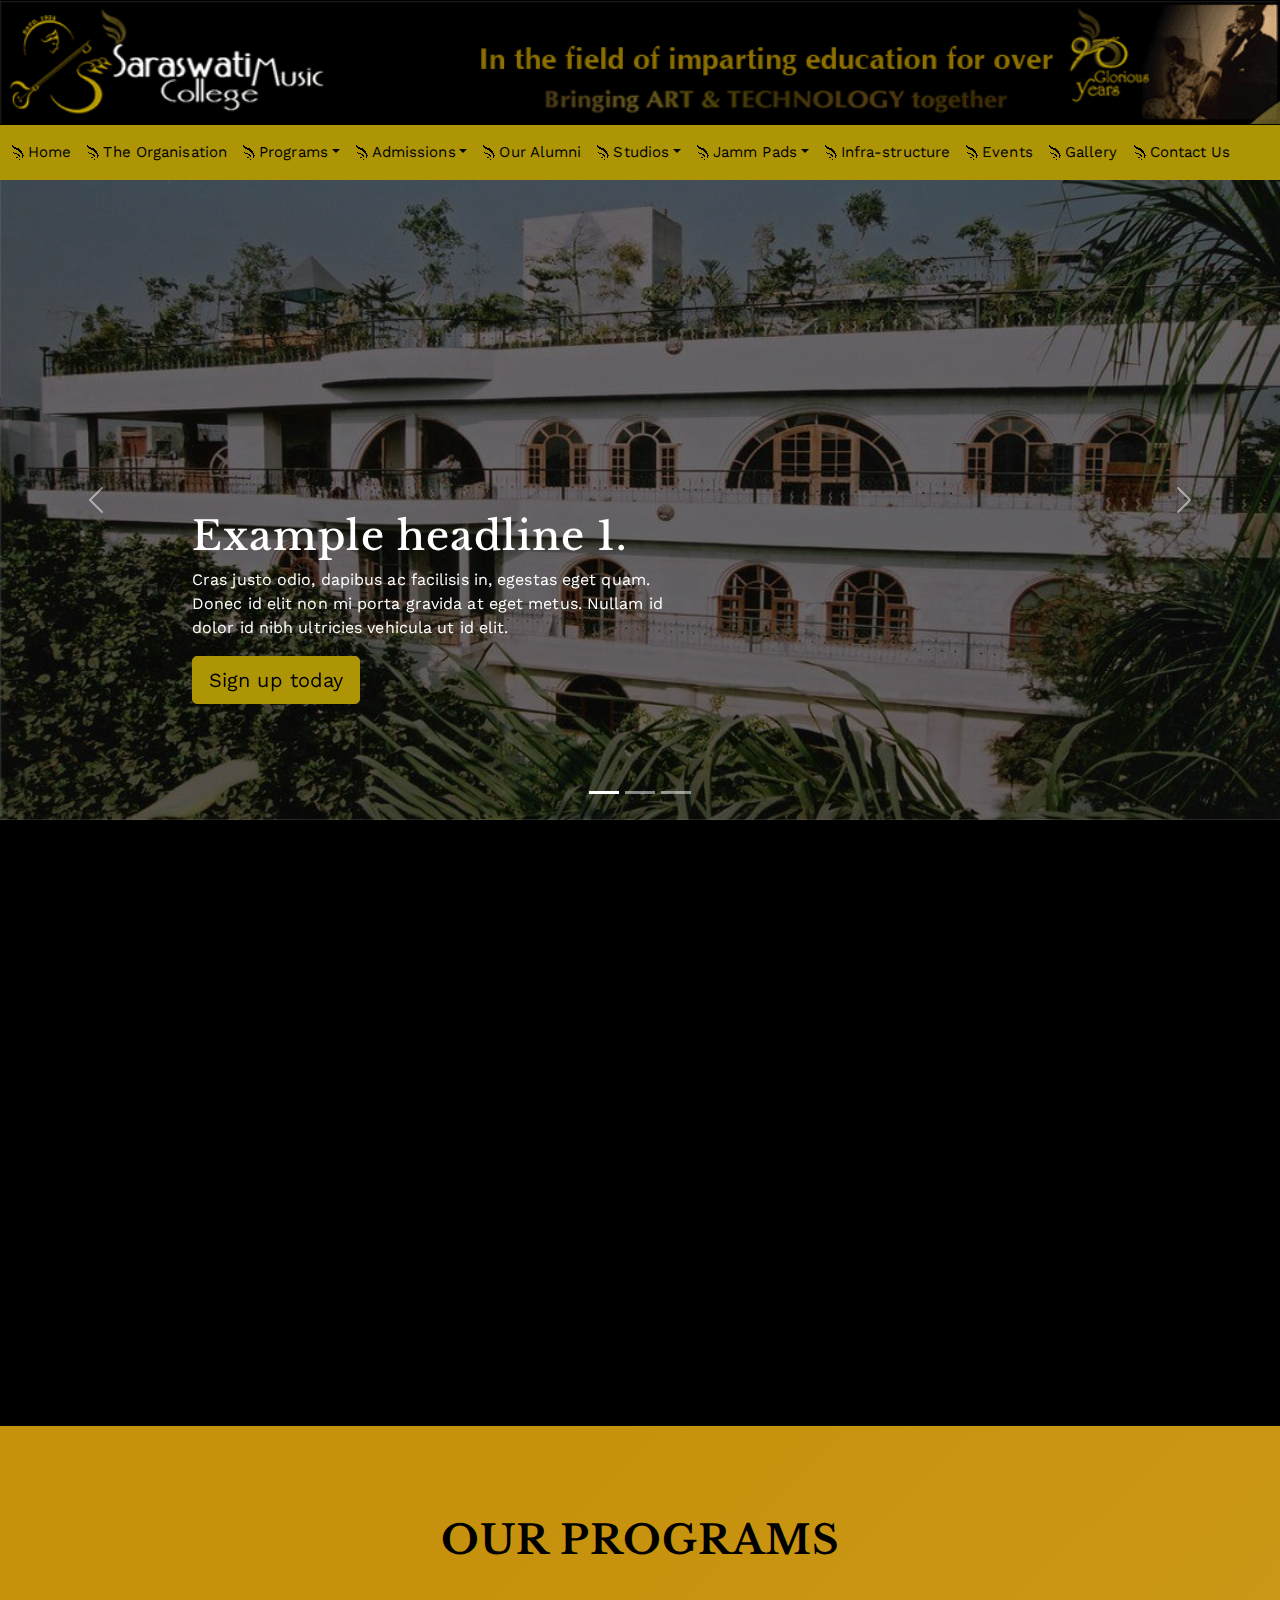
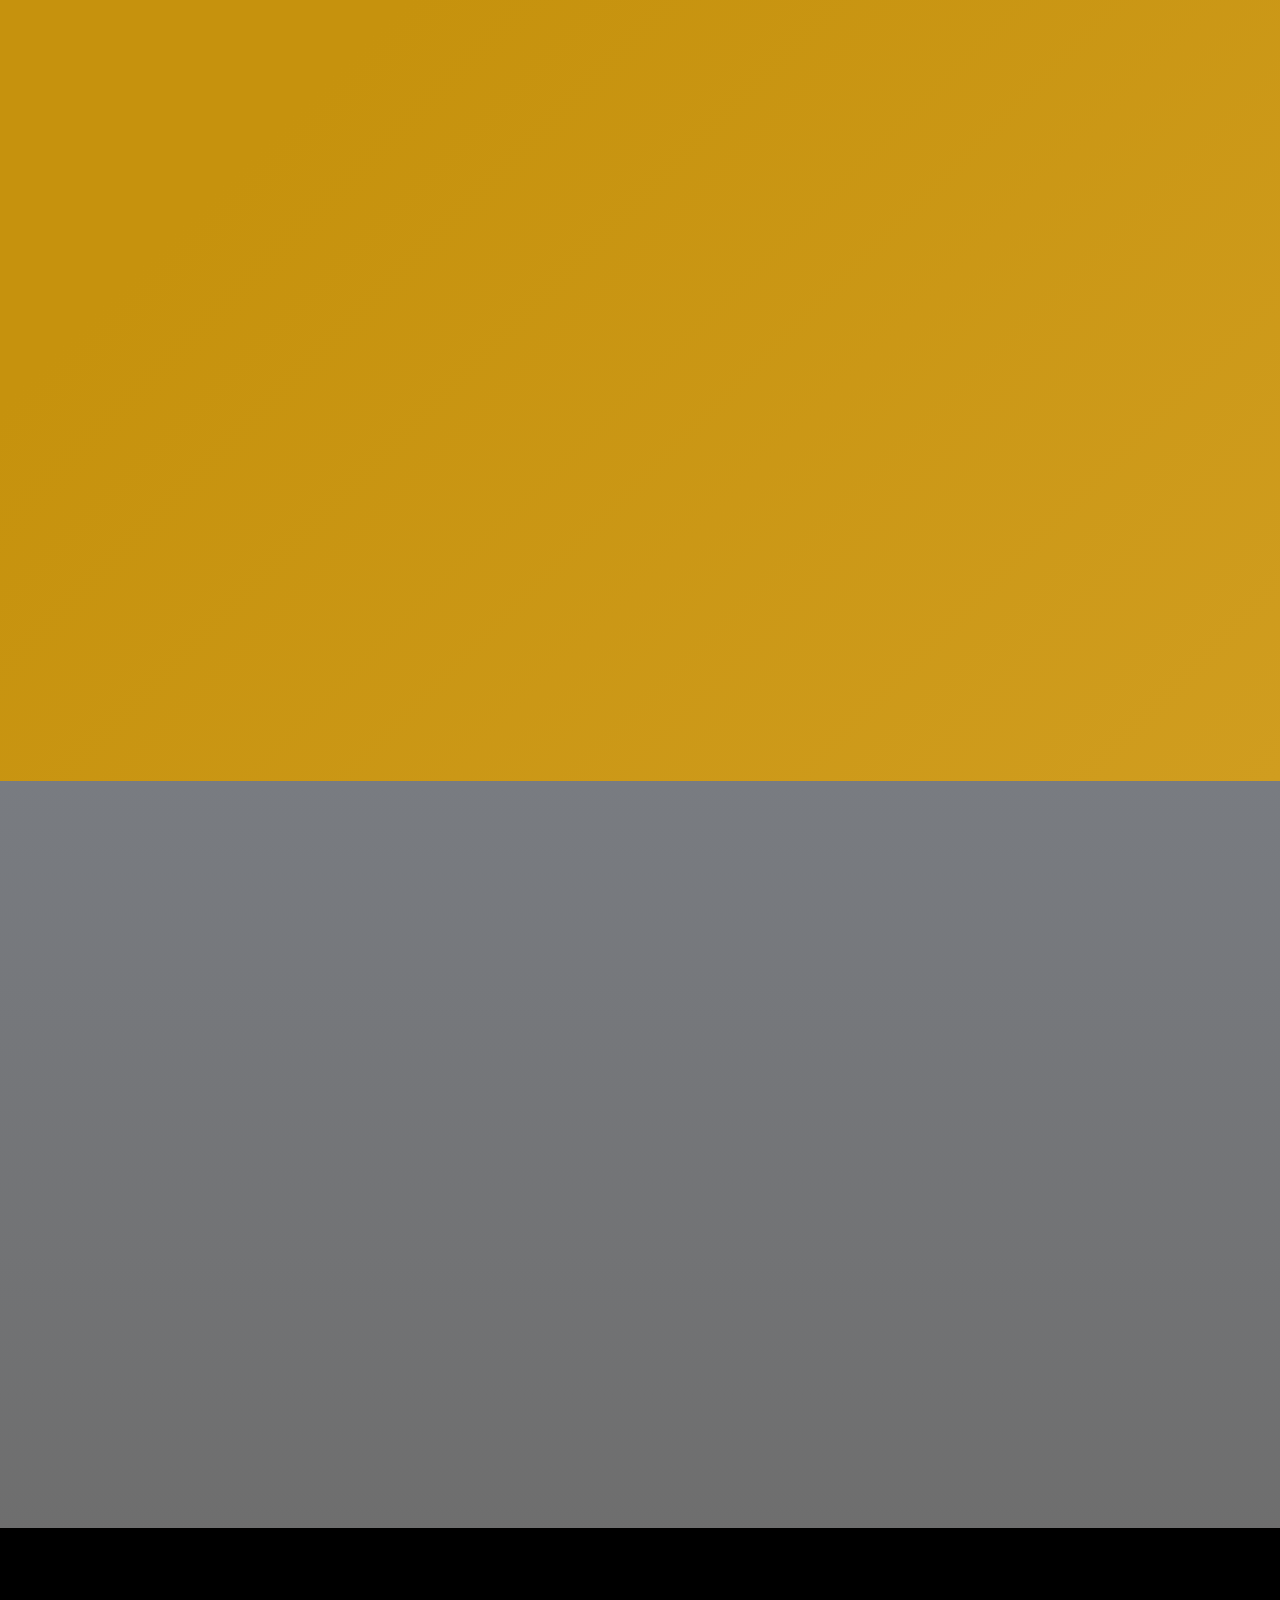
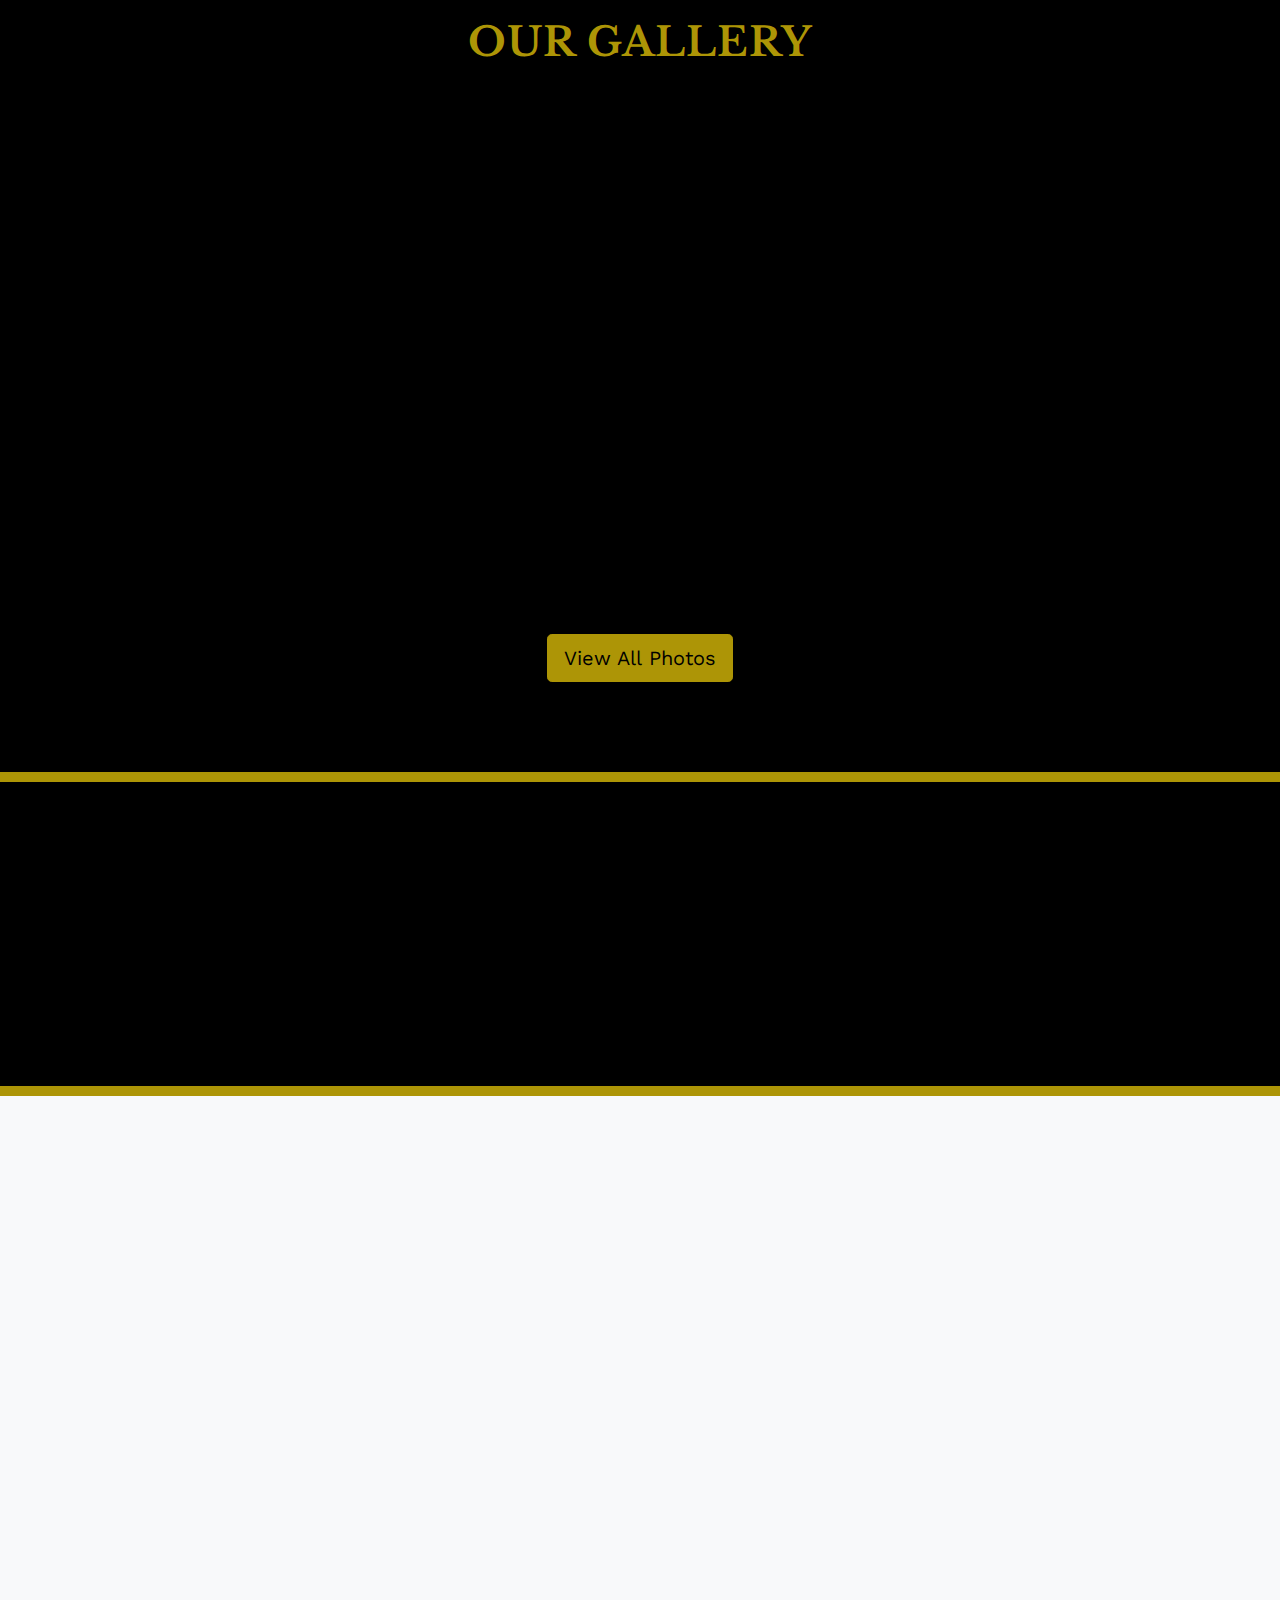
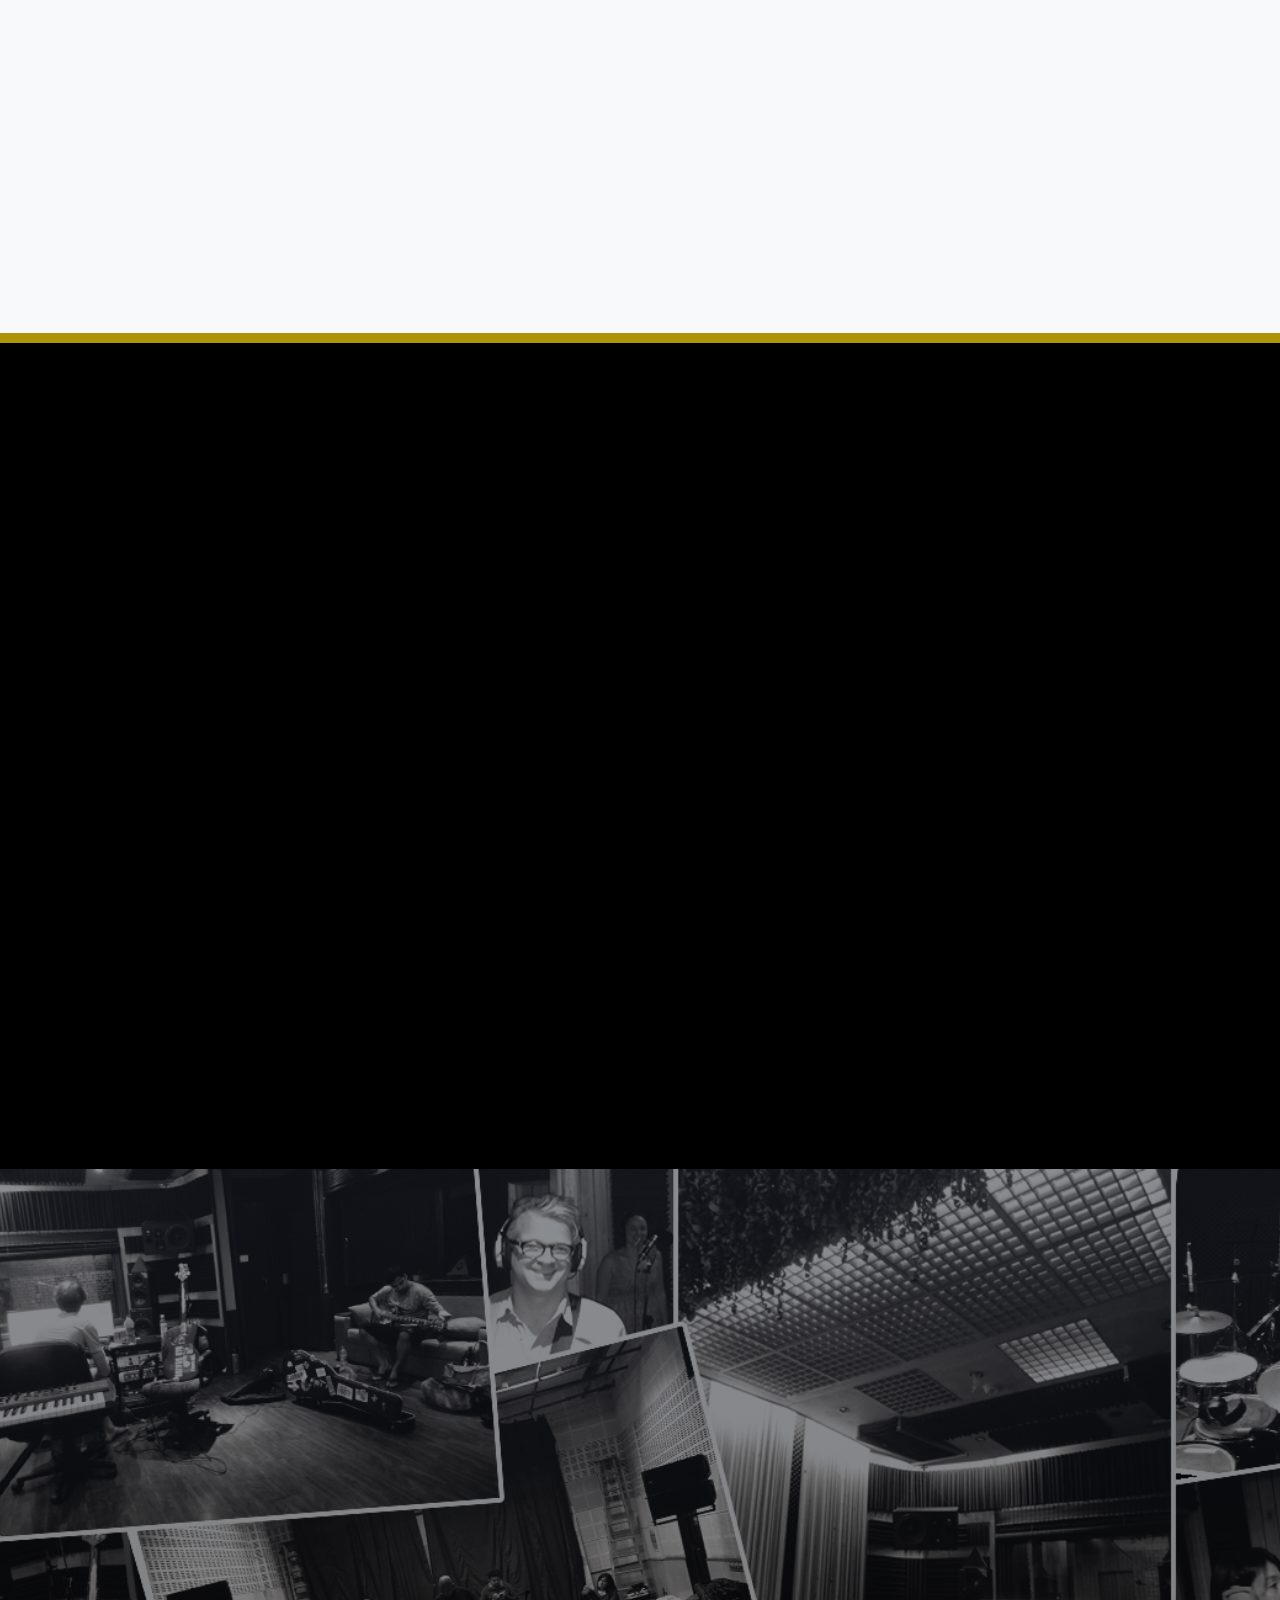
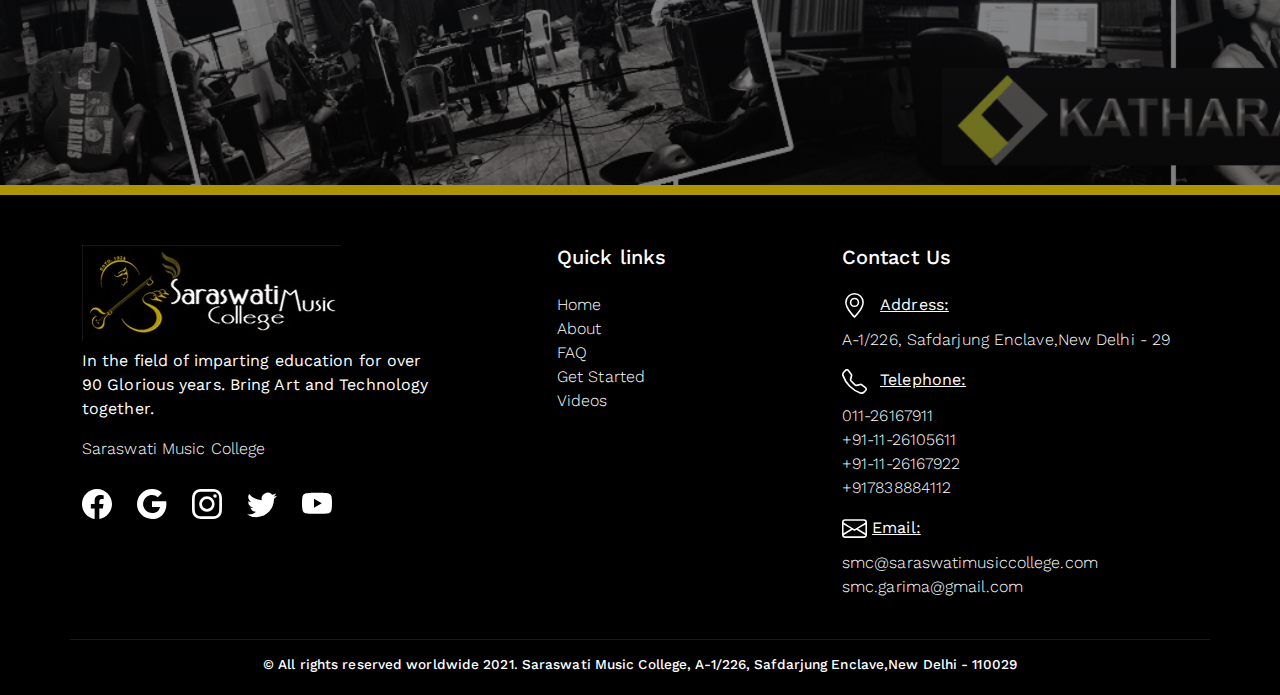
<file: index.html>
<!doctype html>
<html lang="en">

<head>
    <!-- Required meta tags -->
    <meta charset="utf-8">
    <meta name="viewport" content="width=device-width, initial-scale=1">
    <link rel="preconnect" href="https://fonts.gstatic.com">
    <link href="https://fonts.googleapis.com/css2?family=Libre+Baskerville:wght@700&family=Work+Sans&display=swap" rel="stylesheet">
    <!-- Bootstrap CSS -->
    <link href="assests/css/bootstrap.min.css" rel="stylesheet">
    <link href="assests/scss/main.css" rel="stylesheet">
    <link href="assests/css/aos.css" rel="stylesheet">

    <title>Home Page</title>
</head>

<body>
    <!--header-->
    <header>
        <div class="header__top bg-dark">
            <!-- <div class="container-fluid">
                <a class="navbar-brand d-inline-block" href="/">
                    <img src="assests/images/logo.jpg" alt="">
                </a>
            </div> -->
        </div>
        <nav class="navbar navbar-expand-lg">
            <div class="container-fluid">
                <button class="navbar-toggler" type="button" data-bs-toggle="collapse" data-bs-target="#navbarCollapse" aria-controls="navbarCollapse" aria-expanded="false" aria-label="Toggle navigation">
                    <span class="navbar-toggler-icon"></span>
                </button>
                <div class="collapse navbar-collapse" id="navbarCollapse">
                    <ul class="navbar-nav">
                        <li class="nav-item"><a href="index.html" class="nav-link">Home</a> </li>
                        <li class="nav-item"><a href="organisation.html" class="nav-link">The Organisation</a></li>
                        <li class="nav-item dropdown"><a href="#" class="nav-link dropdown-toggle" id="programs" role="button" data-bs-toggle="dropdown" aria-expanded="false">Programs</a>
                            <ul class="dropdown-menu" aria-labelledby="programs">
                                <li class=""><a href="indian-music.html" class="nav-link">Indian&nbsp;Music</a></li>
                                <li class=""><a href="manjit-joseph-learn-guitar.htm" class="nav-link">Western&nbsp;Music </a></li>
                                <li class=""><a href="dance/index.htm" class="nav-link">Indian&nbsp;Dance </a></li>
                                <li class=""><a href="dance/index.htm" class="nav-link">Western&nbsp;Dance </a></li>
                                <li class=""><a href="art/index.htm" class="nav-link">Art&nbsp;&amp;&nbsp;Craft</a>
                                </li>
                            </ul>
                        </li>
                        <li class="nav-item dropdown"><a href="#" class="nav-link dropdown-toggle" id="admissions" role="button" data-bs-toggle="dropdown" aria-expanded="false">Admissions</a>
                            <ul class="dropdown-menu" aria-labelledby="admissions">
                                <li><a href="admission.htm" class="nav-link">Fee Structure</a></li>
                                <li><a href="curriculum.htm" class="nav-link">Curriculum</a></li>
                                <li><a href="affilation.htm" class="nav-link">Affilation</a></li>
                                <li><a href="days.htm" class="nav-link">Class Timings</a></li>
                                <li><a href="rules.htm" class="nav-link">Rules</a></li>
                            </ul>
                        </li>
                        <li class="nav-item"><a href="alumni.html" class="nav-link">Our Alumni</a></li>

                        <li class="nav-item dropdown">
                            <a class="nav-link dropdown-toggle" id="studios" role="button" data-bs-toggle="dropdown" aria-expanded="false">Studios</a>
                            <ul class="dropdown-menu" aria-labelledby="studios">
                                <li class="nav-item">
                                    <a href="http://katharasstudios.com/" class="nav-link" target="_blank">Audio Studios</a>
                                </li>
                                <li class="nav-item">
                                    <a href="http://katharasstudios.com/" class="nav-link" target="_blank">Video Studios</a>
                                </li>
                                <li class="nav-item">
                                    <a href="jamm-pads-in-delhi.htm" class="nav-link">Jamm Pads</a>
                                </li>
                            </ul>
                        </li>
                        <li class="nav-item dropdown">
                            <a href="#" class="nav-link dropdown-toggle" id="jammpads" role="button" data-bs-toggle="dropdown" aria-expanded="false">Jamm Pads</a>
                            <ul class="dropdown-menu" aria-labelledby="jammpads">
                                <li> <a href="jamm-pads-in-delhi.htm" class="nav-link">Jamm Pads</a></li>
                                <li><a href="jamm-pads-in-delhi.htm" class="nav-link" target="_blank">Jamming
                                        Station</a></li>
                                <li><a href="jamm-pads-in-delhi.htm" class="nav-link" target="_blank">Practice
                                        Room</a></li>
                            </ul>
                        </li>
                        <li class="nav-item"><a href="infrastructure.html" class="nav-link">Infra-structure</a></li>
                        <li class="nav-item"><a href="music_college_delhi_activities.htm" class="nav-link">Events</a>
                        </li>
                        <li class="nav-item"><a href="gallerysmc.html" class="nav-link">Gallery</a></li>
                        <li class="nav-item"><a href="contactus.html" class="nav-link">Contact Us</a></li>
                    </ul>
                </div>
            </div>
        </nav>
    </header>
    <!--header-->

    <!--image slider-->
    <div id="myCarousel" class="carousel slide" data-bs-ride="carousel">
        <ol class="carousel-indicators">
            <li data-bs-target="#myCarousel" data-bs-slide-to="0" class="active"></li>
            <li data-bs-target="#myCarousel" data-bs-slide-to="1"></li>
            <li data-bs-target="#myCarousel" data-bs-slide-to="2"></li>
        </ol>
        <div class="carousel-inner">
            <div class="carousel-item active">
                <img src="assests/images/slider1.jpg" alt="">

                <div class="container">
                    <div class="carousel-caption" data-aos="zoom-in">
                        <h1 class="main-title">Example headline 1.</h1>
                        <p>Cras justo odio, dapibus ac facilisis in, egestas eget quam. Donec id elit non mi porta gravida at eget metus. Nullam id dolor id nibh ultricies vehicula ut id elit.</p>
                        <p><a class="btn btn-lg btn-primary" href="#" role="button">Sign up today</a></p>
                    </div>
                </div>
            </div>
            <div class="carousel-item">
                <img src="assests/images/slider6.jpg" alt="">

                <div class="container">
                    <div class="carousel-caption" data-aos="zoom-in">
                        <h1 class="main-title">Example headline 2.</h1>
                        <p>Cras justo odio, dapibus ac facilisis in, egestas eget quam. Donec id elit non mi porta gravida at eget metus. Nullam id dolor id nibh ultricies vehicula ut id elit.</p>
                        <p><a class="btn btn-lg btn-primary" href="#" role="button">Sign up today</a></p>
                    </div>
                </div>
            </div>
            <div class="carousel-item">
                <img src="assests/images/slider5.jpg" alt="" class="bd-placeholder-img" width="100%" height="100%">

                <div class="container">
                    <div class="carousel-caption" data-aos="zoom-in">
                        <h1 class="main-title">Example headline 3.</h1>
                        <p>Cras justo odio, dapibus ac facilisis in, egestas eget quam. Donec id elit non mi porta gravida at eget metus. Nullam id dolor id nibh ultricies vehicula ut id elit.</p>
                        <p><a class="btn btn-lg btn-primary" href="#" role="button">Learn more</a></p>
                    </div>
                </div>
            </div>
        </div>
        <a class="carousel-control-prev" href="#myCarousel" role="button" data-bs-slide="prev">
            <span class="carousel-control-prev-icon" aria-hidden="true"></span>
            <span class="visually-hidden">Previous</span>
        </a>
        <a class="carousel-control-next" href="#myCarousel" role="button" data-bs-slide="next">
            <span class="carousel-control-next-icon" aria-hidden="true"></span>
            <span class="visually-hidden">Next</span>
        </a>
    </div>
    <!--image slider-->

    <!--about us-->
    <section class="home__about spacer">
        <div class="container">
            <div class="row align-items-center" overflow-hide data-aos="fade-up" data-aos-anchor-placement="bottom-bottom">
                <div class="home__about__img col-sm-6 col-xs-12 animate__animated animate__slideInDown">
                    <img src="assests/images/main-banner-2.jpg" class="img-fluid mb-2" alt="Image">
                    <img src="assests/images/slider1.jpg" class="img-fluid mb-2" alt="Image">
                </div>
                <div class="home__about__text col-sm-6 col-xs-12 xs-mb-1 animate__animated animate__slideInLeft">
                    <h2 class="text-uppercase display-5 mb-3 fw-bold text-golden main-title xs-center">About Us</h2>
                    <p class="mb-4 lead xs-center">Established in 1924 Saraswati Music College is among the oldest and the most reputed schools of Indian & Western music, dance and other art forms in Delhi. Having produced musicians of outstanding repute, such as Padma Vibhushan Pt.Jasraj,
                        playback singer Mohd.Rafi, music director Shri.O.P.Nayyar etc, the institute has grown into an establishment contributing to cultural development through education in various disciplines of arts. It has been organising various
                        cultural events and mega star shows in India and around the world.</p>
                    <a href="" class="btn btn-primary">Read More ></a>
                </div>

            </div>
        </div>
    </section>
    <!--about us-->

    <!--Our Programs-->
    <div class="box spacer">
        <div class="container">
            <div class="row">
                <h2 class="text-uppercase display-5 mb-3 fw-bold  main-title text-center mb-5" style="color: black;">Our Programs</h2>
                <div class="col-lg-4 col-md-4 col-sm-4 col-xs-12" overflow-hide data-aos="fade-up" data-aos-anchor-placement="bottom-bottom">
                    <figure class="box-part text-center">
                        <img src="assests/images/indian-music-2.png" alt="">
                        <figcaption>
                            <h4>Indian Music</h4>
                            <p class="text">Lorem ipsum dolor sit amet, id quo eruditi eloquentiam. Assum decore te sed. Elitr scripta ocurreret qui ad.</p>
                            <a href="indian-music.html" class="btn btn-dark btn-sm mt-1">Learn More</a>
                        </figcaption>
                    </figure>
                </div>

                <div class="col-lg-4 col-md-4 col-sm-4 col-xs-12" overflow-hide data-aos="fade-up" data-aos-anchor-placement="bottom-bottom">
                    <figure class="box-part text-center">
                        <img src="assests/images/western-music.png" alt="">
                        <figcaption>
                            <h4>Western Music</h4>
                            <p class="text">Lorem ipsum dolor sit amet, id quo eruditi eloquentiam. Assum decore te sed. Elitr scripta ocurreret qui ad.</p>
                            <a href="indian-music.html" class="btn btn-dark btn-sm mt-1">Learn More</a>
                        </figcaption>
                    </figure>
                </div>

                <div class="col-lg-4 col-md-4 col-sm-4 col-xs-12" overflow-hide data-aos="fade-up" data-aos-anchor-placement="bottom-bottom">
                    <figure class="box-part text-center">
                        <img src="assests/images/dance-icon.png" alt="">
                        <figcaption>
                            <h4>Indian Dance</h4>
                            <p class="text">Lorem ipsum dolor sit amet, id quo eruditi eloquentiam. Assum decore te sed. Elitr scripta ocurreret qui ad.</p>
                            <a href="indian-music.html" class="btn btn-dark btn-sm mt-1">Learn More</a>
                        </figcaption>
                    </figure>
                </div>

                <div class="col-lg-4 col-md-4 col-sm-4 col-xs-12" overflow-hide data-aos="fade-up" data-aos-anchor-placement="bottom-bottom">
                    <figure class="box-part text-center">
                        <img src="assests/images/dance-icon.png" alt="">
                        <figcaption>
                            <h4>Western Dance</h4>
                            <p class="text">Lorem ipsum dolor sit amet, id quo eruditi eloquentiam. Assum decore te sed. Elitr scripta ocurreret qui ad.</p>
                            <a href="indian-music.html" class="btn btn-dark btn-sm mt-1">Learn More</a>
                        </figcaption>
                    </figure>
                </div>

                <div class="col-lg-4 col-md-4 col-sm-4 col-xs-12" overflow-hide data-aos="fade-up" data-aos-anchor-placement="bottom-bottom">

                    <figure class="box-part text-center">
                        <img src="assests/images/arts-icon.png" alt="">
                        <figcaption>
                            <h4>Art and Craft</h4>
                            <p class="text">Lorem ipsum dolor sit amet, id quo eruditi eloquentiam. Assum decore te sed. Elitr scripta ocurreret qui ad.</p>
                            <a href="indian-music.html" class="btn btn-dark btn-sm mt-1">Learn More</a>
                        </figcaption>
                    </figure>
                </div>

            </div>
        </div>
    </div>
    <!--Our Programs-->

    <!--alumina-->
    <section class="home__prog spacer d-none">
        <div class="container">
            <div class="row">
                <div class="col">
                    <div class="card">

                        <img src="assests/images/about-2.jpg" class="card-img-top" alt="...">
                        <div class="card-body h3">
                            Admissions
                        </div>
                        <ul class="list-group list-group-flush">
                            <li class="list-group-item"><a href="admission.htm" class="text-decoration-none text-dark">Fee Structure</a></li>
                            <li class="list-group-item"><a href="curriculum.htm" class="text-decoration-none text-dark">Curriculum</a></li>
                            <li class="list-group-item"><a href="affilation.htm" class="text-decoration-none text-dark">Affilation</a></li>
                            <li class="list-group-item"><a href="days.htm" class="text-decoration-none text-dark">Class Timings</a></li>
                            <li class="list-group-item"><a href="rules.htm" class="text-decoration-none text-dark">Rules</a></li>
                        </ul>
                    </div>
                </div>
                <div class="col">
                    <div class="card">
                        <img src="assests/images/about-2.jpg" class="card-img-top" alt="...">
                        <div class="card-body h3">
                            Programs
                        </div>
                        <ul class="list-group list-group-flush">
                            <li class="list-group-item"><a href="programmes.htm" class="text-decoration-none text-dark">Indian&nbsp;Music</a></li>
                            <li class="list-group-item"><a href="manjit-joseph-learn-guitar.htm" class="text-decoration-none text-dark">Western&nbsp;Music </a></li>
                            <li class="list-group-item"><a href="dance/index.htm" class="text-decoration-none text-dark">Indian&nbsp;Dance </a></li>
                            <li class="list-group-item"><a href="dance/index.htm" class="text-decoration-none text-dark">Western&nbsp;Dance </a></li>
                            <li class="list-group-item"><a href="art/index.htm" class="text-decoration-none text-dark">Art&nbsp;&amp;&nbsp;Craft</a></li>
                        </ul>
                    </div>
                </div>
                <div class="col">
                    <div class="card">
                        <img src="assests/images/about-2.jpg" class="card-img-top" alt="...">
                        <div class="card-body h3">
                            Our Alumni
                        </div>
                        <ul class="list-group list-group-flush">
                            <li class="list-group-item"><a href="programmes.htm" class="text-decoration-none text-dark">Indian&nbsp;Music</a></li>
                            <li class="list-group-item"><a href="manjit-joseph-learn-guitar.htm" class="text-decoration-none text-dark">Western&nbsp;Music </a></li>
                            <li class="list-group-item"><a href="dance/index.htm" class="text-decoration-none text-dark">Indian&nbsp;Dance </a></li>
                            <li class="list-group-item"><a href="dance/index.htm" class="text-decoration-none text-dark">Western&nbsp;Dance </a></li>
                            <li class="list-group-item"><a href="art/index.htm" class="text-decoration-none text-dark">Art&nbsp;&amp;&nbsp;Craft</a></li>
                        </ul>
                    </div>
                </div>
            </div>
        </div>
    </section>
    <!--alumina--->

    <!--banner with form-->
    <section class="bg-img-hero align-items-center d-flex spacer overflow-hide">
        <!-- Main Content -->
        <div class="container">
            <div class="row">
                <div class="col-lg-5 align-self-center sm-mb-1" overflow-hide data-aos="fade-up" data-aos-anchor-placement="bottom-bottom">
                    <div class="text-white p-5" style="background: rgba(0,0,0,0.5);">
                        <!-- Title -->
                        <p class="h5  mb-0 lh-base mb-2" style="text-align: justify;">
                            The Covid-19 panademic has inevitably affected day to day lives of all in every manner. However, we are trying to keep music education going despite the challenges of the panademic. Online classes are going with Teachers and students adapting well to
                            it.
                        </p>
                        <p class="h5  mb-0 lh-base" style="text-align: justify;">The institute is accepting new admissions only for Online Classes during this period.
                        </p>
                        <!-- End Title -->
                    </div>
                </div>

                <div class="col-lg-5 offset-lg-2" overflow-hide data-aos="fade-up" data-aos-anchor-placement="bottom-bottom">
                    <!-- Signup Form -->
                    <div class="shadow-sm rounded p-5" style="background: rgb(173 149 6 / 0.8);">
                        <form>
                            <div class="mb-4 text-center">
                                <p class="h5 d-flex align-items-center">
                                    <svg xmlns="http://www.w3.org/2000/svg" width="42" height="42" fill="currentColor" class="bi bi-telephone" viewBox="0 0 16 16">
                                <path d="M3.654 1.328a.678.678 0 0 0-1.015-.063L1.605 2.3c-.483.484-.661 1.169-.45 1.77a17.568 17.568 0 0 0 4.168 6.608 17.569 17.569 0 0 0 6.608 4.168c.601.211 1.286.033 1.77-.45l1.034-1.034a.678.678 0 0 0-.063-1.015l-2.307-1.794a.678.678 0 0 0-.58-.122l-2.19.547a1.745 1.745 0 0 1-1.657-.459L5.482 8.062a1.745 1.745 0 0 1-.46-1.657l.548-2.19a.678.678 0 0 0-.122-.58L3.654 1.328zM1.884.511a1.745 1.745 0 0 1 2.612.163L6.29 2.98c.329.423.445.974.315 1.494l-.547 2.19a.678.678 0 0 0 .178.643l2.457 2.457a.678.678 0 0 0 .644.178l2.189-.547a1.745 1.745 0 0 1 1.494.315l2.306 1.794c.829.645.905 1.87.163 2.611l-1.034 1.034c-.74.74-1.846 1.065-2.877.702a18.634 18.634 0 0 1-7.01-4.42 18.634 18.634 0 0 1-4.42-7.009c-.362-1.03-.037-2.137.703-2.877L1.885.511z"/>
                            </svg>
                                    <a class="h2 text-white text-decoration-none ms-3" href="telto:+917838884112">+91-7838884112</a></p>
                                <p class="h6 text-center">Or</p>
                                <p class="h4">Please Fill Your details for Counselling</p>
                            </div>
                            <div class="mb-3">
                                <input type="text" class="form-control" name="username" required="" placeholder="Enter your name" aria-label="Enter your name">
                            </div>
                            <div class="mb-3">
                                <input type="email" class="form-control" name="email" required="" placeholder="Enter your email address" aria-label="Enter your email address">
                            </div>
                            <div class="mb-3">
                                <input type="phone" class="form-control" name="password" required="" placeholder="Enter your phone no." aria-label="Enter your phone no.">
                            </div>
                            <div class="mb-3">
                                <select class="form-select" aria-label="programme select">
                            <option value="" selected="selected">Select
                            One</option>
                            <option value="Western Music">::Western Music</option>
                            <option value="Indian Music">::Indian Music</option>
                            <option value="Western Dance">::Western Dance</option>
                            <option value="Indian Dance">::Indian Dance</option>
                            <option value="Art &amp; Craft">::Art &amp; Craft</option>
                            <option value="Media">::Media</option>
                        </select>
                            </div>
                            <div class="mb-3 g-recaptcha" data-sitekey="6LcePAATAAAAAGPRWgx90814DTjgt5sXnNbV5WaW"></div>

                            <button type="submit" class="btn btn-block btn-dark w-100">Submit</button>
                        </form>
                    </div>
                    <!-- End Signup Form -->
                </div>
            </div>
        </div>
        <!-- End Main Content -->
    </section>
    <!--banner with form-->

    <!--gallery-->
    <section class="spacer overflow-hide">
        <div class="container">
            <h2 class="text-uppercase display-5 mb-3 fw-bold text-golden main-title text-center">Our Gallery</h2>
            <div class="photogrid mt-5" data-aos="zoom-in">
                <figure class="photogrid__item">
                    <img src="assests/images/gallery/1.jpg" alt="">
                </figure>
                <figure class="photogrid__item">
                    <img src="assests/images/gallery/2.jpg" alt="">
                </figure>

                <figure class="photogrid__item">
                    <img src="assests/images/gallery/3.jpg" alt="">
                </figure>
                <figure class="photogrid__item">
                    <img src="assests/images/gallery/1.jpg" alt="">
                </figure>
                <figure class="photogrid__item">
                    <img src="assests/images/gallery/2.jpg" alt="">
                </figure>

                <figure class="photogrid__item">
                    <img src="assests/images/gallery/3.jpg" alt="">
                </figure>
            </div>
            <div class="mx-auto text-center mt-5">
                <a href="gallerysmc.html" class="btn btn-primary btn-lg">View All Photos</a>
            </div>

        </div>
    </section>
    <!--gallery-->

    <!--cta-->
    <section class="home__cta bg-dark text-white spacer overflow-hide">
        <div class="container">
            <div class="row d-flex flex-wrap justify-content-between align-items-center text-center" overflow-hide data-aos="fade-up" data-aos-anchor-placement="bottom-bottom">
                <div class="cta-contents">
                    <h2 class="cta-title main-title display-6 text-golden">Admission Open for 2021</h2>
                    <p class="cta-desc text-golden">
                        Describe the action here.
                    </p>
                </div>
                <div class="cta-button">
                    <a href="contactus.html" class="btn btn-lg  btn-primary">Enroll Now</a>
                </div>
            </div>
        </div>
    </section>
    <!--cta-->

    <!--another block-->
    <section class="home__gen bg-light spacer">
        <div class="container">
            <div class="row d-none">
                <div class="col-4">
                    <div class="card">
                        <div class="card-header bg-white">
                            <h3 class="">Gallery</h3>
                        </div>
                        <div class="card-body">
                            <!--image slider-->
                            <div id="myCarousel1" class="carousel slide" data-bs-ride="carousel">
                                <ol class="carousel-indicators">
                                    <li data-bs-target="#myCarousel1" data-bs-slide-to="0" class="active"></li>
                                    <li data-bs-target="#myCarousel1" data-bs-slide-to="1"></li>
                                </ol>
                                <div class="carousel-inner">
                                    <div class="carousel-item active">
                                        <img src="assests/images/slider6.jpg" alt="">
                                    </div>
                                    <div class="carousel-item">
                                        <img src="assests/images/slider5.jpg" alt="" class="bd-placeholder-img" width="100%" height="100%">
                                    </div>
                                </div>
                                <a class="carousel-control-prev" href="#myCarousel1" role="button" data-bs-slide="prev">
                                    <span class="carousel-control-prev-icon" aria-hidden="true"></span>
                                    <span class="visually-hidden">Previous</span>
                                </a>
                                <a class="carousel-control-next" href="#myCarousel1" role="button" data-bs-slide="next">
                                    <span class="carousel-control-next-icon" aria-hidden="true"></span>
                                    <span class="visually-hidden">Next</span>
                                </a>
                            </div>
                            <!--image slider-->
                        </div>

                    </div>
                </div>
                <div class="col-4">
                    <div class="card">
                        <div class="card-header bg-white">
                            <h3 class="">Events</h3>
                        </div>
                        <div class="card-body bg-white">
                            <ul class="list-group list-group-flush">
                                <li class="list-group-item">Cras justo odio</li>
                                <li class="list-group-item">Dapibus ac facilisis in</li>
                                <li class="list-group-item">Morbi leo risus</li>
                                <li class="list-group-item">Porta ac consectetur ac</li>
                                <li class="list-group-item">Vestibulum at eros</li>
                            </ul>
                        </div>

                    </div>
                </div>
                <div class="col-4">
                    <div class="card">
                        <div class="card-header bg-white">
                            <h3 class="">Events</h3>
                        </div>
                        <div class="card-body bg-white">
                            <ul class="list-group list-group-flush">
                                <li class="list-group-item">Cras justo odio</li>
                                <li class="list-group-item">Dapibus ac facilisis in</li>
                                <li class="list-group-item">Morbi leo risus</li>
                                <li class="list-group-item">Porta ac consectetur ac</li>
                                <li class="list-group-item">Vestibulum at eros</li>
                            </ul>
                        </div>

                    </div>
                </div>
            </div>

            <div class="row overflow-hide">
                <div class="col-5 col-xs-12" data-aos="fade-up" data-aos-anchor-placement="bottom-bottom">
                    <h2 class="cta-title main-title display-6 text-golden mb-4 xs-center">Events</h2>
                    <div class="card mb-3 text-dark" for="event">
                        <div class="row">
                            <div class="col-md-4 d-flex">
                                <img src="assests/images/main-banner-2.jpg" alt="..." class="img-fluid">
                            </div>
                            <div class="col-md-8">
                                <div class="card-body xs-center">
                                    <h5 class="card-title">Pt.Maniram Ji and Pt.Jasraj Ji</h5>
                                    <p class="card-text"> Organized a cultural evening with Pt.Maniram Ji and Pt.Jasraj Ji, in New Delhi in the year 1976.</p>
                                </div>
                            </div>
                        </div>
                    </div>
                    <div class="card mb-3 text-dark" for="event">
                        <div class="row">
                            <div class="col-md-4 d-flex">
                                <img src="assests/images/main-banner-2.jpg" alt="..." class="img-fluid">
                            </div>
                            <div class="col-md-8">
                                <div class="card-body xs-center">
                                    <h5 class="card-title">Sulakshna Pandit</h5>
                                    <p class="card-text"> Organized a cultural Eve. With Sulakshna Pandit etc, in Talkatora Gardens, New Delhi in the year 1977 and again in 1979.</p>
                                </div>
                            </div>
                        </div>
                    </div>
                    <div class="card mb-3 text-dark" for="event">
                        <div class="row">
                            <div class="col-md-4 d-flex">
                                <img src="assests/images/main-banner-2.jpg" alt="..." class="img-fluid">
                            </div>
                            <div class="col-md-8">
                                <div class="card-body xs-center">
                                    <h5 class="card-title">Ghulam Ali Night</h5>
                                    <p class="card-text"> Organized "Ghulam Ali Night" at Siri Fort Auditorium, New Delhi, in the year 2003.</p>
                                </div>
                            </div>
                        </div>
                    </div>
                    <div class="mx-auto text-end">
                        <a href="organisation.html#event-block" class="btn btn-primary btn-lg">View All</a>
                    </div>
                </div>
                <div class="col-7 col-xs-12 ps-5" data-aos="fade-up" data-aos-anchor-placement="bottom-bottom">
                    <h2 class="cta-title main-title display-6 text-golden mb-4 xs-center">Our Alumni</h2>
                    <div class="row" style="border: 10px solid var(--golden);padding: 15px 0px 0px;">
                        <div class="col-7 d-flex flex-wrap">
                            <img src="assests/images/jasraj_1.jpg" alt="" class="img-fluid" style="height: 340px;">
                            <p class="w-100 text-golden fw-bold">Pt. Jasraj & Late Shri Bansilal Kapoor</p>
                        </div>
                        <div class="col-5">
                            <img src="assests/images/jasraj_2.jpg" alt="" class="img-fluid mb-2">
                            <p class="w-100 text-golden fw-bold">Mohd. Rafi, Shri B.R Saini & Mrs. Usha Saini</p>
                            <img src="assests/images/jasraj_3.jpg" alt="" class="img-fluid">
                            <p class="w-100 text-golden fw-bold">Late Shri Bansilal Kapoor & Sulakshana Pandit</p>
                        </div>
                    </div>
                    <div class="row">
                        <div class="col-12 text-dark mt-2">
                            <p class="lead">During the last 84 glorious years, <strong class="text-golden">Saraswati Music College</strong> has produced musicians of outstanding repute, such as <u>Padma Vibhushan Pt. Jasraj</u>, Music Director <u>O.P Nayyar</u>, playback
                                singer <u>Mohammad Rafi</u>, and many others.</p>
                        </div>
                    </div>
                </div>
            </div>
        </div>
    </section>
    <!--another block-->

    <section class="home__tour spacer">
        <div class="container">
            <div class="row" data-aos="zoom-in">
                <h2 class="text-uppercase display-5 mb-5 fw-bold text-golden text-center main-title">Experience a 360 Virtual Tour</h2>
                <iframe src="https://www.google.com/maps/embed?pb=!4v1610981511995!6m8!1m7!1sI6BqLePoZ_wAAAQIt8AA8g!2m2!1d28.56748008049525!2d77.19744722706548!3f28.283295!4f0!5f0.7820865974627469" width="100%" height="550" frameborder="0" style="border:0;" allowfullscreen=""
                    aria-hidden="false" tabindex="0"></iframe>
            </div>
        </div>
    </section>

    <section class="home__childprog spacer overflow-hide">
        <div class="container">
            <div class="row" data-aos="fade-up" data-aos-anchor-placement="bottom-bottom">
                <h2 class="text-uppercase display-5 mb-5 fw-bold text-white text-center txt-shdw main-title">Other Organisation</h2>
                <div class="col-4 offset-md-2 col-xs-12 xs-mb-1">
                    <div class="card" style="background: rgba(0,0,0,0.7);">
                        <img src="assests/images/katharas.jpg" class="card-img-top" alt="..." style="height: 100px;">
                        <div class="card-body">
                            <h5 class="card-title">KathaRas Studio</h5>
                            <p class="card-text">Designed by 4 times iifa award winning sound engineer Mr.Satish Gupta, Katharas Audio studio is a state of the art audio production facility with world class acoustics & equipment.</p>
                            <a href="https://katharasstudios.com/" class="btn btn-primary">Visit Now</a>
                        </div>
                    </div>
                </div>
                <div class="col-4 col-xs-12">
                    <div class="card" style="background: rgba(0,0,0,0.7);">
                        <img src="assests/images/schoolofrockguitar.jpg" class="card-img-top" alt="..." style="height: 100px;">
                        <div class="card-body">
                            <h5 class="card-title">School of Rock Guitar</h5>
                            <p class="card-text">At the school of Rock Guitar, MJ aligns his approach to rock guitar teaching in a systematized order for the beginner, intermediate and advanced level guitar players. </p>
                            <a href="http://schoolofrockguitar.org/" class="btn btn-primary">Visit Now</a>
                        </div>
                    </div>
                </div>
            </div>
        </div>
    </section>


    <!--footer-->
    <footer class="footer spacer text-white">
        <div class="container">
            <div class="row mb-4">
                <div class="col-xs-12 col-sm-4 col-md-4 text-white">
                    <img src="assests/images/logo.jpg" alt="" class="mb-2">
                    <p>In the field of imparting education for over 90 Glorious years. Bring Art and Technology together.</p>
                    <div class="latesttopic">
                        <div class="fb-page" data-href="https://www.facebook.com/SaraswatiMusicCollege" data-width="300" data-height="250" data-hide-cover="true" data-show-facepile="true" data-show-posts="false">
                            <div class="fb-xfbml-parse-ignore">
                                <blockquote cite="https://www.facebook.com/SaraswatiMusicCollege"><a href="https://www.facebook.com/SaraswatiMusicCollege">Saraswati Music College</a></blockquote>
                            </div>
                        </div>
                        <div id="fb-root"></div>
                        <script>
                            (function(d, s, id) {
                                var js, fjs = d.getElementsByTagName(s)[0];
                                if (d.getElementById(id)) return;
                                js = d.createElement(s);
                                js.id = id;
                                js.src = "//connect.facebook.net/en_US/sdk.js#xfbml=1&version=v2.3";
                                fjs.parentNode.insertBefore(js, fjs);
                            }(document, 'script', 'facebook-jssdk'));
                        </script>
                        <div class="clearfix"></div>
                    </div>
                    <ul class="list-unstyled list-inline social">
                        <li class="list-inline-item">
                            <a href="#">
                                <svg xmlns="http://www.w3.org/2000/svg" width="16" height="16" fill="currentColor" class="bi bi-facebook" viewBox="0 0 16 16">
                                <path d="M16 8.049c0-4.446-3.582-8.05-8-8.05C3.58 0-.002 3.603-.002 8.05c0 4.017 2.926 7.347 6.75 7.951v-5.625h-2.03V8.05H6.75V6.275c0-2.017 1.195-3.131 3.022-3.131.876 0 1.791.157 1.791.157v1.98h-1.009c-.993 0-1.303.621-1.303 1.258v1.51h2.218l-.354 2.326H9.25V16c3.824-.604 6.75-3.934 6.75-7.951z"/>
                              </svg>
                            </a>
                        </li>
                        <li class="list-inline-item">
                            <a href="#">
                                <svg xmlns="http://www.w3.org/2000/svg" width="16" height="16" fill="currentColor" class="bi bi-google" viewBox="0 0 16 16">
                                <path d="M15.545 6.558a9.42 9.42 0 0 1 .139 1.626c0 2.434-.87 4.492-2.384 5.885h.002C11.978 15.292 10.158 16 8 16A8 8 0 1 1 8 0a7.689 7.689 0 0 1 5.352 2.082l-2.284 2.284A4.347 4.347 0 0 0 8 3.166c-2.087 0-3.86 1.408-4.492 3.304a4.792 4.792 0 0 0 0 3.063h.003c.635 1.893 2.405 3.301 4.492 3.301 1.078 0 2.004-.276 2.722-.764h-.003a3.702 3.702 0 0 0 1.599-2.431H8v-3.08h7.545z"/>
                              </svg>
                            </a>
                        </li>
                        <li class="list-inline-item">
                            <a href="#">
                                <svg xmlns="http://www.w3.org/2000/svg" width="16" height="16" fill="currentColor" class="bi bi-instagram" viewBox="0 0 16 16">
                                <path d="M8 0C5.829 0 5.556.01 4.703.048 3.85.088 3.269.222 2.76.42a3.917 3.917 0 0 0-1.417.923A3.927 3.927 0 0 0 .42 2.76C.222 3.268.087 3.85.048 4.7.01 5.555 0 5.827 0 8.001c0 2.172.01 2.444.048 3.297.04.852.174 1.433.372 1.942.205.526.478.972.923 1.417.444.445.89.719 1.416.923.51.198 1.09.333 1.942.372C5.555 15.99 5.827 16 8 16s2.444-.01 3.298-.048c.851-.04 1.434-.174 1.943-.372a3.916 3.916 0 0 0 1.416-.923c.445-.445.718-.891.923-1.417.197-.509.332-1.09.372-1.942C15.99 10.445 16 10.173 16 8s-.01-2.445-.048-3.299c-.04-.851-.175-1.433-.372-1.941a3.926 3.926 0 0 0-.923-1.417A3.911 3.911 0 0 0 13.24.42c-.51-.198-1.092-.333-1.943-.372C10.443.01 10.172 0 7.998 0h.003zm-.717 1.442h.718c2.136 0 2.389.007 3.232.046.78.035 1.204.166 1.486.275.373.145.64.319.92.599.28.28.453.546.598.92.11.281.24.705.275 1.485.039.843.047 1.096.047 3.231s-.008 2.389-.047 3.232c-.035.78-.166 1.203-.275 1.485a2.47 2.47 0 0 1-.599.919c-.28.28-.546.453-.92.598-.28.11-.704.24-1.485.276-.843.038-1.096.047-3.232.047s-2.39-.009-3.233-.047c-.78-.036-1.203-.166-1.485-.276a2.478 2.478 0 0 1-.92-.598 2.48 2.48 0 0 1-.6-.92c-.109-.281-.24-.705-.275-1.485-.038-.843-.046-1.096-.046-3.233 0-2.136.008-2.388.046-3.231.036-.78.166-1.204.276-1.486.145-.373.319-.64.599-.92.28-.28.546-.453.92-.598.282-.11.705-.24 1.485-.276.738-.034 1.024-.044 2.515-.045v.002zm4.988 1.328a.96.96 0 1 0 0 1.92.96.96 0 0 0 0-1.92zm-4.27 1.122a4.109 4.109 0 1 0 0 8.217 4.109 4.109 0 0 0 0-8.217zm0 1.441a2.667 2.667 0 1 1 0 5.334 2.667 2.667 0 0 1 0-5.334z"/>
                              </svg>
                            </a>
                        </li>
                        <li class="list-inline-item">
                            <a href="#">
                                <svg xmlns="http://www.w3.org/2000/svg" width="16" height="16" fill="currentColor" class="bi bi-twitter" viewBox="0 0 16 16">
                                <path d="M5.026 15c6.038 0 9.341-5.003 9.341-9.334 0-.14 0-.282-.006-.422A6.685 6.685 0 0 0 16 3.542a6.658 6.658 0 0 1-1.889.518 3.301 3.301 0 0 0 1.447-1.817 6.533 6.533 0 0 1-2.087.793A3.286 3.286 0 0 0 7.875 6.03a9.325 9.325 0 0 1-6.767-3.429 3.289 3.289 0 0 0 1.018 4.382A3.323 3.323 0 0 1 .64 6.575v.045a3.288 3.288 0 0 0 2.632 3.218 3.203 3.203 0 0 1-.865.115 3.23 3.23 0 0 1-.614-.057 3.283 3.283 0 0 0 3.067 2.277A6.588 6.588 0 0 1 .78 13.58a6.32 6.32 0 0 1-.78-.045A9.344 9.344 0 0 0 5.026 15z"/>
                              </svg>
                            </a>
                        </li>
                        <li class="list-inline-item">
                            <a href="#">
                                <svg xmlns="http://www.w3.org/2000/svg" width="16" height="16" fill="currentColor" class="bi bi-youtube" viewBox="0 0 16 16">
                                <path d="M8.051 1.999h.089c.822.003 4.987.033 6.11.335a2.01 2.01 0 0 1 1.415 1.42c.101.38.172.883.22 1.402l.01.104.022.26.008.104c.065.914.073 1.77.074 1.957v.075c-.001.194-.01 1.108-.082 2.06l-.008.105-.009.104c-.05.572-.124 1.14-.235 1.558a2.007 2.007 0 0 1-1.415 1.42c-1.16.312-5.569.334-6.18.335h-.142c-.309 0-1.587-.006-2.927-.052l-.17-.006-.087-.004-.171-.007-.171-.007c-1.11-.049-2.167-.128-2.654-.26a2.007 2.007 0 0 1-1.415-1.419c-.111-.417-.185-.986-.235-1.558L.09 9.82l-.008-.104A31.4 31.4 0 0 1 0 7.68v-.122C.002 7.343.01 6.6.064 5.78l.007-.103.003-.052.008-.104.022-.26.01-.104c.048-.519.119-1.023.22-1.402a2.007 2.007 0 0 1 1.415-1.42c.487-.13 1.544-.21 2.654-.26l.17-.007.172-.006.086-.003.171-.007A99.788 99.788 0 0 1 7.858 2h.193zM6.4 5.209v4.818l4.157-2.408L6.4 5.209z"/>
                              </svg>
                            </a>
                        </li>
                    </ul>
                </div>
                <div class="col-xs-12 col-sm-3 col-md-3 offset-md-1">
                    <h5 class="footer__title mb-4">Quick links</h5>
                    <ul class="list-unstyled quick-links">
                        <li><a href="javascript:void();"><i class="fa fa-angle-double-right"></i>Home</a></li>
                        <li><a href="javascript:void();"><i class="fa fa-angle-double-right"></i>About</a></li>
                        <li><a href="javascript:void();"><i class="fa fa-angle-double-right"></i>FAQ</a></li>
                        <li><a href="javascript:void();"><i class="fa fa-angle-double-right"></i>Get Started</a></li>
                        <li><a href="javascript:void();"><i class="fa fa-angle-double-right"></i>Videos</a></li>
                    </ul>
                </div>
                <div class="col-xs-12 col-sm-4 col-md-4">
                    <h5 class="footer__title mb-4">Contact Us</h5>
                    <p class="fw-light">
                        <span class="inline-flex">
                            <svg xmlns="http://www.w3.org/2000/svg" width="25" height="25" fill="currentColor" class="bi bi-geo-alt" viewBox="0 0 16 16">
                                <path d="M12.166 8.94c-.524 1.062-1.234 2.12-1.96 3.07A31.493 31.493 0 0 1 8 14.58a31.481 31.481 0 0 1-2.206-2.57c-.726-.95-1.436-2.008-1.96-3.07C3.304 7.867 3 6.862 3 6a5 5 0 0 1 10 0c0 .862-.305 1.867-.834 2.94zM8 16s6-5.686 6-10A6 6 0 0 0 2 6c0 4.314 6 10 6 10z"/>
                                <path d="M8 8a2 2 0 1 1 0-4 2 2 0 0 1 0 4zm0 1a3 3 0 1 0 0-6 3 3 0 0 0 0 6z"/>
                              </svg>
                        </span>
                        <strong class="ms-2 text-decoration-underline">Address:</strong>
                        <span class="footer-block">A-1/226, Safdarjung Enclave,New Delhi - 29</span>
                    </p>

                    <p class="fw-light">
                        <span class="inline-flex">
                            <svg xmlns="http://www.w3.org/2000/svg" width="25" height="25" fill="currentColor" class="bi bi-telephone" viewBox="0 0 16 16">
                                <path d="M3.654 1.328a.678.678 0 0 0-1.015-.063L1.605 2.3c-.483.484-.661 1.169-.45 1.77a17.568 17.568 0 0 0 4.168 6.608 17.569 17.569 0 0 0 6.608 4.168c.601.211 1.286.033 1.77-.45l1.034-1.034a.678.678 0 0 0-.063-1.015l-2.307-1.794a.678.678 0 0 0-.58-.122l-2.19.547a1.745 1.745 0 0 1-1.657-.459L5.482 8.062a1.745 1.745 0 0 1-.46-1.657l.548-2.19a.678.678 0 0 0-.122-.58L3.654 1.328zM1.884.511a1.745 1.745 0 0 1 2.612.163L6.29 2.98c.329.423.445.974.315 1.494l-.547 2.19a.678.678 0 0 0 .178.643l2.457 2.457a.678.678 0 0 0 .644.178l2.189-.547a1.745 1.745 0 0 1 1.494.315l2.306 1.794c.829.645.905 1.87.163 2.611l-1.034 1.034c-.74.74-1.846 1.065-2.877.702a18.634 18.634 0 0 1-7.01-4.42 18.634 18.634 0 0 1-4.42-7.009c-.362-1.03-.037-2.137.703-2.877L1.885.511z"></path>
                            </svg>
                        </span>
                        <strong class="ms-2 text-decoration-underline">Telephone:</strong>
                        <a href="tel:011-26167911" class="footer-block"> 011-26167911</a>
                        <a href="tel:+91-11-26105611" class="block"> +91-11-26105611</a>
                        <a href="tel:+91-11-26167922" class="block"> +91-11-26167922</a>
                        <a href="tel:+917838884112" class="block">+917838884112</a>
                    </p>

                    <p class="fw-light">
                        <span class="inline-flex">
                            <svg xmlns="http://www.w3.org/2000/svg" width="25" height="25" fill="currentColor" class="bi bi-envelope" viewBox="0 0 16 16">
                                <path d="M0 4a2 2 0 0 1 2-2h12a2 2 0 0 1 2 2v8a2 2 0 0 1-2 2H2a2 2 0 0 1-2-2V4zm2-1a1 1 0 0 0-1 1v.217l7 4.2 7-4.2V4a1 1 0 0 0-1-1H2zm13 2.383l-4.758 2.855L15 11.114v-5.73zm-.034 6.878L9.271 8.82 8 9.583 6.728 8.82l-5.694 3.44A1 1 0 0 0 2 13h12a1 1 0 0 0 .966-.739zM1 11.114l4.758-2.876L1 5.383v5.73z"/>
                              </svg>
                        </span>
                        <strong class="text-decoration-underline">Email:</strong>
                        <a href="mailto:smc@saraswatimusiccollege.com" class="footer-block">smc@saraswatimusiccollege.com</a>
                        <a href="mailto:smc.garima@gmail.com" class="block">smc.garima@gmail.com</a>
                    </p>
                </div>
            </div>
            <div class="row pt-2" style="border-top: 1px solid rgba(255,255,255,0.1);">
                <div class="col-xs-12 col-sm-12 col-md-12 mt-2 mt-sm-2 text-center text-white">
                    <p class="h6 copyright">&copy All rights reserved worldwide 2021. Saraswati Music College, A-1/226, Safdarjung Enclave,New Delhi - 110029</p>
                </div>
                </hr>
            </div>
        </div>
    </footer>
    <!--footer-->

    <script src="assests/js/bootstrap.bundle.min.js"></script>
    <script src='https://www.google.com/recaptcha/api.js'></script>
    <script src="assests/js/aos.js"></script>
    <script>
        AOS.init({
            disable: 'mobile'
        });
    </script>
</body>

</html>
</file>
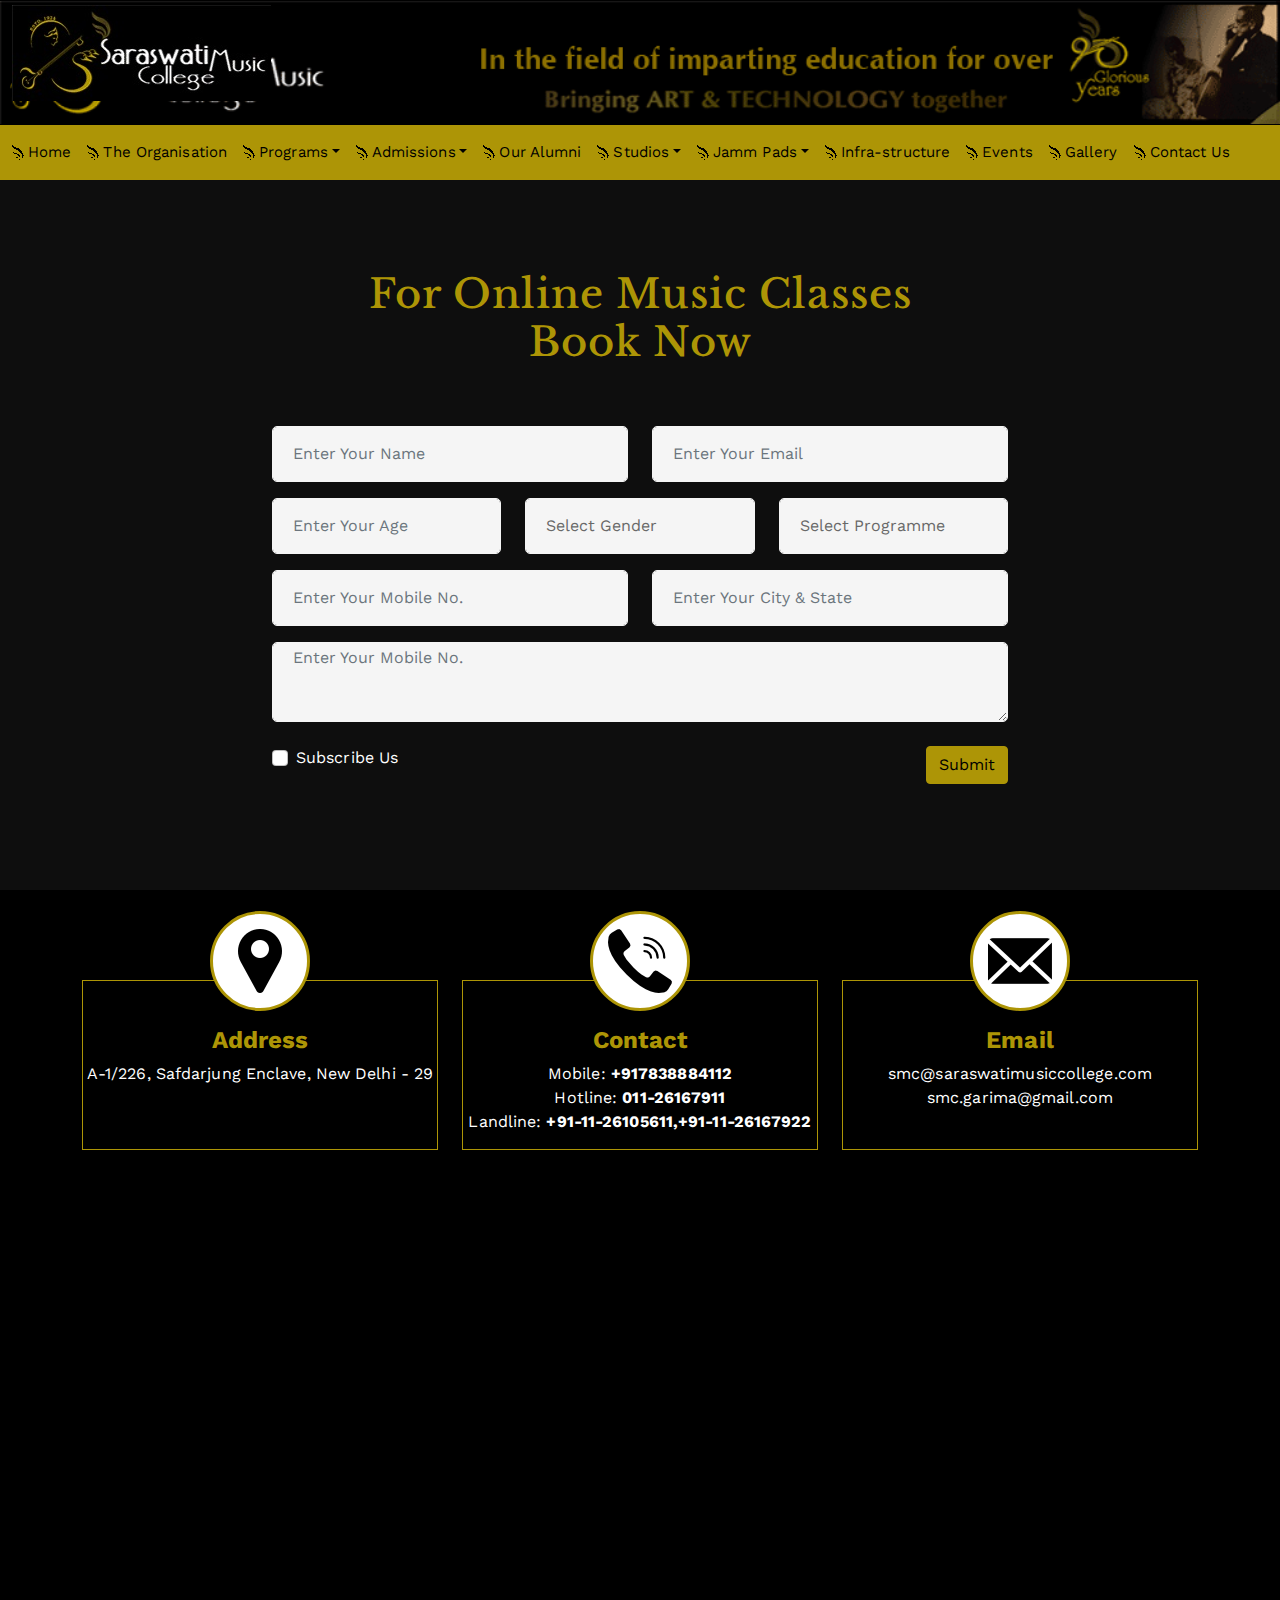
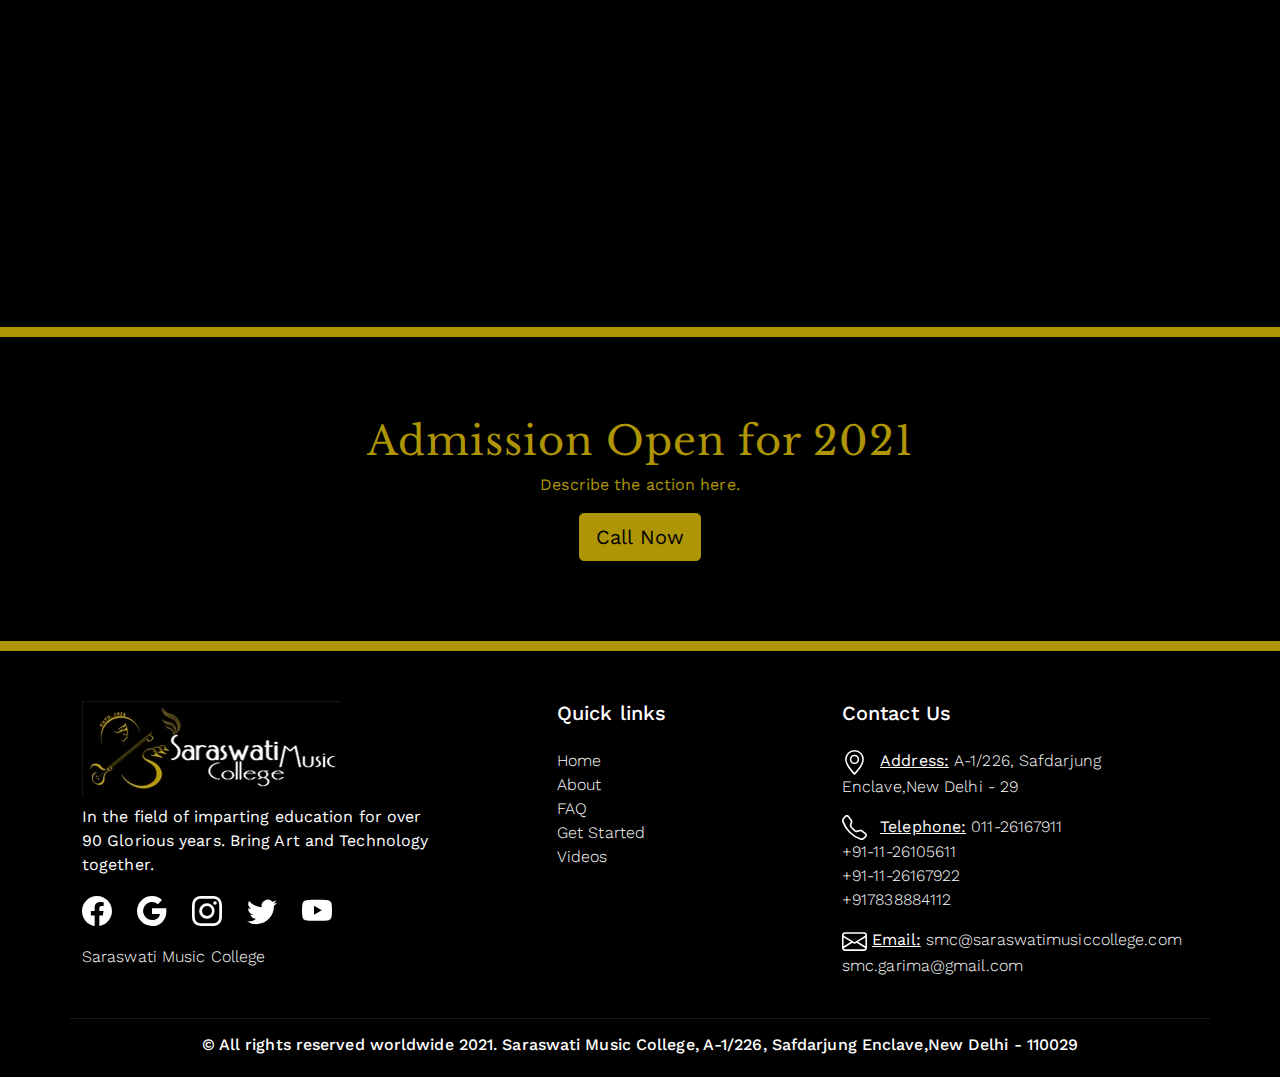
<file: contactus.html>
<!doctype html>
<html lang="en">

<head>
    <!-- Required meta tags -->
    <meta charset="utf-8">
    <meta name="viewport" content="width=device-width, initial-scale=1">
    <link rel="preconnect" href="https://fonts.gstatic.com">
    <link href="https://fonts.googleapis.com/css2?family=Libre+Baskerville:wght@700&family=Work+Sans&display=swap" rel="stylesheet">
    <!-- Bootstrap CSS -->
    <link href="assests/css/bootstrap.min.css" rel="stylesheet">
    <link href="assests/scss/main.css" rel="stylesheet">

    <title>Contact Us Page</title>
</head>

<body>
    <!--header-->
    <header>
        <div class="header__top bg-dark">
            <div class="container-fluid">
                <a class="navbar-brand d-inline-block" href="/">
                    <img src="assests/images/logo.jpg" alt="">
                </a>
            </div>
        </div>
        <nav class="navbar navbar-expand-lg">
            <div class="container-fluid">
                <button class="navbar-toggler" type="button" data-bs-toggle="collapse" data-bs-target="#navbarCollapse"
                    aria-controls="navbarCollapse" aria-expanded="false" aria-label="Toggle navigation">
                    <span class="navbar-toggler-icon"></span>
                </button>
                <div class="collapse navbar-collapse" id="navbarCollapse">
                    <ul class="navbar-nav">
                        <li class="nav-item"><a href="index.html" class="nav-link">Home</a> </li>
                        <li class="nav-item"><a href="organisation.html" class="nav-link">The Organisation</a></li>
                        <li class="nav-item dropdown"><a href="#" class="nav-link dropdown-toggle" id="programs"
                                role="button" data-bs-toggle="dropdown" aria-expanded="false">Programs</a>
                            <ul class="dropdown-menu" aria-labelledby="programs">
                                <li class=""><a href="indian-music.html" class="nav-link">Indian&nbsp;Music</a></li>
                                <li class=""><a href="manjit-joseph-learn-guitar.htm"
                                        class="nav-link">Western&nbsp;Music </a></li>
                                <li class=""><a href="dance/index.htm" class="nav-link">Indian&nbsp;Dance </a></li>
                                <li class=""><a href="dance/index.htm" class="nav-link">Western&nbsp;Dance </a></li>
                                <li class=""><a href="art/index.htm" class="nav-link">Art&nbsp;&amp;&nbsp;Craft</a>
                                </li>
                            </ul>
                        </li>
                        <li class="nav-item dropdown"><a href="#" class="nav-link dropdown-toggle" id="admissions"
                                role="button" data-bs-toggle="dropdown" aria-expanded="false">Admissions</a>
                            <ul class="dropdown-menu" aria-labelledby="admissions">
                                <li><a href="admission.htm" class="nav-link">Fee Structure</a></li>
                                <li><a href="curriculum.htm" class="nav-link">Curriculum</a></li>
                                <li><a href="affilation.htm" class="nav-link">Affilation</a></li>
                                <li><a href="days.htm" class="nav-link">Class Timings</a></li>
                                <li><a href="rules.htm" class="nav-link">Rules</a></li>
                            </ul>
                        </li>
                        <li class="nav-item"><a href="alumni.html" class="nav-link">Our Alumni</a></li>

                        <li class="nav-item dropdown">
                            <a class="nav-link dropdown-toggle" id="studios" role="button"
                                data-bs-toggle="dropdown" aria-expanded="false">Studios</a>
                            <ul class="dropdown-menu" aria-labelledby="studios">
                                <li class="nav-item">
                                    <a href="http://katharasstudios.com/" class="nav-link"
                                        target="_blank">Audio Studios</a>
                                </li>
                                <li class="nav-item">
                                    <a href="http://katharasstudios.com/" class="nav-link" target="_blank">Video Studios</a>
                                </li>
                                <li class="nav-item">
                                    <a href="jamm-pads-in-delhi.htm" class="nav-link">Jamm Pads</a>
                                </li>
                            </ul>
                        </li>
                        <li class="nav-item dropdown">
                            <a href="#" class="nav-link dropdown-toggle" id="jammpads" role="button" data-bs-toggle="dropdown" aria-expanded="false">Jamm Pads</a>
                            <ul class="dropdown-menu" aria-labelledby="jammpads">
                                <li> <a href="jamm-pads-in-delhi.htm" class="nav-link">Jamm Pads</a></li>
                                <li><a href="jamm-pads-in-delhi.htm" class="nav-link" target="_blank">Jamming
                                        Station</a></li>
                                <li><a href="jamm-pads-in-delhi.htm" class="nav-link" target="_blank">Practice
                                        Room</a></li>
                            </ul>
                        </li>
                        <li class="nav-item"><a href="infrastructure.html" class="nav-link">Infra-structure</a></li>
                        <li class="nav-item"><a href="music_college_delhi_activities.htm" class="nav-link">Events</a>
                        </li>
                        <li class="nav-item"><a href="gallerysmc.html" class="nav-link">Gallery</a></li>
                        <li class="nav-item"><a href="contactus.html" class="nav-link">Contact Us</a></li>
                    </ul>
                </div>
            </div>
        </nav>
    </header>
    <!--header-->
    <!--contact form-->
    <section class="contact-form_section spacer">
        <div class="container">
            <div class="row">
                <div class="offset-lg-2 col-lg-8" overflow-hide data-aos="fade-up" data-aos-anchor-placement="bottom-bottom">
                    <div class="contact-title max-width-600">
                        <h2 class="main-title text-golden">For Online Music Classes Book Now</h2>
                    </div>
                    <div class="contact-form">
                        <form action="" id="contact-form">
                            <div class="row mb-3">
                                <div class="col-sm-6 xs-mb-1">
                                    <input type="text" class="form-control" placeholder="Enter Your Name" name="name">
                                </div>
                                <div class="col-sm-6">
                                    <input type="email" class="form-control" placeholder="Enter Your Email" name="email">
                                </div>
                            </div>
                            <div class="row mb-3">
                                <div class="col-sm-4 xs-mb-1">
                                    <input type="number" class="form-control" placeholder="Enter Your Age" name="age">
                                </div>
                                <div class="col-sm-4 xs-mb-1">
                                    <select class="form-control" id="gender">
                                        <option selected>Select Gender</option>
                                        <option>Male</option>
                                        <option>Female</option>
                                    </select>
                                </div>
                                <div class="col-sm-4">
                                    <select class="form-control" id="gender">
                                        <option selected>Select Programme</option>
                                        <option>Western Music</option>
                                        <option>Indian Music</option>
                                        <option>Western Dance</option>
                                        <option>Zumba Fitness</option>
                                        <option>Indian Dance</option>
                                        <option>Art &amp; Craft</option>
                                        <option>Media</option>
                                    </select>
                                </div>
                            </div>
                            <div class="row mb-3">
                                <div class="col-sm-6 xs-mb-1">
                                    <input type="tel" class="form-control" placeholder="Enter Your Mobile No." name="phone">
                                </div>
                                <div class="col-sm-6">
                                    <input type="text" class="form-control" placeholder="Enter Your City &amp; State" name="city">
                                </div>
                            </div>
                            <div class="row mb-3">
                                <div class="col">
                                    <textarea class="form-control" placeholder="Enter Your Mobile No." name="address" rows="3"></textarea>
                                </div>
                            </div>
                            <div class="row">
                                <div class="col-sm-6 mb-2">
                                    <div class="g-recaptcha" data-sitekey="6LcePAATAAAAAGPRWgx90814DTjgt5sXnNbV5WaW"></div>
                                </div>
                            </div>
                            <div class="row">
                                <div class="col-sm-6">
                                    <div class="form-check">
                                        <input class="form-check-input" type="checkbox" value="" id="defaultCheck1">
                                        <label class="form-check-label" for="defaultCheck1">
                                            Subscribe Us
                                        </label>
                                    </div>
                                </div>
                                <div class="col-sm-6 text-end">
                                    <button type="submit" class="btn btn-primary">Submit</button>
                                </div>
                            </div>
                        </form>
                        <p class="form-messege"></p>
                    </div>
                </div>
            </div>
        </div>
    </section>
    <!--contact form-->
    <!--contact address-->
    <section class="contact-info_section spacer">
        <div class="container">
            <div class="row">
               <div class="col-sm-4" data-aos="flip-left">
               <div class="contact-info h-100">
                    <div class="icon">
                        <img src="./assests/images/pin.png" alt="Location">
                    </div>
                    <div class="info">
                        <h4 class="title"> Address</h4>
                        <span class="info-text"> A-1/226, Safdarjung Enclave, New Delhi - 29</span>
                    </div>
                </div>
               </div>
               <div class="col-sm-4" data-aos="flip-right">
                    <div class="contact-info h-100">
                        <div class="icon">
                            <img src="./assests/images/call.png" alt="Phone">
                        </div>
                        <div class="info">
                            <h4 class="title"> Contact</h4>
                            <span class="info-text"> Mobile: <strong>+917838884112</strong>
                                <br>
                                Hotline: <strong>011-26167911</strong>
                                <br>
                                Landline: <strong>+91-11-26105611,+91-11-26167922</strong>
                            </span>
                        </div>
                    </div>
               </div>
               <div class="col-sm-4" data-aos="flip-left">
                    <div class="contact-info h-100">
                        <div class="icon">
                            <img src="./assests/images/email.png" alt="Email">
                        </div>
                        <div class="info text-break">
                            <h4 class="title"> Email</h4>
                            <span class="info-text">smc@saraswatimusiccollege.com <br/>smc.garima@gmail.com</span>
                        </div>
                    </div>
               </div>
            </div>
        </div>
    </section>
    <!--contact address-->
    <!--map-->
    <section class="map_section spacer">
        <div class="container">
            <div class="row">
               <div class="col" data-aos="zoom-in">
                   <div class=""><iframe src="https://www.google.com/maps/embed?pb=!1m23!1m12!1m3!1d3504.08175308674!2d77.19523731549425!3d28.567307693779906!2m3!1f0!2f0!3f0!3m2!1i1024!2i768!4f13.1!4m8!3e0!4m0!4m5!1s0x390ce278fe07d571%3A0xe5f8723b2ef64e91!2sSaraswati%20Music%20College%2C%20A-1%2F226%2C%20Safdarjung%20Enclave%2C%20Block%20A%201%2C%20Nauroji%20Nagar%2C%20Safdarjung%20Enclave%2C%20New%20Delhi%2C%20Delhi%2029!3m2!1d28.567303!2d77.197426!5e0!3m2!1sen!2sin!4v1612596540687!5m2!1sen!2sin" width="100%" height="500" frameborder="0" style="border:0;" allowfullscreen="" aria-hidden="false" tabindex="0"></iframe></div>
               </div>
            </div>
        </div>
    </section>
    <!--map-->

    <!--cta-->
    <section class="home__cta bg-dark text-white spacer">
        <div class="container">
            <div class="row d-flex flex-wrap justify-content-between align-items-center text-center" overflow-hide data-aos="fade-up" data-aos-anchor-placement="bottom-bottom">
                <div class="cta-contents">
                    <h2 class="cta-title main-title display-6 text-golden">Admission Open for 2021</h2>
                    <p class="cta-desc text-golden">
                        Describe the action here.
                    </p>
                </div>
                <div class="cta-button">
                    <a href="tel:011-26167911" class="btn btn-lg  btn-primary">Call Now</a>
                </div>
            </div>
         </div>
    </section>
    <!--cta-->

<!--footer-->
	<footer class="footer spacer text-white no-border">
		<div class="container">
			<div class="row mb-4">
				<div class="col-xs-12 col-sm-4 col-md-4 text-white">
                    <img src="assests/images/logo.jpg" alt="" class="mb-2">
                    <p>In the field of imparting education for over 90 Glorious years. Bring Art and Technology together.</p>
                    <ul class="list-unstyled list-inline social">
						<li class="list-inline-item"><a href="#">
                            <svg xmlns="http://www.w3.org/2000/svg" width="16" height="16" fill="currentColor" class="bi bi-facebook" viewBox="0 0 16 16">
                                <path d="M16 8.049c0-4.446-3.582-8.05-8-8.05C3.58 0-.002 3.603-.002 8.05c0 4.017 2.926 7.347 6.75 7.951v-5.625h-2.03V8.05H6.75V6.275c0-2.017 1.195-3.131 3.022-3.131.876 0 1.791.157 1.791.157v1.98h-1.009c-.993 0-1.303.621-1.303 1.258v1.51h2.218l-.354 2.326H9.25V16c3.824-.604 6.75-3.934 6.75-7.951z"/>
                              </svg>
                        </a></li>
						<li class="list-inline-item"><a href="#">
                            <svg xmlns="http://www.w3.org/2000/svg" width="16" height="16" fill="currentColor" class="bi bi-google" viewBox="0 0 16 16">
                                <path d="M15.545 6.558a9.42 9.42 0 0 1 .139 1.626c0 2.434-.87 4.492-2.384 5.885h.002C11.978 15.292 10.158 16 8 16A8 8 0 1 1 8 0a7.689 7.689 0 0 1 5.352 2.082l-2.284 2.284A4.347 4.347 0 0 0 8 3.166c-2.087 0-3.86 1.408-4.492 3.304a4.792 4.792 0 0 0 0 3.063h.003c.635 1.893 2.405 3.301 4.492 3.301 1.078 0 2.004-.276 2.722-.764h-.003a3.702 3.702 0 0 0 1.599-2.431H8v-3.08h7.545z"/>
                              </svg>
                        </a></li>
						<li class="list-inline-item"><a href="#">
                            <svg xmlns="http://www.w3.org/2000/svg" width="16" height="16" fill="currentColor" class="bi bi-instagram" viewBox="0 0 16 16">
                                <path d="M8 0C5.829 0 5.556.01 4.703.048 3.85.088 3.269.222 2.76.42a3.917 3.917 0 0 0-1.417.923A3.927 3.927 0 0 0 .42 2.76C.222 3.268.087 3.85.048 4.7.01 5.555 0 5.827 0 8.001c0 2.172.01 2.444.048 3.297.04.852.174 1.433.372 1.942.205.526.478.972.923 1.417.444.445.89.719 1.416.923.51.198 1.09.333 1.942.372C5.555 15.99 5.827 16 8 16s2.444-.01 3.298-.048c.851-.04 1.434-.174 1.943-.372a3.916 3.916 0 0 0 1.416-.923c.445-.445.718-.891.923-1.417.197-.509.332-1.09.372-1.942C15.99 10.445 16 10.173 16 8s-.01-2.445-.048-3.299c-.04-.851-.175-1.433-.372-1.941a3.926 3.926 0 0 0-.923-1.417A3.911 3.911 0 0 0 13.24.42c-.51-.198-1.092-.333-1.943-.372C10.443.01 10.172 0 7.998 0h.003zm-.717 1.442h.718c2.136 0 2.389.007 3.232.046.78.035 1.204.166 1.486.275.373.145.64.319.92.599.28.28.453.546.598.92.11.281.24.705.275 1.485.039.843.047 1.096.047 3.231s-.008 2.389-.047 3.232c-.035.78-.166 1.203-.275 1.485a2.47 2.47 0 0 1-.599.919c-.28.28-.546.453-.92.598-.28.11-.704.24-1.485.276-.843.038-1.096.047-3.232.047s-2.39-.009-3.233-.047c-.78-.036-1.203-.166-1.485-.276a2.478 2.478 0 0 1-.92-.598 2.48 2.48 0 0 1-.6-.92c-.109-.281-.24-.705-.275-1.485-.038-.843-.046-1.096-.046-3.233 0-2.136.008-2.388.046-3.231.036-.78.166-1.204.276-1.486.145-.373.319-.64.599-.92.28-.28.546-.453.92-.598.282-.11.705-.24 1.485-.276.738-.034 1.024-.044 2.515-.045v.002zm4.988 1.328a.96.96 0 1 0 0 1.92.96.96 0 0 0 0-1.92zm-4.27 1.122a4.109 4.109 0 1 0 0 8.217 4.109 4.109 0 0 0 0-8.217zm0 1.441a2.667 2.667 0 1 1 0 5.334 2.667 2.667 0 0 1 0-5.334z"/>
                              </svg>
                        </a></li>
						<li class="list-inline-item"><a href="#">
                            <svg xmlns="http://www.w3.org/2000/svg" width="16" height="16" fill="currentColor" class="bi bi-twitter" viewBox="0 0 16 16">
                                <path d="M5.026 15c6.038 0 9.341-5.003 9.341-9.334 0-.14 0-.282-.006-.422A6.685 6.685 0 0 0 16 3.542a6.658 6.658 0 0 1-1.889.518 3.301 3.301 0 0 0 1.447-1.817 6.533 6.533 0 0 1-2.087.793A3.286 3.286 0 0 0 7.875 6.03a9.325 9.325 0 0 1-6.767-3.429 3.289 3.289 0 0 0 1.018 4.382A3.323 3.323 0 0 1 .64 6.575v.045a3.288 3.288 0 0 0 2.632 3.218 3.203 3.203 0 0 1-.865.115 3.23 3.23 0 0 1-.614-.057 3.283 3.283 0 0 0 3.067 2.277A6.588 6.588 0 0 1 .78 13.58a6.32 6.32 0 0 1-.78-.045A9.344 9.344 0 0 0 5.026 15z"/>
                              </svg>
                        </a></li>
                        <li class="list-inline-item"><a href="#">
                            <svg xmlns="http://www.w3.org/2000/svg" width="16" height="16" fill="currentColor" class="bi bi-youtube" viewBox="0 0 16 16">
                                <path d="M8.051 1.999h.089c.822.003 4.987.033 6.11.335a2.01 2.01 0 0 1 1.415 1.42c.101.38.172.883.22 1.402l.01.104.022.26.008.104c.065.914.073 1.77.074 1.957v.075c-.001.194-.01 1.108-.082 2.06l-.008.105-.009.104c-.05.572-.124 1.14-.235 1.558a2.007 2.007 0 0 1-1.415 1.42c-1.16.312-5.569.334-6.18.335h-.142c-.309 0-1.587-.006-2.927-.052l-.17-.006-.087-.004-.171-.007-.171-.007c-1.11-.049-2.167-.128-2.654-.26a2.007 2.007 0 0 1-1.415-1.419c-.111-.417-.185-.986-.235-1.558L.09 9.82l-.008-.104A31.4 31.4 0 0 1 0 7.68v-.122C.002 7.343.01 6.6.064 5.78l.007-.103.003-.052.008-.104.022-.26.01-.104c.048-.519.119-1.023.22-1.402a2.007 2.007 0 0 1 1.415-1.42c.487-.13 1.544-.21 2.654-.26l.17-.007.172-.006.086-.003.171-.007A99.788 99.788 0 0 1 7.858 2h.193zM6.4 5.209v4.818l4.157-2.408L6.4 5.209z"/>
                              </svg>
                        </a></li>
					</ul>
                    <div class="latesttopic">
                        <div class="fb-page" data-href="https://www.facebook.com/SaraswatiMusicCollege" data-width="300" data-height="250" data-hide-cover="true" data-show-facepile="true" data-show-posts="false"><div class="fb-xfbml-parse-ignore"><blockquote cite="https://www.facebook.com/SaraswatiMusicCollege"><a href="https://www.facebook.com/SaraswatiMusicCollege">Saraswati Music College</a></blockquote></div></div>
                        <div id="fb-root"></div>
                        <script>(function(d, s, id) {
                          var js, fjs = d.getElementsByTagName(s)[0];
                          if (d.getElementById(id)) return;
                          js = d.createElement(s); js.id = id;
                          js.src = "//connect.facebook.net/en_US/sdk.js#xfbml=1&version=v2.3";
                          fjs.parentNode.insertBefore(js, fjs);
                        }(document, 'script', 'facebook-jssdk'));</script>
                          <div class="clearfix"></div>
                    </div>
				</div>
				<div class="col-xs-12 col-sm-3 col-md-3 offset-md-1">
					<h5 class="footer__title mb-4">Quick links</h5>
					<ul class="list-unstyled quick-links">
						<li><a href="javascript:void();"><i class="fa fa-angle-double-right"></i>Home</a></li>
						<li><a href="javascript:void();"><i class="fa fa-angle-double-right"></i>About</a></li>
						<li><a href="javascript:void();"><i class="fa fa-angle-double-right"></i>FAQ</a></li>
						<li><a href="javascript:void();"><i class="fa fa-angle-double-right"></i>Get Started</a></li>
						<li><a href="javascript:void();"><i class="fa fa-angle-double-right"></i>Videos</a></li>
					</ul>
				</div>
				<div class="col-xs-12 col-sm-4 col-md-4">
                    <h5 class="footer__title mb-4">Contact Us</h5>
                    <p class="fw-light">
                        <span class="inline-flex">
                            <svg xmlns="http://www.w3.org/2000/svg" width="25" height="25" fill="currentColor" class="bi bi-geo-alt" viewBox="0 0 16 16">
                                <path d="M12.166 8.94c-.524 1.062-1.234 2.12-1.96 3.07A31.493 31.493 0 0 1 8 14.58a31.481 31.481 0 0 1-2.206-2.57c-.726-.95-1.436-2.008-1.96-3.07C3.304 7.867 3 6.862 3 6a5 5 0 0 1 10 0c0 .862-.305 1.867-.834 2.94zM8 16s6-5.686 6-10A6 6 0 0 0 2 6c0 4.314 6 10 6 10z"/>
                                <path d="M8 8a2 2 0 1 1 0-4 2 2 0 0 1 0 4zm0 1a3 3 0 1 0 0-6 3 3 0 0 0 0 6z"/>
                              </svg>
                        </span>
                        <strong class="ms-2 text-decoration-underline">Address:</strong>
                        <span>A-1/226, Safdarjung Enclave,New Delhi - 29</span>
                    </p>

                    <p class="fw-light">
                        <span class="inline-flex">
                            <svg xmlns="http://www.w3.org/2000/svg" width="25" height="25" fill="currentColor" class="bi bi-telephone" viewBox="0 0 16 16">
                                <path d="M3.654 1.328a.678.678 0 0 0-1.015-.063L1.605 2.3c-.483.484-.661 1.169-.45 1.77a17.568 17.568 0 0 0 4.168 6.608 17.569 17.569 0 0 0 6.608 4.168c.601.211 1.286.033 1.77-.45l1.034-1.034a.678.678 0 0 0-.063-1.015l-2.307-1.794a.678.678 0 0 0-.58-.122l-2.19.547a1.745 1.745 0 0 1-1.657-.459L5.482 8.062a1.745 1.745 0 0 1-.46-1.657l.548-2.19a.678.678 0 0 0-.122-.58L3.654 1.328zM1.884.511a1.745 1.745 0 0 1 2.612.163L6.29 2.98c.329.423.445.974.315 1.494l-.547 2.19a.678.678 0 0 0 .178.643l2.457 2.457a.678.678 0 0 0 .644.178l2.189-.547a1.745 1.745 0 0 1 1.494.315l2.306 1.794c.829.645.905 1.87.163 2.611l-1.034 1.034c-.74.74-1.846 1.065-2.877.702a18.634 18.634 0 0 1-7.01-4.42 18.634 18.634 0 0 1-4.42-7.009c-.362-1.03-.037-2.137.703-2.877L1.885.511z"></path>
                            </svg>
                        </span>
                        <strong class="ms-2 text-decoration-underline">Telephone:</strong>
                    011-26167911<br>
                    +91-11-26105611<br>
                    +91-11-26167922<br>
                    +917838884112</p>

                    <p class="fw-light">
                        <span class="inline-flex">
                            <svg xmlns="http://www.w3.org/2000/svg" width="25" height="25" fill="currentColor" class="bi bi-envelope" viewBox="0 0 16 16">
                                <path d="M0 4a2 2 0 0 1 2-2h12a2 2 0 0 1 2 2v8a2 2 0 0 1-2 2H2a2 2 0 0 1-2-2V4zm2-1a1 1 0 0 0-1 1v.217l7 4.2 7-4.2V4a1 1 0 0 0-1-1H2zm13 2.383l-4.758 2.855L15 11.114v-5.73zm-.034 6.878L9.271 8.82 8 9.583 6.728 8.82l-5.694 3.44A1 1 0 0 0 2 13h12a1 1 0 0 0 .966-.739zM1 11.114l4.758-2.876L1 5.383v5.73z"/>
                              </svg>
                        </span>
                        <strong class="text-decoration-underline">Email:</strong>
                    smc@saraswatimusiccollege.com<br>
                    smc.garima@gmail.com</p>
				</div>
			</div>
			<div class="row pt-2" style="border-top: 1px solid rgba(255,255,255,0.1);">
				<div class="col-xs-12 col-sm-12 col-md-12 mt-2 mt-sm-2 text-center text-white">
					<p class="h6">&copy All rights reserved worldwide 2021. Saraswati Music College, A-1/226, Safdarjung Enclave,New Delhi - 110029</p>
				</div>
				</hr>
			</div>
		</div>
	</footer>
    <!--footer-->

    <script src="assests/js/bootstrap.bundle.min.js"></script>
    <script src='https://www.google.com/recaptcha/api.js'></script>
</body>

</html>
</file>
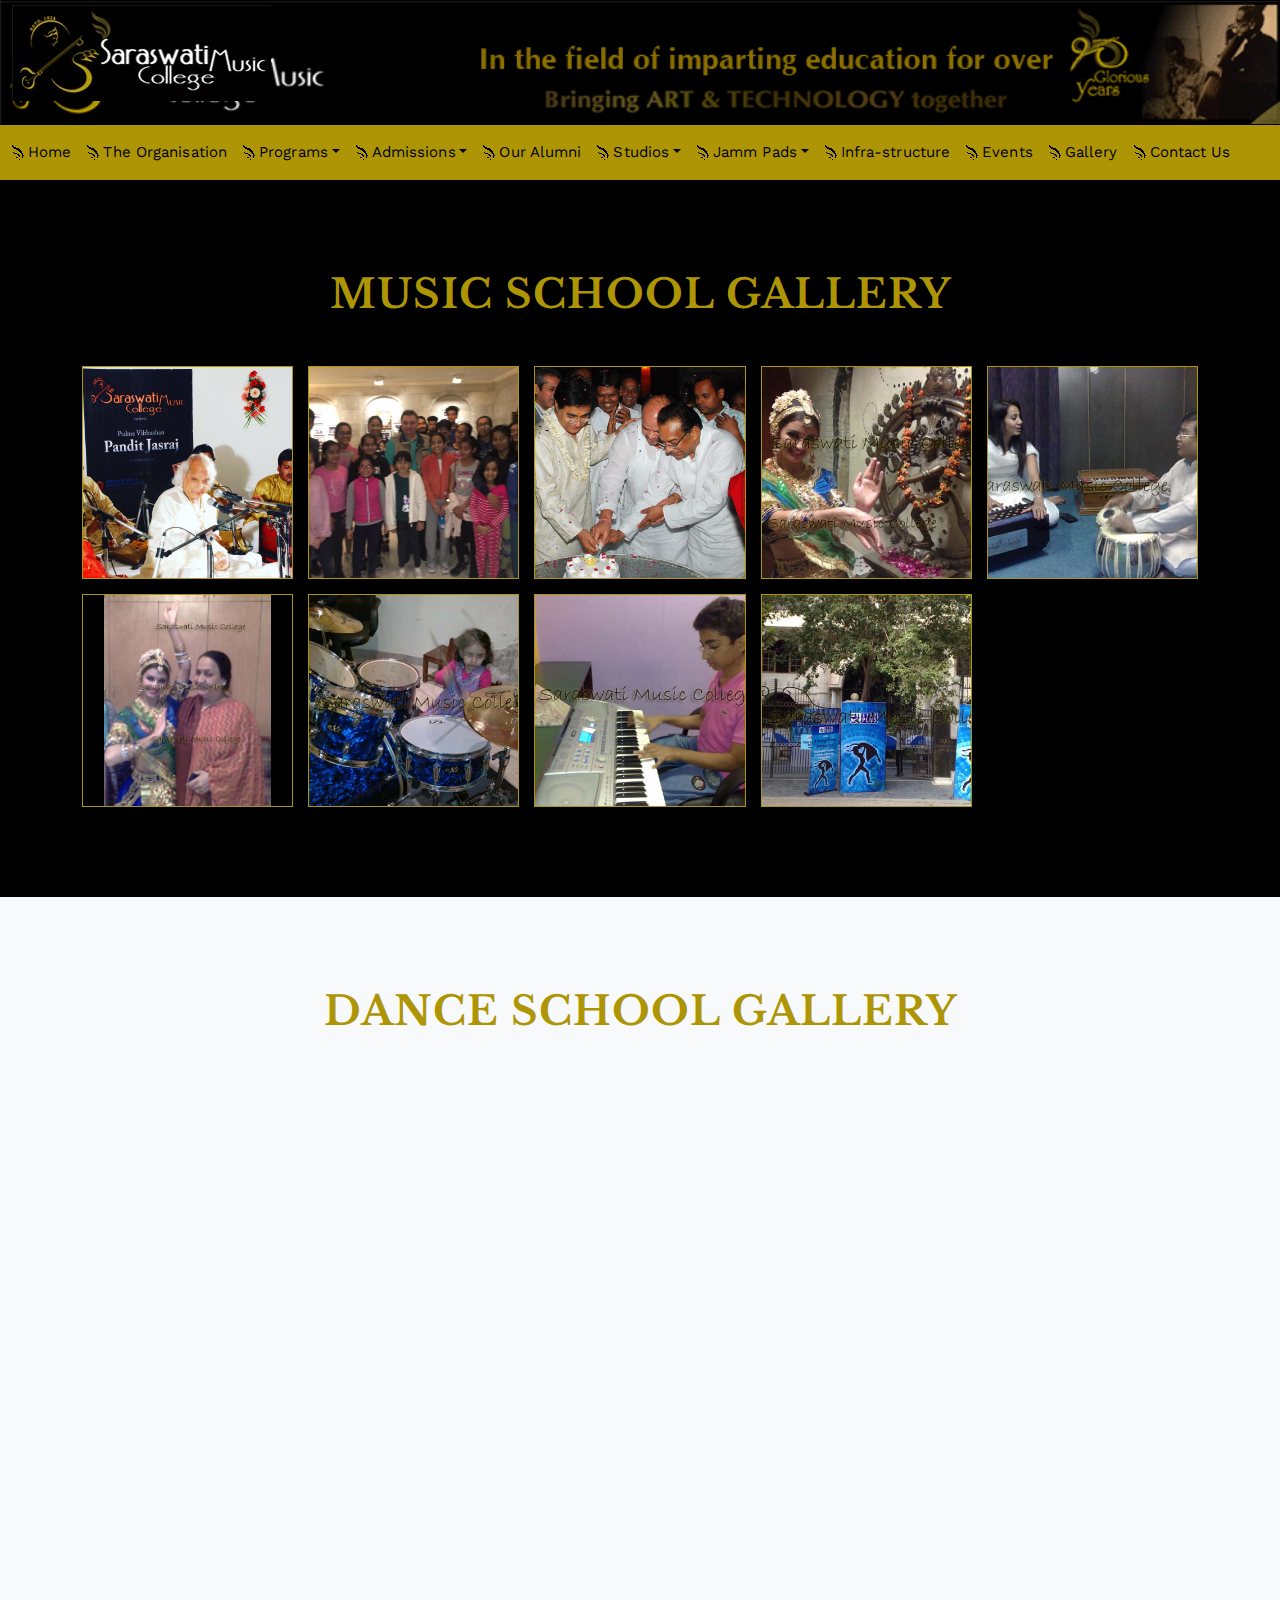
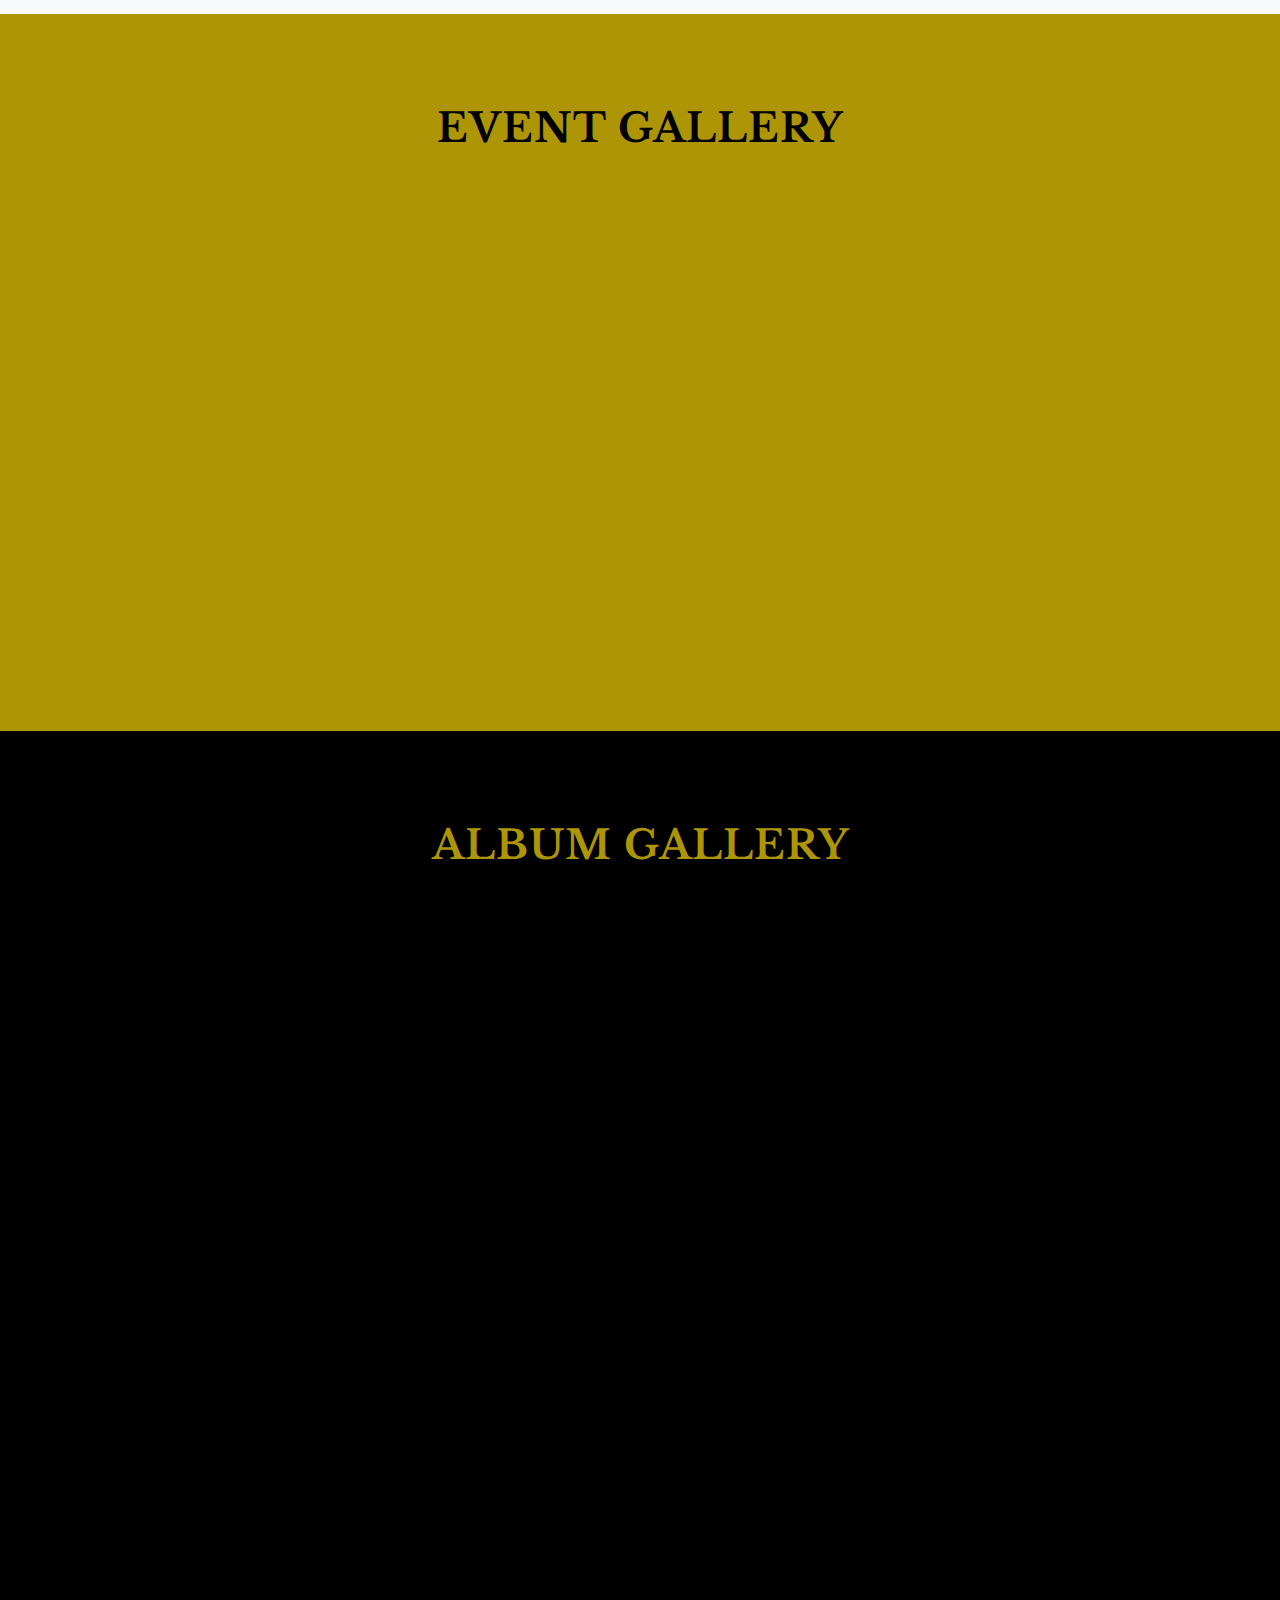
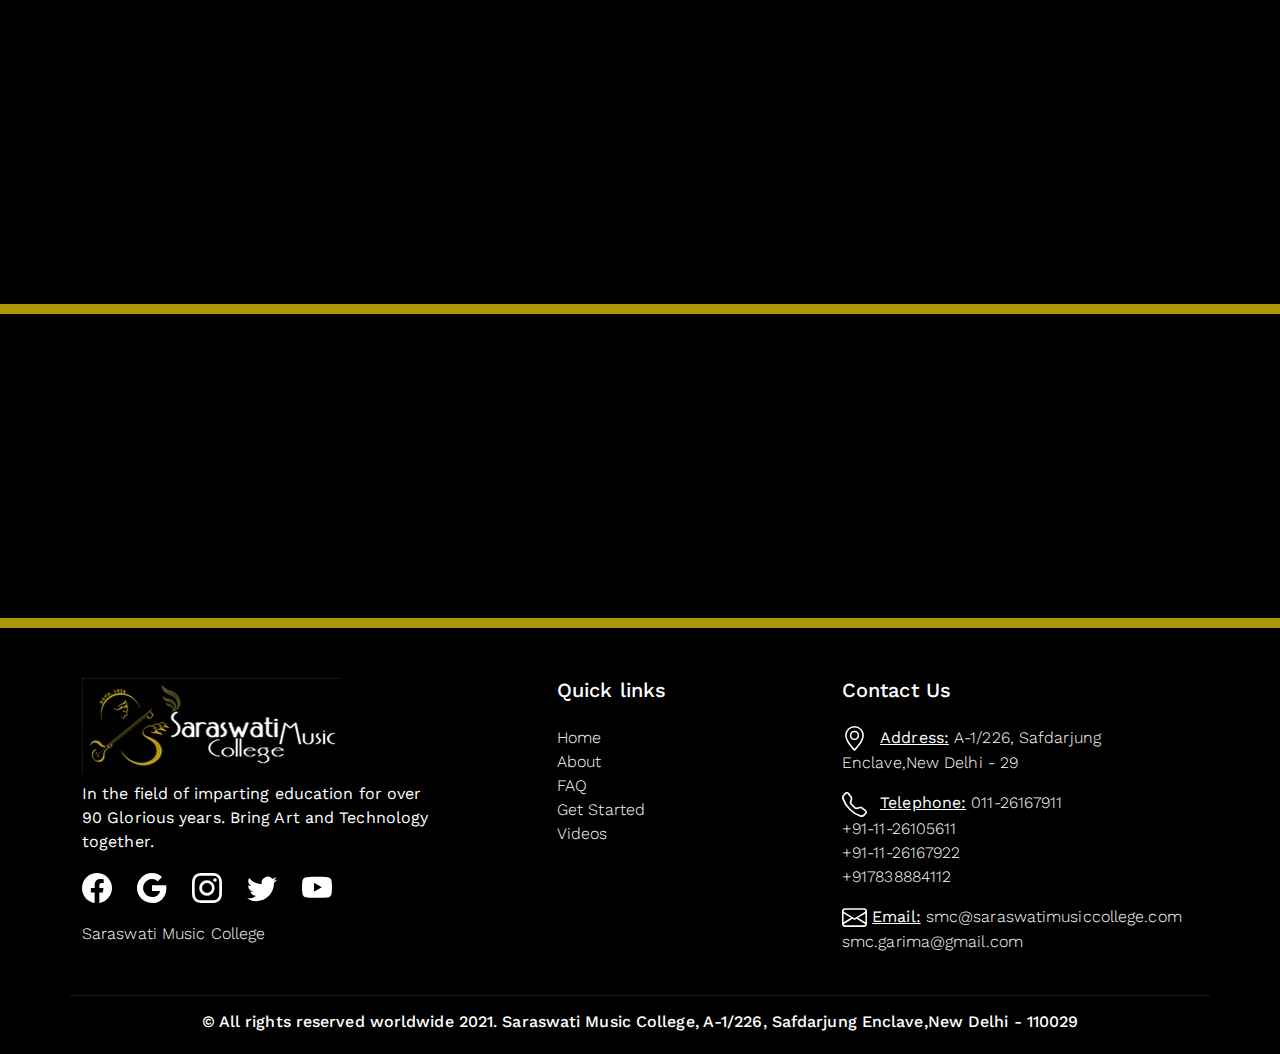
<file: gallerysmc.html>
<!doctype html>
<html lang="en">

<head>
    <!-- Required meta tags -->
    <meta charset="utf-8">
    <meta name="viewport" content="width=device-width, initial-scale=1">
    <link rel="preconnect" href="https://fonts.gstatic.com">
    <link href="https://fonts.googleapis.com/css2?family=Libre+Baskerville:wght@700&family=Work+Sans&display=swap" rel="stylesheet">
    <!-- Bootstrap CSS -->
    <link href="assests/css/bootstrap.min.css" rel="stylesheet">
    <link href="assests/scss/main.css" rel="stylesheet">
    <link href="assests/css/fancybox.min.css" rel="stylesheet">
    <link href="assests/css/aos.css" rel="stylesheet">

    <title>Gallery Page</title>
</head>

<body>
    <!--header-->
    <header>
        <div class="header__top bg-dark">
            <div class="container-fluid">
                <a class="navbar-brand d-inline-block" href="/">
                    <img src="assests/images/logo.jpg" alt="">
                </a>
            </div>
        </div>
        <nav class="navbar navbar-expand-lg">
            <div class="container-fluid">
                <button class="navbar-toggler" type="button" data-bs-toggle="collapse" data-bs-target="#navbarCollapse" aria-controls="navbarCollapse" aria-expanded="false" aria-label="Toggle navigation">
                    <span class="navbar-toggler-icon"></span>
                </button>
                <div class="collapse navbar-collapse" id="navbarCollapse">
                    <ul class="navbar-nav">
                        <li class="nav-item"><a href="index.html" class="nav-link">Home</a> </li>
                        <li class="nav-item"><a href="organisation.html" class="nav-link">The Organisation</a></li>
                        <li class="nav-item dropdown"><a href="#" class="nav-link dropdown-toggle" id="programs" role="button" data-bs-toggle="dropdown" aria-expanded="false">Programs</a>
                            <ul class="dropdown-menu" aria-labelledby="programs">
                                <li class=""><a href="indian-music.html" class="nav-link">Indian&nbsp;Music</a></li>
                                <li class=""><a href="manjit-joseph-learn-guitar.htm" class="nav-link">Western&nbsp;Music </a></li>
                                <li class=""><a href="dance/index.htm" class="nav-link">Indian&nbsp;Dance </a></li>
                                <li class=""><a href="dance/index.htm" class="nav-link">Western&nbsp;Dance </a></li>
                                <li class=""><a href="art/index.htm" class="nav-link">Art&nbsp;&amp;&nbsp;Craft</a>
                                </li>
                            </ul>
                        </li>
                        <li class="nav-item dropdown"><a href="#" class="nav-link dropdown-toggle" id="admissions" role="button" data-bs-toggle="dropdown" aria-expanded="false">Admissions</a>
                            <ul class="dropdown-menu" aria-labelledby="admissions">
                                <li><a href="admission.htm" class="nav-link">Fee Structure</a></li>
                                <li><a href="curriculum.htm" class="nav-link">Curriculum</a></li>
                                <li><a href="affilation.htm" class="nav-link">Affilation</a></li>
                                <li><a href="days.htm" class="nav-link">Class Timings</a></li>
                                <li><a href="rules.htm" class="nav-link">Rules</a></li>
                            </ul>
                        </li>
                        <li class="nav-item"><a href="alumni.html" class="nav-link">Our Alumni</a></li>

                        <li class="nav-item dropdown">
                            <a class="nav-link dropdown-toggle" id="studios" role="button" data-bs-toggle="dropdown" aria-expanded="false">Studios</a>
                            <ul class="dropdown-menu" aria-labelledby="studios">
                                <li class="nav-item">
                                    <a href="http://katharasstudios.com/" class="nav-link" target="_blank">Audio Studios</a>
                                </li>
                                <li class="nav-item">
                                    <a href="http://katharasstudios.com/" class="nav-link" target="_blank">Video Studios</a>
                                </li>
                                <li class="nav-item">
                                    <a href="jamm-pads-in-delhi.htm" class="nav-link">Jamm Pads</a>
                                </li>
                            </ul>
                        </li>
                        <li class="nav-item dropdown">
                            <a href="#" class="nav-link dropdown-toggle" id="jammpads" role="button" data-bs-toggle="dropdown" aria-expanded="false">Jamm Pads</a>
                            <ul class="dropdown-menu" aria-labelledby="jammpads">
                                <li> <a href="jamm-pads-in-delhi.htm" class="nav-link">Jamm Pads</a></li>
                                <li><a href="jamm-pads-in-delhi.htm" class="nav-link" target="_blank">Jamming
                                        Station</a></li>
                                <li><a href="jamm-pads-in-delhi.htm" class="nav-link" target="_blank">Practice
                                        Room</a></li>
                            </ul>
                        </li>
                        <li class="nav-item"><a href="infrastructure.html" class="nav-link">Infra-structure</a></li>
                        <li class="nav-item"><a href="music_college_delhi_activities.htm" class="nav-link">Events</a>
                        </li>
                        <li class="nav-item"><a href="gallerysmc.html" class="nav-link">Gallery</a></li>
                        <li class="nav-item"><a href="contactus.html" class="nav-link">Contact Us</a></li>
                    </ul>
                </div>
            </div>
        </nav>
    </header>
    <!--header-->
    <!--Gallery-->
    <section class="gallery-music_section spacer overflow-hide">
        <div class="container">
            <h2 class="text-uppercase mb-5 fw-bold text-golden main-title text-center">Music School Gallery</h2>
            <div class="gallery" data-aos="zoom-in">
                <a href="./assests/images/gallery/1.jpg" class="gallery-item">
                    <img src="./assests/images/gallery/1.jpg" alt="Saraswati Music College 1" class="img-fluid">
                </a>
                <a href="./assests/images/gallery/2.jpg" class="gallery-item">
                    <img src="./assests/images/gallery/2.jpg" alt="Saraswati Music College 2" class="img-fluid">
                </a>
                <a href="./assests/images/gallery/3.jpg" class="gallery-item">
                    <img src="./assests/images/gallery/3.jpg" alt="Saraswati Music College 3" class="img-fluid">
                </a>
                <a href="./assests/images/gallery/best_music_school_in_delhi.jpg" class="gallery-item">
                    <img src="./assests/images/gallery/best_music_school_in_delhi.jpg" alt="Saraswati Music College 4" class="img-fluid">
                </a>
                <a href="./assests/images/gallery/classical_music_school_in_delhi.jpg" class="gallery-item">
                    <img src="./assests/images/gallery/classical_music_school_in_delhi.jpg" alt="Saraswati Music College 5" class="img-fluid">
                </a>
                <a href="./assests/images/gallery/dance_music_school_in_delhi.jpg" class="gallery-item">
                    <img src="./assests/images/gallery/dance_music_school_in_delhi.jpg" alt="Saraswati Music College 6" class="img-fluid">
                </a>
                <a href="./assests/images/gallery/drum_music_school_in_delhi.jpg" class="gallery-item">
                    <img src="./assests/images/gallery/drum_music_school_in_delhi.jpg" alt="Saraswati Music College 7" class="img-fluid">
                </a>
                <a href="./assests/images/gallery/learn_music_school_in_delhi.jpg" class="gallery-item">
                    <img src="./assests/images/gallery/learn_music_school_in_delhi.jpg" alt="Saraswati Music College 8" class="img-fluid">
                </a>
                <a href="./assests/images/gallery/music_events_school_in_delhi.jpg" class="gallery-item">
                    <img src="./assests/images/gallery/music_events_school_in_delhi.jpg" alt="Saraswati Music College 9" class="img-fluid">
                </a>
            </div>
        </div>
    </section>

    <section class="gallery-dance_section bg-light spacer overflow-hide">
        <div class="container">
            <h2 class="text-uppercase mb-5 fw-bold text-golden main-title text-center">Dance School Gallery</h2>
            <div class="gallery" data-aos="fade-right">
                <a href="./assests/images/gallery/music_school_delhi.jpg" class="gallery-item">
                    <img src="./assests/images/gallery/music_school_delhi.jpg" alt="Saraswati Music College 10" class="img-fluid">
                </a>
                <a href="./assests/images/gallery/music_school_delhi_1.jpg" class="gallery-item">
                    <img src="./assests/images/gallery/music_school_delhi_1.jpg" alt="Saraswati Music College 11" class="img-fluid">
                </a>
                <a href="./assests/images/gallery/music_school_delhi_2.jpg" class="gallery-item">
                    <img src="./assests/images/gallery/music_school_delhi_2.jpg" alt="Saraswati Music College 12" class="img-fluid">
                </a>
                <a href="./assests/images/gallery/music_school_delhi_3.jpg" class="gallery-item">
                    <img src="./assests/images/gallery/music_school_delhi_3.jpg" alt="Saraswati Music College 13" class="img-fluid">
                </a>
                <a href="./assests/images/gallery/music_school_delhi_4.jpg" class="gallery-item">
                    <img src="./assests/images/gallery/music_school_delhi_4.jpg" alt="Saraswati Music College 14" class="img-fluid">
                </a>
                <a href="./assests/images/gallery/music_school_delhi_5.jpg" class="gallery-item">
                    <img src="./assests/images/gallery/music_school_delhi_5.jpg" alt="Saraswati Music College 15" class="img-fluid">
                </a>
                <a href="./assests/images/gallery/3.jpg" class="gallery-item">
                    <img src="./assests/images/gallery/3.jpg" alt="Gallery 16" class="img-fluid">
                </a>
                <a href="./assests/images/gallery/music_school_delhi_6.jpg" class="gallery-item">
                    <img src="./assests/images/gallery/music_school_delhi_6.jpg" alt="Saraswati Music College 16" class="img-fluid">
                </a>
                <a href="./assests/images/gallery/3.jpg" class="gallery-item">
                    <img src="./assests/images/gallery/3.jpg" alt="Saraswati Music College 17" class="img-fluid">
                </a>
            </div>
        </div>
    </section>
    <section class="gallery-event_section bg-golden spacer overflow-hide">
        <div class="container">
            <h2 class="text-uppercase mb-5 fw-bold text-dark main-title text-center">Event Gallery</h2>
            <div class="gallery" data-aos="fade-left">
                <a href="./assests/images/gallery/music_school_delhi_8.jpg" class="gallery-item">
                    <img src="./assests/images/gallery/music_school_delhi_8.jpg" alt="Saraswati Music College 18" class="img-fluid">
                </a>
                <a href="./assests/images/gallery/music_school_delhi_9.jpg" class="gallery-item">
                    <img src="./assests/images/gallery/music_school_delhi_9.jpg" alt="Saraswati Music College 19" class="img-fluid">
                </a>
                <a href="./assests/images/gallery/music_school_delhi_10.jpg" class="gallery-item">
                    <img src="./assests/images/gallery/music_school_delhi_10.jpg" alt="Saraswati Music College 20" class="img-fluid">
                </a>
                <a href="./assests/images/gallery/music_school_delhi_11.jpg" class="gallery-item">
                    <img src="./assests/images/gallery/music_school_delhi_11.jpg" alt="Saraswati Music College 21" class="img-fluid">
                </a>
                <a href="./assests/images/gallery/music_school_delhi_12.jpg" class="gallery-item">
                    <img src="./assests/images/gallery/music_school_delhi_12.jpg" alt="Saraswati Music College 22" class="img-fluid">
                </a>
                <a href="./assests/images/gallery/music_school_delhi_13.jpg" class="gallery-item">
                    <img src="./assests/images/gallery/music_school_delhi_13.jpg" alt="Saraswati Music College 23" class="img-fluid">
                </a>
                <a href="./assests/images/gallery/music_school_delhi_14.jpg" class="gallery-item">
                    <img src="./assests/images/gallery/music_school_delhi_14.jpg" alt="Saraswati Music College 24" class="img-fluid">
                </a>
                <a href="./assests/images/gallery/music_school_delhi_15.jpg" class="gallery-item">
                    <img src="./assests/images/gallery/music_school_delhi_15.jpg" alt="Saraswati Music College 25" class="img-fluid">
                </a>
                <a href="./assests/images/gallery/music_school_delhi_16.jpg" class="gallery-item">
                    <img src="./assests/images/gallery/music_school_delhi_16.jpg" alt="Saraswati Music College 26" class="img-fluid">
                </a>
            </div>
        </div>
    </section>
    <section class="gallery-albumb_section spacer overflow-hide">
        <div class="container">
            <h2 class="text-uppercase mb-5 fw-bold text-golden main-title text-center">Album Gallery</h2>
            <div class="gallery" data-aos="fade-right">
                <a href="./assests/images/gallery/music_school_delhi_17.jpg" class="gallery-item">
                    <img src="./assests/images/gallery/music_school_delhi_17.jpg" alt="Saraswati Music College 27" class="img-fluid">
                </a>
                <a href="./assests/images/gallery/music_school_delhi_18.jpg" class="gallery-item">
                    <img src="./assests/images/gallery/music_school_delhi_18.jpg" alt="Saraswati Music College 28" class="img-fluid">
                </a>
                <a href="./assests/images/gallery/music_school_delhi_19.jpg" class="gallery-item">
                    <img src="./assests/images/gallery/music_school_delhi_19.jpg" alt="Saraswati Music College 29" class="img-fluid">
                </a>
                <a href="./assests/images/gallery/music_school_delhi_20.jpg" class="gallery-item">
                    <img src="./assests/images/gallery/music_school_delhi_20.jpg" alt="Saraswati Music College 30" class="img-fluid">
                </a>
                <a href="./assests/images/gallery/music_school_delhi_21.jpg" class="gallery-item">
                    <img src="./assests/images/gallery/music_school_delhi_21.jpg" alt="Saraswati Music College 31" class="img-fluid">
                </a>
                <a href="./assests/images/gallery/music_school_delhi_22.jpg" class="gallery-item">
                    <img src="./assests/images/gallery/music_school_delhi_22.jpg" alt="Saraswati Music College 32" class="img-fluid">
                </a>
                <a href="./assests/images/gallery/music_school_delhi_23.jpg" class="gallery-item">
                    <img src="./assests/images/gallery/music_school_delhi_23.jpg" alt="Saraswati Music College 33" class="img-fluid">
                </a>
                <a href="./assests/images/gallery/music_school_delhi_24.jpg" class="gallery-item">
                    <img src="./assests/images/gallery/music_school_delhi_24.jpg" alt="Saraswati Music College 34" class="img-fluid">
                </a>
                <a href="./assests/images/gallery/music_school_delhi_25.jpg" class="gallery-item">
                    <img src="./assests/images/gallery/music_school_delhi_25.jpg" alt="Saraswati Music College 35" class="img-fluid">
                </a>
                <a href="./assests/images/gallery/music_school_delhi_26.jpg" class="gallery-item">
                    <img src="./assests/images/gallery/music_school_delhi_26.jpg" alt="Saraswati Music College 36" class="img-fluid">
                </a>
                <a href="./assests/images/gallery/music_school_in_delhi.jpg" class="gallery-item">
                    <img src="./assests/images/gallery/music_school_in_delhi.jpg" alt="Saraswati Music College 37" class="img-fluid">
                </a>
                <a href="./assests/images/gallery/Piano_music_school_in_delhi.jpg" class="gallery-item">
                    <img src="./assests/images/gallery/Piano_music_school_in_delhi.jpg" alt="Saraswati Music College 38" class="img-fluid">
                </a>
                <a href="./assests/images/gallery/top_kid_music_school_in_delhi.jpg" class="gallery-item">
                    <img src="./assests/images/gallery/top_kid_music_school_in_delhi.jpg" alt="Saraswati Music College 39" class="img-fluid">
                </a>
                <a href="./assests/images/gallery/top_music_events_school_in_delhi.jpg" class="gallery-item">
                    <img src="./assests/images/gallery/top_music_events_school_in_delhi.jpg" alt="Saraswati Music College 40" class="img-fluid">
                </a>
                <a href="./assests/images/gallery/top_music_school_in_delhi.jpg" class="gallery-item">
                    <img src="./assests/images/gallery/top_music_school_in_delhi.jpg" alt="Saraswati Music College 41" class="img-fluid">
                </a>
                <a href="./assests/images/gallery/vocal_music_school_in_delhi.jpg" class="gallery-item">
                    <img src="./assests/images/gallery/vocal_music_school_in_delhi.jpg" alt="Saraswati Music College 42" class="img-fluid">
                </a>
            </div>
        </div>
    </section>
    <!--Gallery-->

    <!--cta-->
    <section class="home__cta bg-dark text-white spacer">
        <div class="container">
            <div class="row d-flex flex-wrap justify-content-between align-items-center text-center" overflow-hide data-aos="fade-up" data-aos-anchor-placement="bottom-bottom">
                <div class="cta-contents">
                    <h2 class="cta-title main-title display-6 text-golden">Admission Open for 2021</h2>
                    <p class="cta-desc text-golden">
                        Describe the action here.
                    </p>
                </div>
                <div class="cta-button">
                    <a href="tel:011-26167911" class="btn btn-lg  btn-primary">Call Now</a>
                </div>
            </div>
        </div>
    </section>
    <!--cta-->

    <!--footer-->
    <footer class="footer spacer text-white no-border">
        <div class="container">
            <div class="row mb-4">
                <div class="col-xs-12 col-sm-4 col-md-4 text-white">
                    <img src="assests/images/logo.jpg" alt="" class="mb-2">
                    <p>In the field of imparting education for over 90 Glorious years. Bring Art and Technology together.</p>
                    <ul class="list-unstyled list-inline social">
                        <li class="list-inline-item">
                            <a href="#">
                                <svg xmlns="http://www.w3.org/2000/svg" width="16" height="16" fill="currentColor" class="bi bi-facebook" viewBox="0 0 16 16">
                                <path d="M16 8.049c0-4.446-3.582-8.05-8-8.05C3.58 0-.002 3.603-.002 8.05c0 4.017 2.926 7.347 6.75 7.951v-5.625h-2.03V8.05H6.75V6.275c0-2.017 1.195-3.131 3.022-3.131.876 0 1.791.157 1.791.157v1.98h-1.009c-.993 0-1.303.621-1.303 1.258v1.51h2.218l-.354 2.326H9.25V16c3.824-.604 6.75-3.934 6.75-7.951z"/>
                              </svg>
                            </a>
                        </li>
                        <li class="list-inline-item">
                            <a href="#">
                                <svg xmlns="http://www.w3.org/2000/svg" width="16" height="16" fill="currentColor" class="bi bi-google" viewBox="0 0 16 16">
                                <path d="M15.545 6.558a9.42 9.42 0 0 1 .139 1.626c0 2.434-.87 4.492-2.384 5.885h.002C11.978 15.292 10.158 16 8 16A8 8 0 1 1 8 0a7.689 7.689 0 0 1 5.352 2.082l-2.284 2.284A4.347 4.347 0 0 0 8 3.166c-2.087 0-3.86 1.408-4.492 3.304a4.792 4.792 0 0 0 0 3.063h.003c.635 1.893 2.405 3.301 4.492 3.301 1.078 0 2.004-.276 2.722-.764h-.003a3.702 3.702 0 0 0 1.599-2.431H8v-3.08h7.545z"/>
                              </svg>
                            </a>
                        </li>
                        <li class="list-inline-item">
                            <a href="#">
                                <svg xmlns="http://www.w3.org/2000/svg" width="16" height="16" fill="currentColor" class="bi bi-instagram" viewBox="0 0 16 16">
                                <path d="M8 0C5.829 0 5.556.01 4.703.048 3.85.088 3.269.222 2.76.42a3.917 3.917 0 0 0-1.417.923A3.927 3.927 0 0 0 .42 2.76C.222 3.268.087 3.85.048 4.7.01 5.555 0 5.827 0 8.001c0 2.172.01 2.444.048 3.297.04.852.174 1.433.372 1.942.205.526.478.972.923 1.417.444.445.89.719 1.416.923.51.198 1.09.333 1.942.372C5.555 15.99 5.827 16 8 16s2.444-.01 3.298-.048c.851-.04 1.434-.174 1.943-.372a3.916 3.916 0 0 0 1.416-.923c.445-.445.718-.891.923-1.417.197-.509.332-1.09.372-1.942C15.99 10.445 16 10.173 16 8s-.01-2.445-.048-3.299c-.04-.851-.175-1.433-.372-1.941a3.926 3.926 0 0 0-.923-1.417A3.911 3.911 0 0 0 13.24.42c-.51-.198-1.092-.333-1.943-.372C10.443.01 10.172 0 7.998 0h.003zm-.717 1.442h.718c2.136 0 2.389.007 3.232.046.78.035 1.204.166 1.486.275.373.145.64.319.92.599.28.28.453.546.598.92.11.281.24.705.275 1.485.039.843.047 1.096.047 3.231s-.008 2.389-.047 3.232c-.035.78-.166 1.203-.275 1.485a2.47 2.47 0 0 1-.599.919c-.28.28-.546.453-.92.598-.28.11-.704.24-1.485.276-.843.038-1.096.047-3.232.047s-2.39-.009-3.233-.047c-.78-.036-1.203-.166-1.485-.276a2.478 2.478 0 0 1-.92-.598 2.48 2.48 0 0 1-.6-.92c-.109-.281-.24-.705-.275-1.485-.038-.843-.046-1.096-.046-3.233 0-2.136.008-2.388.046-3.231.036-.78.166-1.204.276-1.486.145-.373.319-.64.599-.92.28-.28.546-.453.92-.598.282-.11.705-.24 1.485-.276.738-.034 1.024-.044 2.515-.045v.002zm4.988 1.328a.96.96 0 1 0 0 1.92.96.96 0 0 0 0-1.92zm-4.27 1.122a4.109 4.109 0 1 0 0 8.217 4.109 4.109 0 0 0 0-8.217zm0 1.441a2.667 2.667 0 1 1 0 5.334 2.667 2.667 0 0 1 0-5.334z"/>
                              </svg>
                            </a>
                        </li>
                        <li class="list-inline-item">
                            <a href="#">
                                <svg xmlns="http://www.w3.org/2000/svg" width="16" height="16" fill="currentColor" class="bi bi-twitter" viewBox="0 0 16 16">
                                <path d="M5.026 15c6.038 0 9.341-5.003 9.341-9.334 0-.14 0-.282-.006-.422A6.685 6.685 0 0 0 16 3.542a6.658 6.658 0 0 1-1.889.518 3.301 3.301 0 0 0 1.447-1.817 6.533 6.533 0 0 1-2.087.793A3.286 3.286 0 0 0 7.875 6.03a9.325 9.325 0 0 1-6.767-3.429 3.289 3.289 0 0 0 1.018 4.382A3.323 3.323 0 0 1 .64 6.575v.045a3.288 3.288 0 0 0 2.632 3.218 3.203 3.203 0 0 1-.865.115 3.23 3.23 0 0 1-.614-.057 3.283 3.283 0 0 0 3.067 2.277A6.588 6.588 0 0 1 .78 13.58a6.32 6.32 0 0 1-.78-.045A9.344 9.344 0 0 0 5.026 15z"/>
                              </svg>
                            </a>
                        </li>
                        <li class="list-inline-item">
                            <a href="#">
                                <svg xmlns="http://www.w3.org/2000/svg" width="16" height="16" fill="currentColor" class="bi bi-youtube" viewBox="0 0 16 16">
                                <path d="M8.051 1.999h.089c.822.003 4.987.033 6.11.335a2.01 2.01 0 0 1 1.415 1.42c.101.38.172.883.22 1.402l.01.104.022.26.008.104c.065.914.073 1.77.074 1.957v.075c-.001.194-.01 1.108-.082 2.06l-.008.105-.009.104c-.05.572-.124 1.14-.235 1.558a2.007 2.007 0 0 1-1.415 1.42c-1.16.312-5.569.334-6.18.335h-.142c-.309 0-1.587-.006-2.927-.052l-.17-.006-.087-.004-.171-.007-.171-.007c-1.11-.049-2.167-.128-2.654-.26a2.007 2.007 0 0 1-1.415-1.419c-.111-.417-.185-.986-.235-1.558L.09 9.82l-.008-.104A31.4 31.4 0 0 1 0 7.68v-.122C.002 7.343.01 6.6.064 5.78l.007-.103.003-.052.008-.104.022-.26.01-.104c.048-.519.119-1.023.22-1.402a2.007 2.007 0 0 1 1.415-1.42c.487-.13 1.544-.21 2.654-.26l.17-.007.172-.006.086-.003.171-.007A99.788 99.788 0 0 1 7.858 2h.193zM6.4 5.209v4.818l4.157-2.408L6.4 5.209z"/>
                              </svg>
                            </a>
                        </li>
                    </ul>
                    <div class="latesttopic">
                        <div class="fb-page" data-href="https://www.facebook.com/SaraswatiMusicCollege" data-width="300" data-height="250" data-hide-cover="true" data-show-facepile="true" data-show-posts="false">
                            <div class="fb-xfbml-parse-ignore">
                                <blockquote cite="https://www.facebook.com/SaraswatiMusicCollege"><a href="https://www.facebook.com/SaraswatiMusicCollege">Saraswati Music College</a></blockquote>
                            </div>
                        </div>
                        <div id="fb-root"></div>
                        <script>
                            (function(d, s, id) {
                                var js, fjs = d.getElementsByTagName(s)[0];
                                if (d.getElementById(id)) return;
                                js = d.createElement(s);
                                js.id = id;
                                js.src = "//connect.facebook.net/en_US/sdk.js#xfbml=1&version=v2.3";
                                fjs.parentNode.insertBefore(js, fjs);
                            }(document, 'script', 'facebook-jssdk'));
                        </script>
                        <div class="clearfix"></div>
                    </div>
                </div>
                <div class="col-xs-12 col-sm-3 col-md-3 offset-md-1">
                    <h5 class="footer__title mb-4">Quick links</h5>
                    <ul class="list-unstyled quick-links">
                        <li><a href="javascript:void();"><i class="fa fa-angle-double-right"></i>Home</a></li>
                        <li><a href="javascript:void();"><i class="fa fa-angle-double-right"></i>About</a></li>
                        <li><a href="javascript:void();"><i class="fa fa-angle-double-right"></i>FAQ</a></li>
                        <li><a href="javascript:void();"><i class="fa fa-angle-double-right"></i>Get Started</a></li>
                        <li><a href="javascript:void();"><i class="fa fa-angle-double-right"></i>Videos</a></li>
                    </ul>
                </div>
                <div class="col-xs-12 col-sm-4 col-md-4">
                    <h5 class="footer__title mb-4">Contact Us</h5>
                    <p class="fw-light">
                        <span class="inline-flex">
                            <svg xmlns="http://www.w3.org/2000/svg" width="25" height="25" fill="currentColor" class="bi bi-geo-alt" viewBox="0 0 16 16">
                                <path d="M12.166 8.94c-.524 1.062-1.234 2.12-1.96 3.07A31.493 31.493 0 0 1 8 14.58a31.481 31.481 0 0 1-2.206-2.57c-.726-.95-1.436-2.008-1.96-3.07C3.304 7.867 3 6.862 3 6a5 5 0 0 1 10 0c0 .862-.305 1.867-.834 2.94zM8 16s6-5.686 6-10A6 6 0 0 0 2 6c0 4.314 6 10 6 10z"/>
                                <path d="M8 8a2 2 0 1 1 0-4 2 2 0 0 1 0 4zm0 1a3 3 0 1 0 0-6 3 3 0 0 0 0 6z"/>
                              </svg>
                        </span>
                        <strong class="ms-2 text-decoration-underline">Address:</strong>
                        <span>A-1/226, Safdarjung Enclave,New Delhi - 29</span>
                    </p>

                    <p class="fw-light">
                        <span class="inline-flex">
                            <svg xmlns="http://www.w3.org/2000/svg" width="25" height="25" fill="currentColor" class="bi bi-telephone" viewBox="0 0 16 16">
                                <path d="M3.654 1.328a.678.678 0 0 0-1.015-.063L1.605 2.3c-.483.484-.661 1.169-.45 1.77a17.568 17.568 0 0 0 4.168 6.608 17.569 17.569 0 0 0 6.608 4.168c.601.211 1.286.033 1.77-.45l1.034-1.034a.678.678 0 0 0-.063-1.015l-2.307-1.794a.678.678 0 0 0-.58-.122l-2.19.547a1.745 1.745 0 0 1-1.657-.459L5.482 8.062a1.745 1.745 0 0 1-.46-1.657l.548-2.19a.678.678 0 0 0-.122-.58L3.654 1.328zM1.884.511a1.745 1.745 0 0 1 2.612.163L6.29 2.98c.329.423.445.974.315 1.494l-.547 2.19a.678.678 0 0 0 .178.643l2.457 2.457a.678.678 0 0 0 .644.178l2.189-.547a1.745 1.745 0 0 1 1.494.315l2.306 1.794c.829.645.905 1.87.163 2.611l-1.034 1.034c-.74.74-1.846 1.065-2.877.702a18.634 18.634 0 0 1-7.01-4.42 18.634 18.634 0 0 1-4.42-7.009c-.362-1.03-.037-2.137.703-2.877L1.885.511z"></path>
                            </svg>
                        </span>
                        <strong class="ms-2 text-decoration-underline">Telephone:</strong> 011-26167911
                        <br> +91-11-26105611
                        <br> +91-11-26167922
                        <br> +917838884112
                    </p>

                    <p class="fw-light">
                        <span class="inline-flex">
                            <svg xmlns="http://www.w3.org/2000/svg" width="25" height="25" fill="currentColor" class="bi bi-envelope" viewBox="0 0 16 16">
                                <path d="M0 4a2 2 0 0 1 2-2h12a2 2 0 0 1 2 2v8a2 2 0 0 1-2 2H2a2 2 0 0 1-2-2V4zm2-1a1 1 0 0 0-1 1v.217l7 4.2 7-4.2V4a1 1 0 0 0-1-1H2zm13 2.383l-4.758 2.855L15 11.114v-5.73zm-.034 6.878L9.271 8.82 8 9.583 6.728 8.82l-5.694 3.44A1 1 0 0 0 2 13h12a1 1 0 0 0 .966-.739zM1 11.114l4.758-2.876L1 5.383v5.73z"/>
                              </svg>
                        </span>
                        <strong class="text-decoration-underline">Email:</strong> smc@saraswatimusiccollege.com
                        <br> smc.garima@gmail.com
                    </p>
                </div>
            </div>
            <div class="row pt-2" style="border-top: 1px solid rgba(255,255,255,0.1);">
                <div class="col-xs-12 col-sm-12 col-md-12 mt-2 mt-sm-2 text-center text-white">
                    <p class="h6">&copy All rights reserved worldwide 2021. Saraswati Music College, A-1/226, Safdarjung Enclave,New Delhi - 110029</p>
                </div>
                </hr>
            </div>
        </div>
    </footer>
    <!--footer-->
    <script src="assests/js/jquery-3.4.1.min.js"></script>
    <script src="assests/js/bootstrap.bundle.min.js"></script>
    <script src="assests/js/aos.js"></script>
    <script src="assests/js/fancybox.min.js"></script>
    <script>
        $(document).ready(function() {
            AOS.init();
            // add all to same gallery
            $(".gallery a").attr("data-fancybox", "mygallery");
            // assign captions and title from alt-attributes of images:
            $(".gallery a").each(function() {
                $(this).attr("data-caption", $(this).find("img").attr("alt"));
                $(this).attr("title", $(this).find("img").attr("alt"));
            });
            // start fancybox:
            $(".gallery a").fancybox();
        });
    </script>
</body>

</html>
</file>
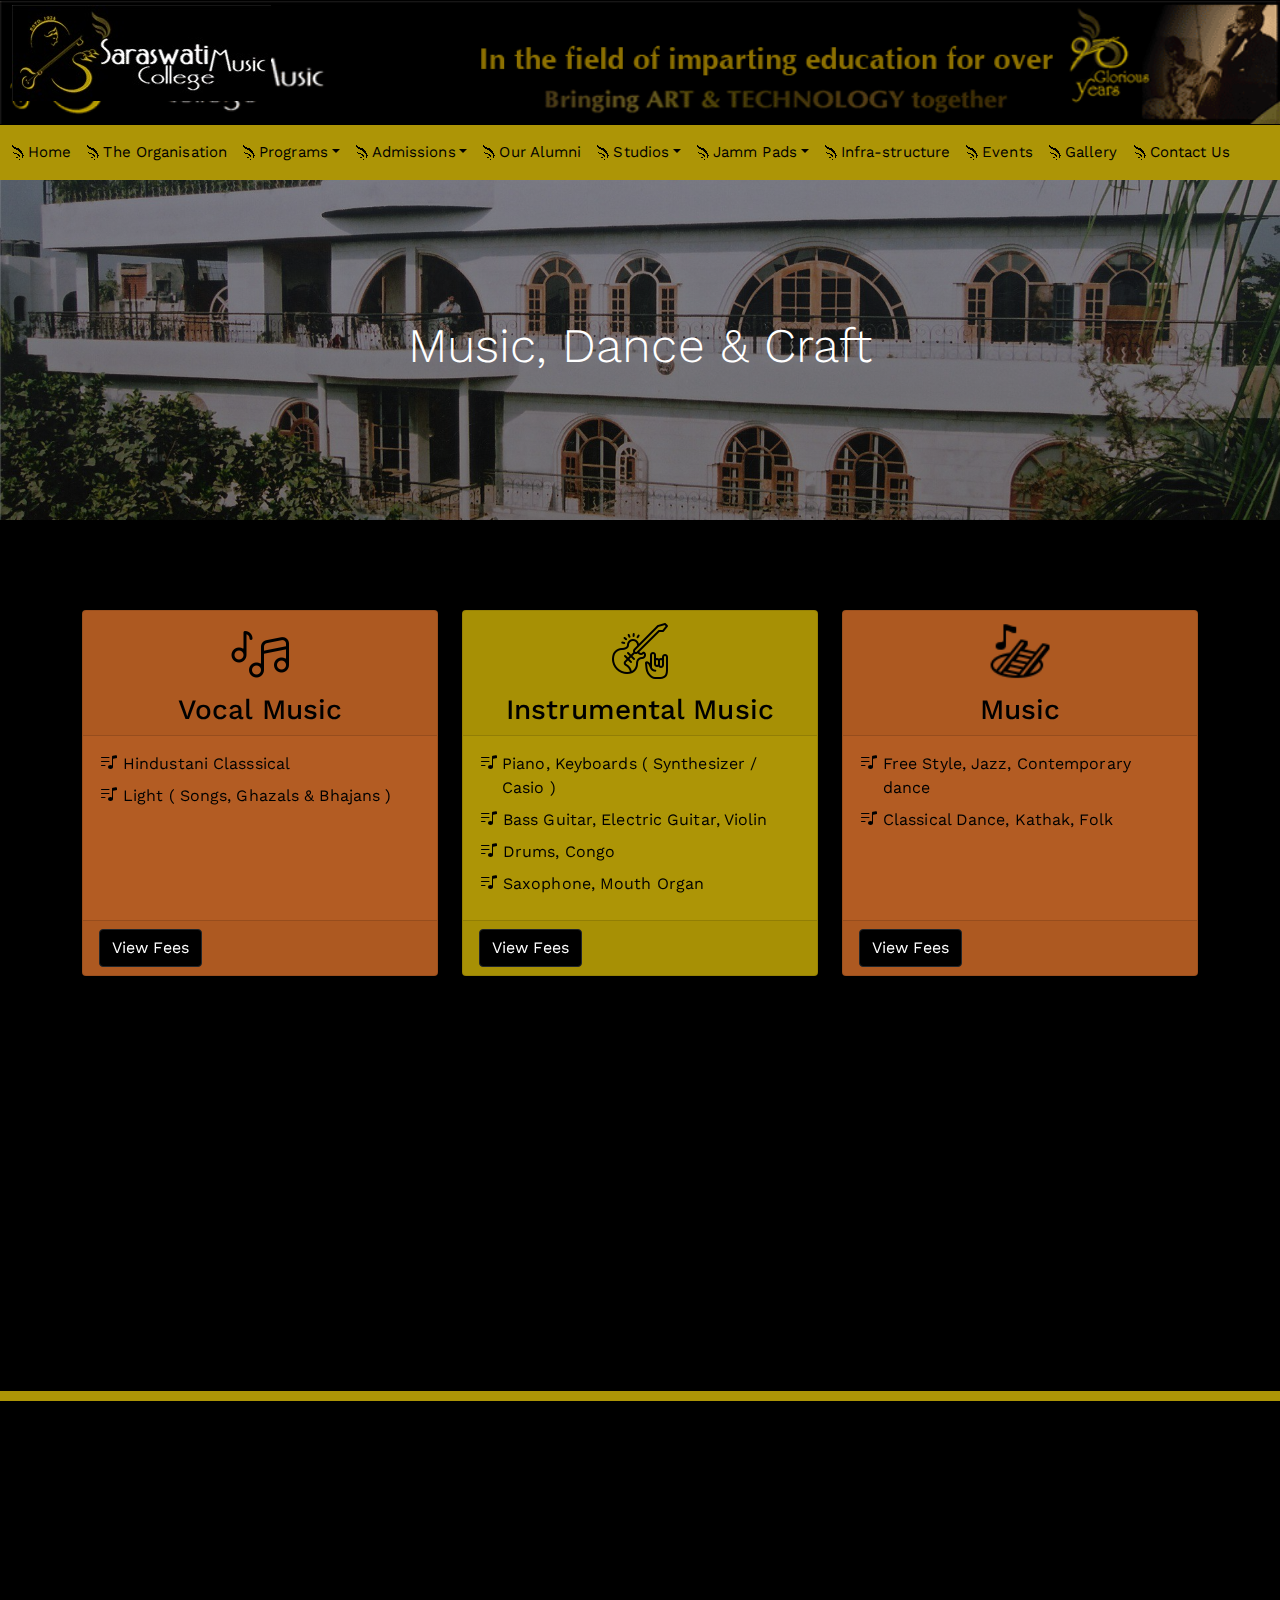
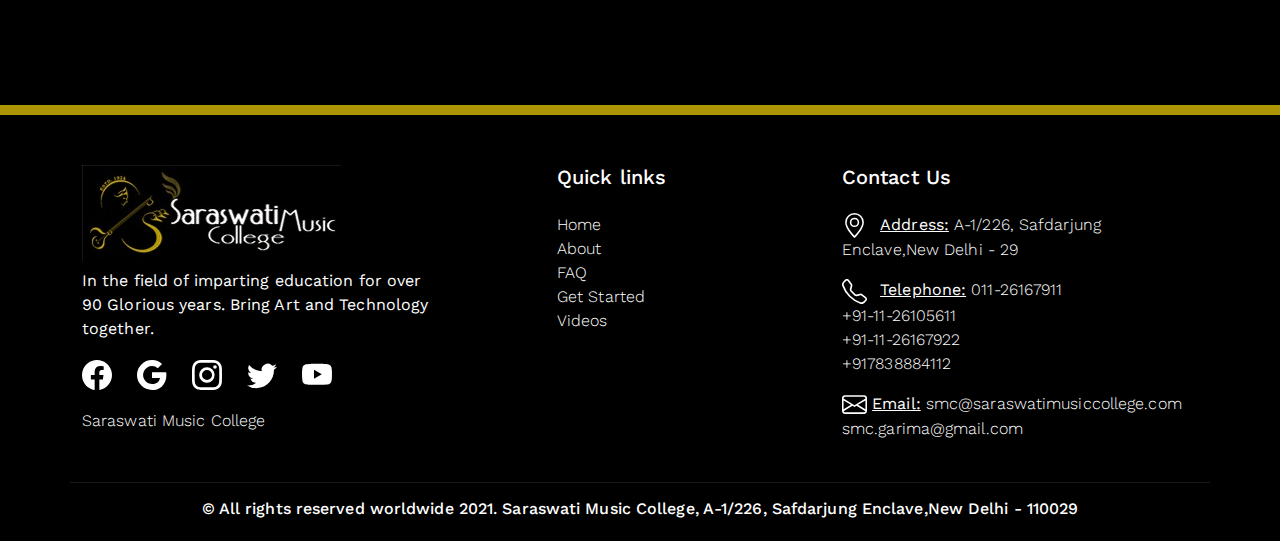
<file: indian-music.html>
<!doctype html>
<html lang="en">

<head>
    <!-- Required meta tags -->
    <meta charset="utf-8">
    <meta name="viewport" content="width=device-width, initial-scale=1">
    <link rel="preconnect" href="https://fonts.gstatic.com">
    <link href="https://fonts.googleapis.com/css2?family=Libre+Baskerville:wght@700&family=Work+Sans&display=swap" rel="stylesheet">
    <!-- Bootstrap CSS -->
    <link href="assests/css/bootstrap.min.css" rel="stylesheet">
    <link href="assests/scss/main.css" rel="stylesheet">
    <link href="assests/css/aos.css" rel="stylesheet">

    <title>Indian Music Page</title>
</head>

<body>
    <!--header-->
    <header>
        <div class="header__top bg-dark">
            <div class="container-fluid">
                <a class="navbar-brand d-inline-block" href="/">
                    <img src="assests/images/logo.jpg" alt="">
                </a>
            </div>
        </div>
        <nav class="navbar navbar-expand-lg">
            <div class="container-fluid">
                <button class="navbar-toggler" type="button" data-bs-toggle="collapse" data-bs-target="#navbarCollapse" aria-controls="navbarCollapse" aria-expanded="false" aria-label="Toggle navigation">
                    <span class="navbar-toggler-icon"></span>
                </button>
                <div class="collapse navbar-collapse" id="navbarCollapse">
                    <ul class="navbar-nav">
                        <li class="nav-item"><a href="index.html" class="nav-link">Home</a> </li>
                        <li class="nav-item"><a href="organisation.html" class="nav-link">The Organisation</a></li>
                        <li class="nav-item dropdown"><a href="#" class="nav-link dropdown-toggle" id="programs" role="button" data-bs-toggle="dropdown" aria-expanded="false">Programs</a>
                            <ul class="dropdown-menu" aria-labelledby="programs">
                                <li class=""><a href="indian-music.html" class="nav-link">Indian&nbsp;Music</a></li>
                                <li class=""><a href="manjit-joseph-learn-guitar.htm" class="nav-link">Western&nbsp;Music </a></li>
                                <li class=""><a href="dance/index.htm" class="nav-link">Indian&nbsp;Dance </a></li>
                                <li class=""><a href="dance/index.htm" class="nav-link">Western&nbsp;Dance </a></li>
                                <li class=""><a href="art/index.htm" class="nav-link">Art&nbsp;&amp;&nbsp;Craft</a>
                                </li>
                            </ul>
                        </li>
                        <li class="nav-item dropdown"><a href="#" class="nav-link dropdown-toggle" id="admissions" role="button" data-bs-toggle="dropdown" aria-expanded="false">Admissions</a>
                            <ul class="dropdown-menu" aria-labelledby="admissions">
                                <li><a href="admission.htm" class="nav-link">Fee Structure</a></li>
                                <li><a href="curriculum.htm" class="nav-link">Curriculum</a></li>
                                <li><a href="affilation.htm" class="nav-link">Affilation</a></li>
                                <li><a href="days.htm" class="nav-link">Class Timings</a></li>
                                <li><a href="rules.htm" class="nav-link">Rules</a></li>
                            </ul>
                        </li>
                        <li class="nav-item"><a href="alumni.html" class="nav-link">Our Alumni</a></li>

                        <li class="nav-item dropdown">
                            <a class="nav-link dropdown-toggle" id="studios" role="button" data-bs-toggle="dropdown" aria-expanded="false">Studios</a>
                            <ul class="dropdown-menu" aria-labelledby="studios">
                                <li class="nav-item">
                                    <a href="http://katharasstudios.com/" class="nav-link" target="_blank">Audio Studios</a>
                                </li>
                                <li class="nav-item">
                                    <a href="http://katharasstudios.com/" class="nav-link" target="_blank">Video Studios</a>
                                </li>
                                <li class="nav-item">
                                    <a href="jamm-pads-in-delhi.htm" class="nav-link">Jamm Pads</a>
                                </li>
                            </ul>
                        </li>
                        <li class="nav-item dropdown">
                            <a href="#" class="nav-link dropdown-toggle" id="jammpads" role="button" data-bs-toggle="dropdown" aria-expanded="false">Jamm Pads</a>
                            <ul class="dropdown-menu" aria-labelledby="jammpads">
                                <li> <a href="jamm-pads-in-delhi.htm" class="nav-link">Jamm Pads</a></li>
                                <li><a href="jamm-pads-in-delhi.htm" class="nav-link" target="_blank">Jamming
                                        Station</a></li>
                                <li><a href="jamm-pads-in-delhi.htm" class="nav-link" target="_blank">Practice
                                        Room</a></li>
                            </ul>
                        </li>
                        <li class="nav-item"><a href="infrastructure.html" class="nav-link">Infra-structure</a></li>
                        <li class="nav-item"><a href="music_college_delhi_activities.htm" class="nav-link">Events</a>
                        </li>
                        <li class="nav-item"><a href="gallerysmc.html" class="nav-link">Gallery</a></li>
                        <li class="nav-item"><a href="contactus.html" class="nav-link">Contact Us</a></li>
                    </ul>
                </div>
            </div>
        </nav>
    </header>
    <!--header-->

    <section class="bg-section">
        <div class="container h-100">
            <div class="row align-items-center h-100 text-center">
                <h2 class="display-5">Music, Dance & Craft</h2>
            </div>
        </div>
    </section>

    <section class="indian_music spacer">
        <div class="container">
            <div class="row">
                <div class="col-md-4 xs-mb-1" data-aos="flip-left">
                    <div class="card bg-orange text-dark h-100">
                        <div class="card-header h3 text-center">
                            <img src="assests/images/indian-music-2.png" alt=""> Vocal Music
                        </div>
                        <div class="card-body">
                            <p class="card-text mb-2 d-flex align-items-start"><i class="music-icon me-1"></i>Hindustani Classsical</p>
                            <p class="card-text mb-2 d-flex align-items-start"><i class="music-icon me-1"></i>Light ( Songs, Ghazals & Bhajans )</p>
                        </div>
                        <div class="card-footer">
                            <a href="#" class="btn btn-dark" data-bs-toggle="modal" data-bs-target="#vocalModal">View Fees</a>
                        </div>
                    </div>
                </div>
                <div class="col-md-4 xs-mb-1" data-aos="flip-right">
                    <div class="card bg-golden text-dark h-100">
                        <div class="card-header h3 text-center">
                            <img src="assests/images/western-music.png" alt=""> Instrumental Music
                        </div>
                        <div class="card-body">
                            <p class="card-text mb-2 d-flex align-items-start"><i class="music-icon me-1"></i>Piano, Keyboards ( Synthesizer / Casio )</p>
                            <p class="card-text mb-2 d-flex align-items-start"><i class="music-icon me-1"></i>Bass Guitar, Electric Guitar, Violin
                            </p>
                            <p class="card-text mb-2 d-flex align-items-start"><i class="music-icon me-1"></i>Drums, Congo</p>
                            <p class="card-text mb-2 d-flex align-items-start"><i class="music-icon me-1"></i>Saxophone, Mouth Organ</p>
                        </div>
                        <div class="card-footer">
                            <a href="#" class="btn btn-dark" data-bs-toggle="modal" data-bs-target="#instrumentalModal">View Fees</a>
                        </div>
                    </div>
                </div>
                <div class="col-md-4" data-aos="flip-left">
                    <div class="card bg-orange text-dark h-100">
                        <div class="card-header h3 text-center">
                            <img src="assests/images/music.png" alt=""> Music
                        </div>
                        <div class="card-body">
                            <p class="card-text mb-2 d-flex align-items-start"><i class="music-icon me-1"></i>Free Style, Jazz, Contemporary dance</p>
                            <p class="card-text mb-2 d-flex align-items-start"><i class="music-icon me-1"></i>Classical Dance, Kathak, Folk</p>
                        </div>
                        <div class="card-footer">
                            <a href="#" class="btn btn-dark" data-bs-toggle="modal" data-bs-target="#musicModal">View Fees</a>
                        </div>
                    </div>
                </div>
                <div class="col-md-4 mt-4" data-aos="flip-left">
                    <div class="card bg-orange text-dark h-100">
                        <div class="card-header h3 text-center">
                            <img src="assests/images/indian-music-2.png" alt=""> Indian Dance
                        </div>
                        <div class="card-body">
                            <p class="card-text mb-2 d-flex align-items-start"><i class="music-icon me-1"></i>Free Style, Jazz, Contemporary dance</p>
                            <p class="card-text mb-2 d-flex align-items-start"><i class="music-icon me-1"></i>Classical Dance, Kathak, Folk</p>
                        </div>
                        <div class="card-footer">
                            <a href="#" class="btn btn-dark" data-bs-toggle="modal" data-bs-target="#contctModal">View Fees</a>
                        </div>
                    </div>
                </div>
                <div class="col-md-4 mt-4" data-aos="flip-left">
                    <div class="card bg-golden text-dark h-100">
                        <div class="card-header h3 text-center">
                            <img src="assests/images/western-music.png" alt=""> Westren Dance
                        </div>
                        <div class="card-body">
                            <p class="card-text mb-2 d-flex align-items-start"><i class="music-icon me-1"></i>Free Style, Jazz, Contemporary dance</p>
                            <p class="card-text mb-2 d-flex align-items-start"><i class="music-icon me-1"></i>Classical Dance, Kathak, Folk</p>
                        </div>
                        <div class="card-footer">
                            <a href="#" class="btn btn-dark" data-bs-toggle="modal" data-bs-target="#contctModal">View Fees</a>
                        </div>
                    </div>
                </div>
                <div class="col-md-4 mt-4" data-aos="flip-left">
                    <div class="card bg-orange text-dark h-100">
                        <div class="card-header h3 text-center">
                            <img src="assests/images/music.png" alt=""> Art and Carft
                        </div>
                        <div class="card-body">
                            <p class="card-text mb-2 d-flex align-items-start"><i class="music-icon me-1"></i>Free Style, Jazz, Contemporary dance</p>
                            <p class="card-text mb-2 d-flex align-items-start"><i class="music-icon me-1"></i>Classical Dance, Kathak, Folk</p>
                        </div>
                        <div class="card-footer">
                            <a href="#" class="btn btn-dark" data-bs-toggle="modal" data-bs-target="#contctModal">View Fees</a>
                        </div>
                    </div>
                </div>
            </div>
        </div>
    </section>

    <!--modals-->

    <!-- vocal Modal -->
    <div class="modal fade" id="vocalModal" tabindex="-1" aria-labelledby="vocalModal" aria-hidden="true">
        <div class="modal-dialog modal-dialog-centered modal-dialog-scrollable modal-lg">
            <div class="modal-content">
                <div class="modal-header">
                    <h5 class="modal-title text-dark" id="exampleModalLabel">Vocal Music - Fee Structure</h5>
                    <button type="button" class="btn-close" data-bs-dismiss="modal" aria-label="Close"></button>
                </div>
                <div class="modal-body">
                    <div class="mb-3">
                        <h5 class="fw-bold text-golden">Vocal Music</h5>
                        <table class="table table-bordered table-warning">
                            <thead>
                                <tr>
                                    <th scope="col">Course Name</th>
                                    <th scope="col">Twice a week</th>
                                    <th scope="col">Thrice a week</th>
                                    <th scope="col">Four times a week</th>
                                </tr>
                            </thead>
                            <tbody>
                                <tr>
                                    <td>( Light - Songs,Gazals and Bhajans )</td>
                                    <td>2400</td>
                                    <td>3400</td>
                                    <td>4400</td>
                                </tr>
                            </tbody>

                        </table>
                    </div>
                    <div>
                        <h5 class="fw-bold text-golden">Vocal Music Classsical</h5>
                        <table class="table table-bordered table-warning">
                            <thead>
                                <tr>
                                    <th scope="col">Course Name</th>
                                    <th scope="col">1 times a week</th>
                                    <th scope="col">2 times a week</th>
                                    <th scope="col">3 times a week</th>
                                    <th scope="col">4 times a week</th>
                                    <th scope="col">5 times a week</th>
                                    <th scope="col">6 times a week</th>
                                </tr>
                            </thead>
                            <tbody>
                                <tr>
                                    <td>Prarambhika (Elementary class)</td>

                                    <td>2000</td>

                                    <td>3000</td>

                                    <td>4000</td>

                                    <td>5000</td>

                                    <td>6000</td>

                                    <td>7000</td>

                                </tr>
                                <tr>
                                    <td>Praveshika (Jun. Dip.)</td>

                                    <td>N/A</td>

                                    <td>3000</td>

                                    <td>4000</td>

                                    <td>5000</td>

                                    <td>6000</td>

                                    <td>7000</td>

                                </tr>
                                <tr>
                                    <td>3rd year</td>
                                    <td>N/A</td>

                                    <td>3200</td>

                                    <td>4200</td>

                                    <td>5200</td>

                                    <td>6200</td>

                                    <td>7200</td>

                                </tr>
                                <tr>
                                    <td>Madhyama (Sen. Dip.) 4th year</td>
                                    <td>N/A</td>

                                    <td>N/A</td>

                                    <td>4400</td>

                                    <td>5400</td>

                                    <td>6400</td>

                                    <td>7400</td>

                                </tr>
                                <tr>
                                    <td>5th year</td>
                                    <td>N/A</td>

                                    <td>N/A</td>

                                    <td>N/A</td>

                                    <td>5600</td>

                                    <td>6600</td>

                                    <td>7600</td>
                                </tr>
                                <tr>
                                    <td>Sangeet prabhakar (B.Music) 6th year</td>
                                    <td>N/A</td>
                                    <td>N/A</td>
                                    <td>N/A</td>
                                    <td>6000</td>

                                    <td>7000</td>

                                    <td>8000</td>
                                </tr>
                            </tbody>

                        </table>
                    </div>

                </div>
                <div class="modal-footer">
                    <button type="button" class="btn btn-secondary" data-bs-dismiss="modal">Close</button>
                    <button type="button" class="btn btn-primary">Apply for course</button>
                </div>
            </div>
        </div>
    </div>
    <!-- vocal Modal -->

    <!-- Instrumental Music Modal -->
    <div class="modal fade" id="instrumentalModal" tabindex="-1" aria-labelledby="vocalclassModal" aria-hidden="true">
        <div class="modal-dialog modal-dialog-centered modal-dialog-scrollable modal-lg">
            <div class="modal-content">
                <div class="modal-header">
                    <h5 class="modal-title text-dark" id="exampleModalLabel">Instrumental Music - Fee Structure</h5>
                    <button type="button" class="btn-close" data-bs-dismiss="modal" aria-label="Close"></button>
                </div>
                <div class="modal-body">
                    <div>
                        <h5 class="fw-bold text-golden">Western Music</h5>
                        <table class="table table-bordered table-warning">
                            <thead>
                                <tr>
                                    <th scope="col">Course Name</th>
                                    <th scope="col">Once a week</th>
                                    <th scope="col">Twice a week</th>
                                    <th scope="col">Thrice a week</th>
                                </tr>
                            </thead>
                            <tbody>
                                <tr>
                                    <td>Piano</td>
                                    <td>3000</td>
                                    <td>5000</td>
                                    <td>7000</td>
                                </tr>
                                <tr>
                                    <td>Saxophone</td>
                                    <td>3000</td>
                                    <td>5000</td>
                                    <td>7000</td>
                                </tr>
                                <tr>
                                    <td>Western Guitar (Acoustic)</td>
                                    <td>2400</td>
                                    <td>4000</td>
                                    <td>6000</td>
                                </tr>
                                <tr>
                                    <td>Guitar (Electric/Bass)</td>
                                    <td>3000</td>
                                    <td>5000</td>
                                    <td>7000</td>
                                </tr>
                                <tr>
                                    <td>Western Drums</td>
                                    <td>2400</td>
                                    <td>4000</td>
                                    <td>6000</td>
                                </tr>
                                <tr>
                                    <td>Congo</td>
                                    <td>2400</td>
                                    <td>4000</td>
                                    <td>6000</td>
                                </tr>
                                <tr>
                                    <td>Western Keyboards</td>
                                    <td>2400</td>
                                    <td>4000</td>
                                    <td>6000</td>
                                </tr>
                            </tbody>

                        </table>
                    </div>

                </div>
                <div class="modal-footer">
                    <button type="button" class="btn btn-secondary" data-bs-dismiss="modal">Close</button>
                    <button type="button" class="btn btn-primary">Apply for course</button>
                </div>
            </div>
        </div>
    </div>
    <!-- Instrumental Music Modal -->
    <!-- Music Modal -->
    <div class="modal fade" id="musicModal" tabindex="-1" aria-labelledby="vocalclassModal" aria-hidden="true">
        <div class="modal-dialog modal-dialog-centered modal-dialog-scrollable modal-lg">
            <div class="modal-content">
                <div class="modal-header">
                    <h5 class="modal-title text-dark" id="exampleModalLabel">Music - Fee Structure</h5>
                    <button type="button" class="btn-close" data-bs-dismiss="modal" aria-label="Close"></button>
                </div>
                <div class="modal-body">
                    <div>
                        <h5 class="fw-bold text-golden">Music</h5>
                        <table class="table table-bordered table-warning">
                            <thead>
                                <tr>
                                    <th scope="col">Course Name</th>
                                    <th scope="col">Once a week</th>
                                    <th scope="col">Twice a week</th>
                                    <th scope="col">Thrice a week</th>
                                </tr>
                            </thead>
                            <tbody>
                                <tr>
                                    <td>Violin (Indian light & Classical Music)</td>
                                    <td>2400</td>
                                    <td>4000</td>
                                    <td>6000</td>
                                </tr>
                                <tr>
                                    <td>Flute (Indian light & Classical Music)</td>
                                    <td>2400</td>
                                    <td>4000</td>
                                    <td>6000</td>
                                </tr>
                                <tr>
                                    <td>Tabla</td>
                                    <td>2000</td>
                                    <td>3000</td>
                                    <td>4000</td>
                                </tr>
                                <tr>
                                    <td>Dhol</td>
                                    <td>2400</td>
                                    <td>4000</td>
                                    <td>6000</td>
                                </tr>
                                <tr>
                                    <td>Dholak</td>
                                    <td>2000</td>
                                    <td>3000</td>
                                    <td>4000</td>
                                </tr>
                                <tr>
                                    <td>Congo</td>
                                    <td>2400</td>
                                    <td>4000</td>
                                    <td>6000</td>
                                </tr>
                                <tr>
                                    <td>Harmonium</td>
                                    <td>2000</td>
                                    <td>3000</td>
                                    <td>4000</td>
                                </tr>
                                <tr>
                                    <td>Naal</td>
                                    <td>2000</td>
                                    <td>3000</td>
                                    <td>4000</td>
                                </tr>
                            </tbody>

                        </table>
                    </div>

                </div>
                <div class="modal-footer">
                    <button type="button" class="btn btn-secondary" data-bs-dismiss="modal">Close</button>
                    <button type="button" class="btn btn-primary">Apply for course</button>
                </div>
            </div>
        </div>
    </div>
    <!-- Music Modal -->
    <!-- Contact Modal -->
    <div class="modal fade" id="contctModal" tabindex="-1" aria-labelledby="vocalclassModal" aria-hidden="true">
        <div class="modal-dialog modal-dialog-centered modal-dialog-scrollable modal-lg">
            <div class="modal-content">
                <div class="modal-header">
                    <h5 class="modal-title text-dark" id="exampleModalLabel">Music, Dance & Craft</h5>
                    <button type="button" class="btn-close" data-bs-dismiss="modal" aria-label="Close"></button>
                </div>
                <div class="modal-body">
                    <form action="" id="contact-form">
                        <div class="row mb-3">
                            <div class="col-sm-12 mb-3">
                                <input type="text" class="form-control" placeholder="Enter Your Name" name="name">
                            </div>
                            <div class="col-sm-12 mb-3">
                                <input type="email" class="form-control" placeholder="Enter Your Email" name="email">
                            </div>
                            <div class="col-sm-12 mb-3">
                                <select class="form-control" id="gender">
                                <option selected>Select Course</option>
                                <option>Indian Music</option>
                                <option>Western Music</option>
                                <option>Indian Dance</option>
                                <option>Western Dance</option>
                                <option>Art &amp; Craft</option>
                                </select>
                            </div>
                            <div class="col-sm-12 mb-3">
                                <div class="g-recaptcha" data-sitekey="6LcePAATAAAAAGPRWgx90814DTjgt5sXnNbV5WaW"></div>
                            </div>
                        </div>
                    </form>
                </div>
                <div class="modal-footer">
                    <button type="button" class="btn btn-secondary" data-bs-dismiss="modal">Close</button>
                    <button type="button" class="btn btn-primary">Apply for course</button>
                </div>
            </div>
        </div>
    </div>
    <!-- Contact Modal -->
    <!--cta-->
    <section class="home__cta bg-dark text-white spacer">
        <div class="container">
            <div class="row d-flex flex-wrap justify-content-between align-items-center text-center" overflow-hide data-aos="fade-up" data-aos-anchor-placement="bottom-bottom">
                <div class="cta-contents">
                    <h2 class="cta-title main-title display-6 text-golden">Admission Open for 2021</h2>
                    <p class="cta-desc text-golden">
                        Describe the action here.
                    </p>
                </div>
                <div class="cta-button">
                    <a href="tel:011-26167911" class="btn btn-lg  btn-primary">Call Now</a>
                </div>
            </div>
        </div>
    </section>
    <!--cta-->

    <!--footer-->
    <footer class="footer spacer text-white no-border">
        <div class="container">
            <div class="row mb-4">
                <div class="col-xs-12 col-sm-4 col-md-4 text-white">
                    <img src="assests/images/logo.jpg" alt="" class="mb-2">
                    <p>In the field of imparting education for over 90 Glorious years. Bring Art and Technology together.</p>
                    <ul class="list-unstyled list-inline social">
                        <li class="list-inline-item">
                            <a href="#">
                                <svg xmlns="http://www.w3.org/2000/svg" width="16" height="16" fill="currentColor" class="bi bi-facebook" viewBox="0 0 16 16">
                                <path d="M16 8.049c0-4.446-3.582-8.05-8-8.05C3.58 0-.002 3.603-.002 8.05c0 4.017 2.926 7.347 6.75 7.951v-5.625h-2.03V8.05H6.75V6.275c0-2.017 1.195-3.131 3.022-3.131.876 0 1.791.157 1.791.157v1.98h-1.009c-.993 0-1.303.621-1.303 1.258v1.51h2.218l-.354 2.326H9.25V16c3.824-.604 6.75-3.934 6.75-7.951z"/>
                              </svg>
                            </a>
                        </li>
                        <li class="list-inline-item">
                            <a href="#">
                                <svg xmlns="http://www.w3.org/2000/svg" width="16" height="16" fill="currentColor" class="bi bi-google" viewBox="0 0 16 16">
                                <path d="M15.545 6.558a9.42 9.42 0 0 1 .139 1.626c0 2.434-.87 4.492-2.384 5.885h.002C11.978 15.292 10.158 16 8 16A8 8 0 1 1 8 0a7.689 7.689 0 0 1 5.352 2.082l-2.284 2.284A4.347 4.347 0 0 0 8 3.166c-2.087 0-3.86 1.408-4.492 3.304a4.792 4.792 0 0 0 0 3.063h.003c.635 1.893 2.405 3.301 4.492 3.301 1.078 0 2.004-.276 2.722-.764h-.003a3.702 3.702 0 0 0 1.599-2.431H8v-3.08h7.545z"/>
                              </svg>
                            </a>
                        </li>
                        <li class="list-inline-item">
                            <a href="#">
                                <svg xmlns="http://www.w3.org/2000/svg" width="16" height="16" fill="currentColor" class="bi bi-instagram" viewBox="0 0 16 16">
                                <path d="M8 0C5.829 0 5.556.01 4.703.048 3.85.088 3.269.222 2.76.42a3.917 3.917 0 0 0-1.417.923A3.927 3.927 0 0 0 .42 2.76C.222 3.268.087 3.85.048 4.7.01 5.555 0 5.827 0 8.001c0 2.172.01 2.444.048 3.297.04.852.174 1.433.372 1.942.205.526.478.972.923 1.417.444.445.89.719 1.416.923.51.198 1.09.333 1.942.372C5.555 15.99 5.827 16 8 16s2.444-.01 3.298-.048c.851-.04 1.434-.174 1.943-.372a3.916 3.916 0 0 0 1.416-.923c.445-.445.718-.891.923-1.417.197-.509.332-1.09.372-1.942C15.99 10.445 16 10.173 16 8s-.01-2.445-.048-3.299c-.04-.851-.175-1.433-.372-1.941a3.926 3.926 0 0 0-.923-1.417A3.911 3.911 0 0 0 13.24.42c-.51-.198-1.092-.333-1.943-.372C10.443.01 10.172 0 7.998 0h.003zm-.717 1.442h.718c2.136 0 2.389.007 3.232.046.78.035 1.204.166 1.486.275.373.145.64.319.92.599.28.28.453.546.598.92.11.281.24.705.275 1.485.039.843.047 1.096.047 3.231s-.008 2.389-.047 3.232c-.035.78-.166 1.203-.275 1.485a2.47 2.47 0 0 1-.599.919c-.28.28-.546.453-.92.598-.28.11-.704.24-1.485.276-.843.038-1.096.047-3.232.047s-2.39-.009-3.233-.047c-.78-.036-1.203-.166-1.485-.276a2.478 2.478 0 0 1-.92-.598 2.48 2.48 0 0 1-.6-.92c-.109-.281-.24-.705-.275-1.485-.038-.843-.046-1.096-.046-3.233 0-2.136.008-2.388.046-3.231.036-.78.166-1.204.276-1.486.145-.373.319-.64.599-.92.28-.28.546-.453.92-.598.282-.11.705-.24 1.485-.276.738-.034 1.024-.044 2.515-.045v.002zm4.988 1.328a.96.96 0 1 0 0 1.92.96.96 0 0 0 0-1.92zm-4.27 1.122a4.109 4.109 0 1 0 0 8.217 4.109 4.109 0 0 0 0-8.217zm0 1.441a2.667 2.667 0 1 1 0 5.334 2.667 2.667 0 0 1 0-5.334z"/>
                              </svg>
                            </a>
                        </li>
                        <li class="list-inline-item">
                            <a href="#">
                                <svg xmlns="http://www.w3.org/2000/svg" width="16" height="16" fill="currentColor" class="bi bi-twitter" viewBox="0 0 16 16">
                                <path d="M5.026 15c6.038 0 9.341-5.003 9.341-9.334 0-.14 0-.282-.006-.422A6.685 6.685 0 0 0 16 3.542a6.658 6.658 0 0 1-1.889.518 3.301 3.301 0 0 0 1.447-1.817 6.533 6.533 0 0 1-2.087.793A3.286 3.286 0 0 0 7.875 6.03a9.325 9.325 0 0 1-6.767-3.429 3.289 3.289 0 0 0 1.018 4.382A3.323 3.323 0 0 1 .64 6.575v.045a3.288 3.288 0 0 0 2.632 3.218 3.203 3.203 0 0 1-.865.115 3.23 3.23 0 0 1-.614-.057 3.283 3.283 0 0 0 3.067 2.277A6.588 6.588 0 0 1 .78 13.58a6.32 6.32 0 0 1-.78-.045A9.344 9.344 0 0 0 5.026 15z"/>
                              </svg>
                            </a>
                        </li>
                        <li class="list-inline-item">
                            <a href="#">
                                <svg xmlns="http://www.w3.org/2000/svg" width="16" height="16" fill="currentColor" class="bi bi-youtube" viewBox="0 0 16 16">
                                <path d="M8.051 1.999h.089c.822.003 4.987.033 6.11.335a2.01 2.01 0 0 1 1.415 1.42c.101.38.172.883.22 1.402l.01.104.022.26.008.104c.065.914.073 1.77.074 1.957v.075c-.001.194-.01 1.108-.082 2.06l-.008.105-.009.104c-.05.572-.124 1.14-.235 1.558a2.007 2.007 0 0 1-1.415 1.42c-1.16.312-5.569.334-6.18.335h-.142c-.309 0-1.587-.006-2.927-.052l-.17-.006-.087-.004-.171-.007-.171-.007c-1.11-.049-2.167-.128-2.654-.26a2.007 2.007 0 0 1-1.415-1.419c-.111-.417-.185-.986-.235-1.558L.09 9.82l-.008-.104A31.4 31.4 0 0 1 0 7.68v-.122C.002 7.343.01 6.6.064 5.78l.007-.103.003-.052.008-.104.022-.26.01-.104c.048-.519.119-1.023.22-1.402a2.007 2.007 0 0 1 1.415-1.42c.487-.13 1.544-.21 2.654-.26l.17-.007.172-.006.086-.003.171-.007A99.788 99.788 0 0 1 7.858 2h.193zM6.4 5.209v4.818l4.157-2.408L6.4 5.209z"/>
                              </svg>
                            </a>
                        </li>
                    </ul>
                    <div class="latesttopic">
                        <div class="fb-page" data-href="https://www.facebook.com/SaraswatiMusicCollege" data-width="300" data-height="250" data-hide-cover="true" data-show-facepile="true" data-show-posts="false">
                            <div class="fb-xfbml-parse-ignore">
                                <blockquote cite="https://www.facebook.com/SaraswatiMusicCollege"><a href="https://www.facebook.com/SaraswatiMusicCollege">Saraswati Music College</a></blockquote>
                            </div>
                        </div>
                        <div id="fb-root"></div>
                        <script>
                            (function(d, s, id) {
                                var js, fjs = d.getElementsByTagName(s)[0];
                                if (d.getElementById(id)) return;
                                js = d.createElement(s);
                                js.id = id;
                                js.src = "//connect.facebook.net/en_US/sdk.js#xfbml=1&version=v2.3";
                                fjs.parentNode.insertBefore(js, fjs);
                            }(document, 'script', 'facebook-jssdk'));
                        </script>
                        <div class="clearfix"></div>
                    </div>
                </div>
                <div class="col-xs-12 col-sm-3 col-md-3 offset-md-1">
                    <h5 class="footer__title mb-4">Quick links</h5>
                    <ul class="list-unstyled quick-links">
                        <li><a href="javascript:void();"><i class="fa fa-angle-double-right"></i>Home</a></li>
                        <li><a href="javascript:void();"><i class="fa fa-angle-double-right"></i>About</a></li>
                        <li><a href="javascript:void();"><i class="fa fa-angle-double-right"></i>FAQ</a></li>
                        <li><a href="javascript:void();"><i class="fa fa-angle-double-right"></i>Get Started</a></li>
                        <li><a href="javascript:void();"><i class="fa fa-angle-double-right"></i>Videos</a></li>
                    </ul>
                </div>
                <div class="col-xs-12 col-sm-4 col-md-4">
                    <h5 class="footer__title mb-4">Contact Us</h5>
                    <p class="fw-light">
                        <span class="inline-flex">
                            <svg xmlns="http://www.w3.org/2000/svg" width="25" height="25" fill="currentColor" class="bi bi-geo-alt" viewBox="0 0 16 16">
                                <path d="M12.166 8.94c-.524 1.062-1.234 2.12-1.96 3.07A31.493 31.493 0 0 1 8 14.58a31.481 31.481 0 0 1-2.206-2.57c-.726-.95-1.436-2.008-1.96-3.07C3.304 7.867 3 6.862 3 6a5 5 0 0 1 10 0c0 .862-.305 1.867-.834 2.94zM8 16s6-5.686 6-10A6 6 0 0 0 2 6c0 4.314 6 10 6 10z"/>
                                <path d="M8 8a2 2 0 1 1 0-4 2 2 0 0 1 0 4zm0 1a3 3 0 1 0 0-6 3 3 0 0 0 0 6z"/>
                              </svg>
                        </span>
                        <strong class="ms-2 text-decoration-underline">Address:</strong>
                        <span>A-1/226, Safdarjung Enclave,New Delhi - 29</span>
                    </p>

                    <p class="fw-light">
                        <span class="inline-flex">
                            <svg xmlns="http://www.w3.org/2000/svg" width="25" height="25" fill="currentColor" class="bi bi-telephone" viewBox="0 0 16 16">
                                <path d="M3.654 1.328a.678.678 0 0 0-1.015-.063L1.605 2.3c-.483.484-.661 1.169-.45 1.77a17.568 17.568 0 0 0 4.168 6.608 17.569 17.569 0 0 0 6.608 4.168c.601.211 1.286.033 1.77-.45l1.034-1.034a.678.678 0 0 0-.063-1.015l-2.307-1.794a.678.678 0 0 0-.58-.122l-2.19.547a1.745 1.745 0 0 1-1.657-.459L5.482 8.062a1.745 1.745 0 0 1-.46-1.657l.548-2.19a.678.678 0 0 0-.122-.58L3.654 1.328zM1.884.511a1.745 1.745 0 0 1 2.612.163L6.29 2.98c.329.423.445.974.315 1.494l-.547 2.19a.678.678 0 0 0 .178.643l2.457 2.457a.678.678 0 0 0 .644.178l2.189-.547a1.745 1.745 0 0 1 1.494.315l2.306 1.794c.829.645.905 1.87.163 2.611l-1.034 1.034c-.74.74-1.846 1.065-2.877.702a18.634 18.634 0 0 1-7.01-4.42 18.634 18.634 0 0 1-4.42-7.009c-.362-1.03-.037-2.137.703-2.877L1.885.511z"></path>
                            </svg>
                        </span>
                        <strong class="ms-2 text-decoration-underline">Telephone:</strong> 011-26167911
                        <br> +91-11-26105611
                        <br> +91-11-26167922
                        <br> +917838884112
                    </p>

                    <p class="fw-light">
                        <span class="inline-flex">
                            <svg xmlns="http://www.w3.org/2000/svg" width="25" height="25" fill="currentColor" class="bi bi-envelope" viewBox="0 0 16 16">
                                <path d="M0 4a2 2 0 0 1 2-2h12a2 2 0 0 1 2 2v8a2 2 0 0 1-2 2H2a2 2 0 0 1-2-2V4zm2-1a1 1 0 0 0-1 1v.217l7 4.2 7-4.2V4a1 1 0 0 0-1-1H2zm13 2.383l-4.758 2.855L15 11.114v-5.73zm-.034 6.878L9.271 8.82 8 9.583 6.728 8.82l-5.694 3.44A1 1 0 0 0 2 13h12a1 1 0 0 0 .966-.739zM1 11.114l4.758-2.876L1 5.383v5.73z"/>
                              </svg>
                        </span>
                        <strong class="text-decoration-underline">Email:</strong> smc@saraswatimusiccollege.com
                        <br> smc.garima@gmail.com
                    </p>
                </div>
            </div>
            <div class="row pt-2" style="border-top: 1px solid rgba(255,255,255,0.1);">
                <div class="col-xs-12 col-sm-12 col-md-12 mt-2 mt-sm-2 text-center text-white">
                    <p class="h6">&copy All rights reserved worldwide 2021. Saraswati Music College, A-1/226, Safdarjung Enclave,New Delhi - 110029</p>
                </div>
                </hr>
            </div>
        </div>
    </footer>
    <!--footer-->

    <script src="assests/js/bootstrap.bundle.min.js"></script>
    <script src='https://www.google.com/recaptcha/api.js'></script>
    <script src="assests/js/aos.js"></script>
    <script>
        AOS.init();
    </script>
</body>

</html>
</file>
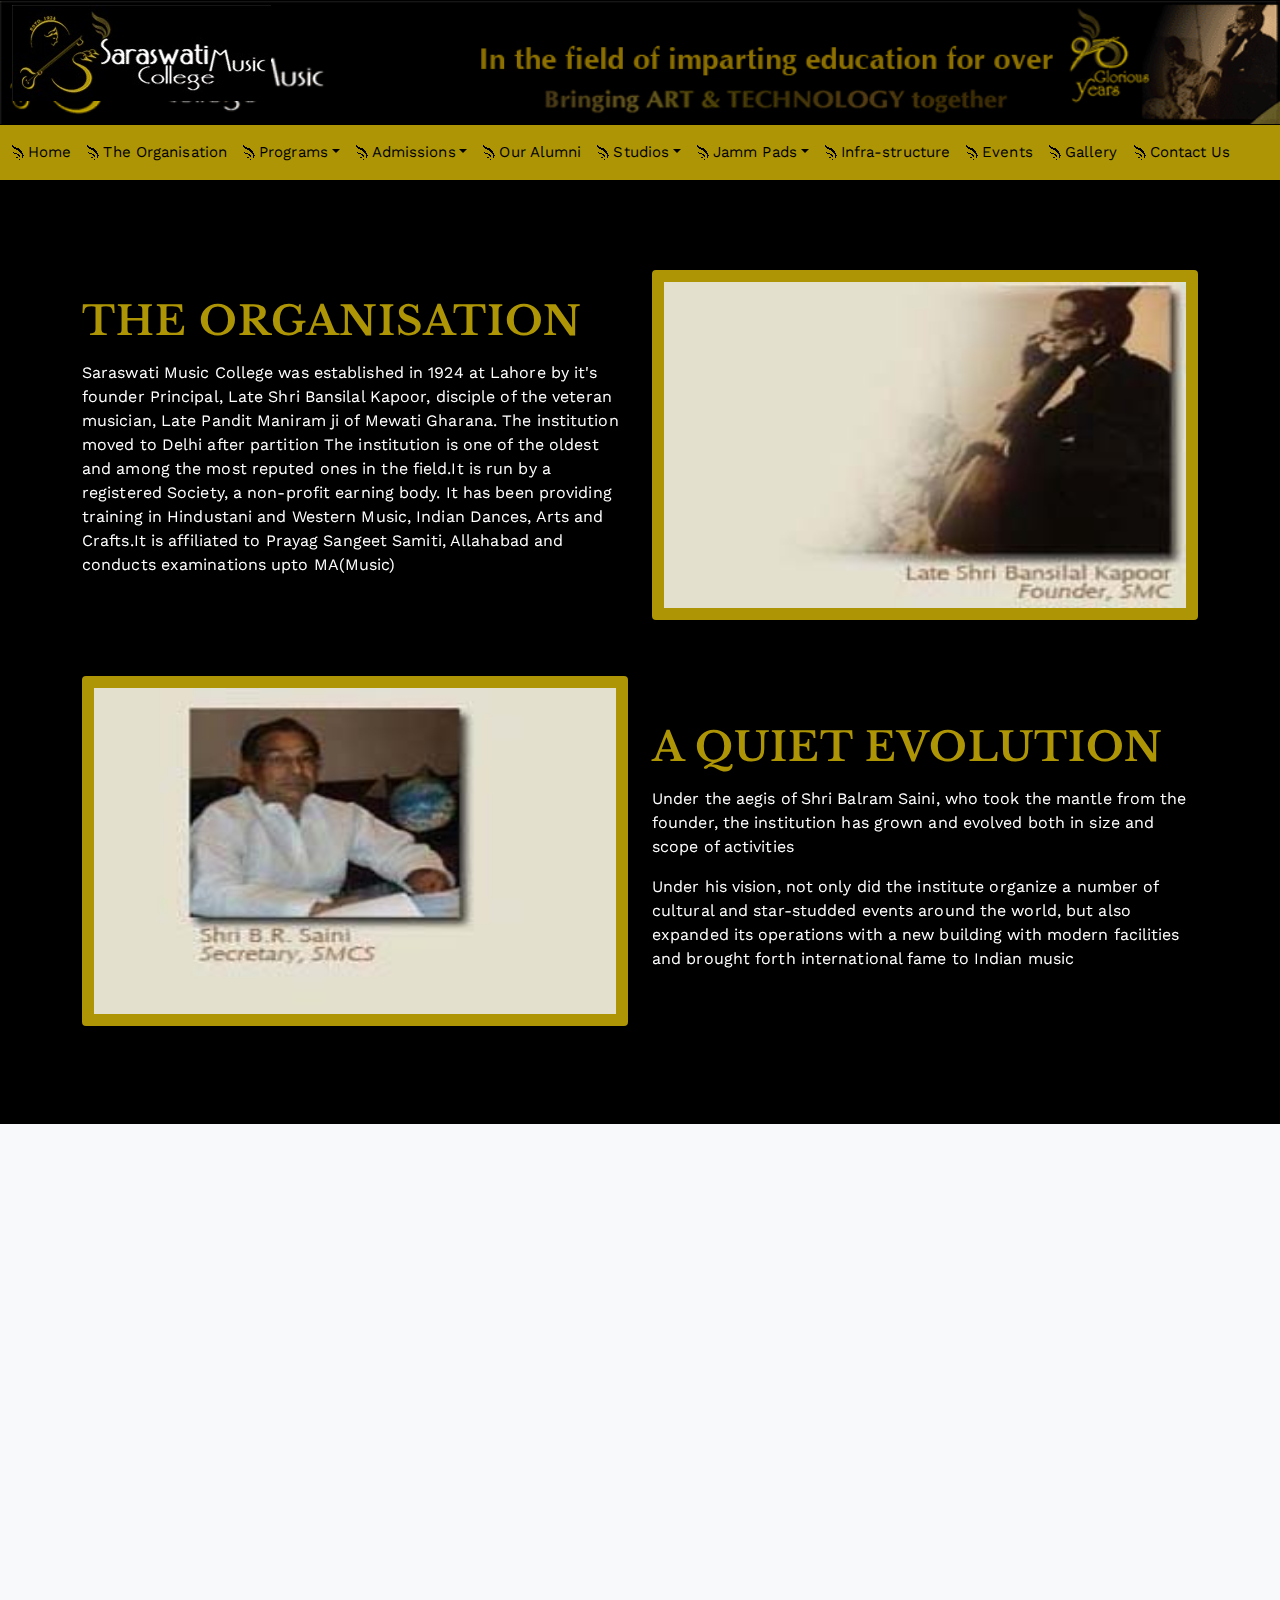
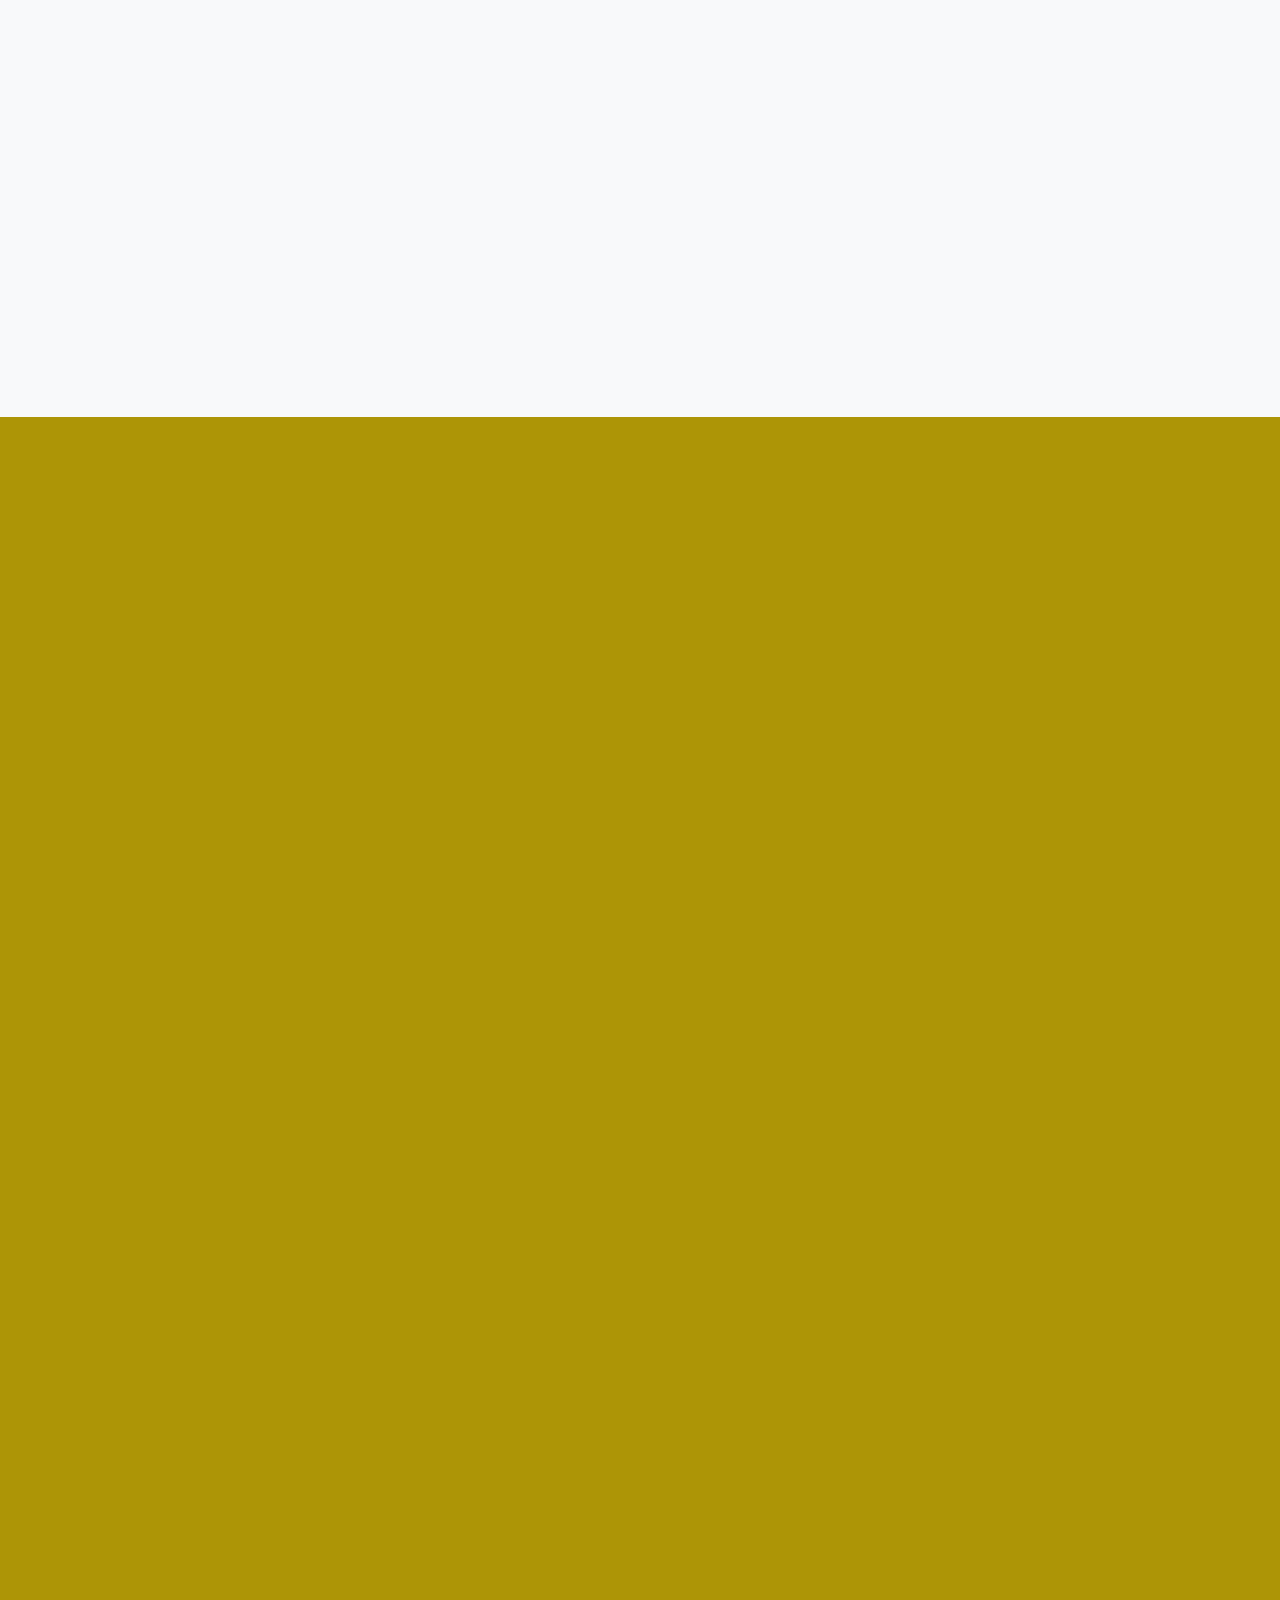
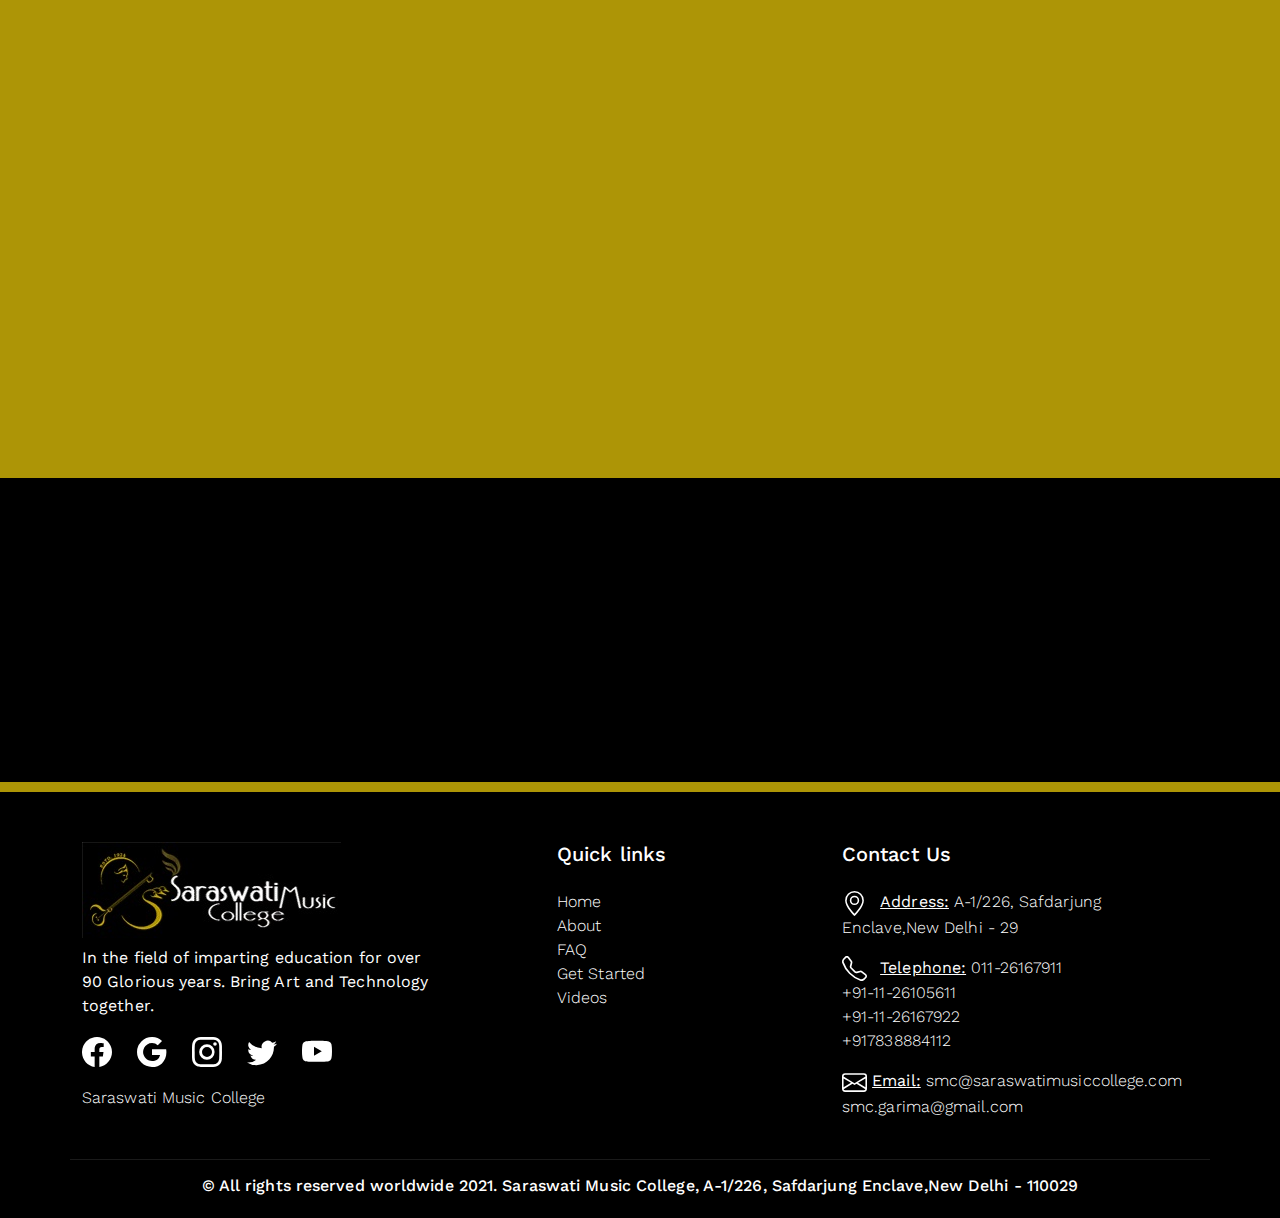
<file: organisation.html>
<!doctype html>
<html lang="en">

<head>
    <!-- Required meta tags -->
    <meta charset="utf-8">
    <meta name="viewport" content="width=device-width, initial-scale=1">
    <link rel="preconnect" href="https://fonts.gstatic.com">
    <link href="https://fonts.googleapis.com/css2?family=Libre+Baskerville:wght@700&family=Work+Sans&display=swap" rel="stylesheet">
    <!-- Bootstrap CSS -->
    <link href="assests/css/bootstrap.min.css" rel="stylesheet">
    <link href="assests/scss/main.css" rel="stylesheet">
    <link href="assests/css/aos.css" rel="stylesheet">

    <title>Organisation Page</title>
</head>

<body>
    <!--header-->
    <header>
        <div class="header__top bg-dark">
            <div class="container-fluid">
                <a class="navbar-brand d-inline-block" href="/">
                    <img src="assests/images/logo.jpg" alt="">
                </a>
            </div>
        </div>
        <nav class="navbar navbar-expand-lg">
            <div class="container-fluid">
                <button class="navbar-toggler" type="button" data-bs-toggle="collapse" data-bs-target="#navbarCollapse"
                    aria-controls="navbarCollapse" aria-expanded="false" aria-label="Toggle navigation">
                    <span class="navbar-toggler-icon"></span>
                </button>
                <div class="collapse navbar-collapse" id="navbarCollapse">
                    <ul class="navbar-nav">
                        <li class="nav-item"><a href="index.html" class="nav-link">Home</a> </li>
                        <li class="nav-item"><a href="organisation.html" class="nav-link">The Organisation</a></li>
                        <li class="nav-item dropdown"><a href="#" class="nav-link dropdown-toggle" id="programs"
                                role="button" data-bs-toggle="dropdown" aria-expanded="false">Programs</a>
                            <ul class="dropdown-menu" aria-labelledby="programs">
                                <li class=""><a href="indian-music.html" class="nav-link">Indian&nbsp;Music</a></li>
                                <li class=""><a href="manjit-joseph-learn-guitar.htm"
                                        class="nav-link">Western&nbsp;Music </a></li>
                                <li class=""><a href="dance/index.htm" class="nav-link">Indian&nbsp;Dance </a></li>
                                <li class=""><a href="dance/index.htm" class="nav-link">Western&nbsp;Dance </a></li>
                                <li class=""><a href="art/index.htm" class="nav-link">Art&nbsp;&amp;&nbsp;Craft</a>
                                </li>
                            </ul>
                        </li>
                        <li class="nav-item dropdown"><a href="#" class="nav-link dropdown-toggle" id="admissions"
                                role="button" data-bs-toggle="dropdown" aria-expanded="false">Admissions</a>
                            <ul class="dropdown-menu" aria-labelledby="admissions">
                                <li><a href="admission.htm" class="nav-link">Fee Structure</a></li>
                                <li><a href="curriculum.htm" class="nav-link">Curriculum</a></li>
                                <li><a href="affilation.htm" class="nav-link">Affilation</a></li>
                                <li><a href="days.htm" class="nav-link">Class Timings</a></li>
                                <li><a href="rules.htm" class="nav-link">Rules</a></li>
                            </ul>
                        </li>
                        <li class="nav-item"><a href="alumni.html" class="nav-link">Our Alumni</a></li>

                        <li class="nav-item dropdown">
                            <a class="nav-link dropdown-toggle" id="studios" role="button"
                                data-bs-toggle="dropdown" aria-expanded="false">Studios</a>
                            <ul class="dropdown-menu" aria-labelledby="studios">
                                <li class="nav-item">
                                    <a href="http://katharasstudios.com/" class="nav-link"
                                        target="_blank">Audio Studios</a>
                                </li>
                                <li class="nav-item">
                                    <a href="http://katharasstudios.com/" class="nav-link" target="_blank">Video Studios</a>
                                </li>
                                <li class="nav-item">
                                    <a href="jamm-pads-in-delhi.htm" class="nav-link">Jamm Pads</a>
                                </li>
                            </ul>
                        </li>
                        <li class="nav-item dropdown">
                            <a href="#" class="nav-link dropdown-toggle" id="jammpads" role="button" data-bs-toggle="dropdown" aria-expanded="false">Jamm Pads</a>
                            <ul class="dropdown-menu" aria-labelledby="jammpads">
                                <li> <a href="jamm-pads-in-delhi.htm" class="nav-link">Jamm Pads</a></li>
                                <li><a href="jamm-pads-in-delhi.htm" class="nav-link" target="_blank">Jamming
                                        Station</a></li>
                                <li><a href="jamm-pads-in-delhi.htm" class="nav-link" target="_blank">Practice
                                        Room</a></li>
                            </ul>
                        </li>
                        <li class="nav-item"><a href="infrastructure.html" class="nav-link">Infra-structure</a></li>
                        <li class="nav-item"><a href="music_college_delhi_activities.htm" class="nav-link">Events</a>
                        </li>
                        <li class="nav-item"><a href="gallerysmc.html" class="nav-link">Gallery</a></li>
                        <li class="nav-item"><a href="contactus.html" class="nav-link">Contact Us</a></li>
                    </ul>
                </div>
            </div>
        </nav>
    </header>
    <!--header-->
    <!--Organisation-->
    <section class="organisation_section spacer">
        <div class="container">
            <div class="row align-items-center mb-5" data-aos="fade-down">
                <div class="col-sm-6">
                    <h2 class="text-uppercase display-5 mb-3 fw-bold text-golden main-title">The Organisation</h2>
                    <p class="mb-4">Saraswati Music College was established in 1924 at Lahore by it's founder Principal, Late Shri Bansilal Kapoor, disciple of the veteran musician, Late Pandit Maniram ji of Mewati Gharana. The institution moved to Delhi after partition
                        The institution is one of the oldest and among the most reputed ones in the field.It is run by a registered Society, a non-profit earning body. It has been providing training in Hindustani and Western Music, Indian Dances, Arts and Crafts.It is affiliated to Prayag Sangeet Samiti, Allahabad and conducts examinations upto MA(Music)</p>
                </div>
                <div class="col-sm-6">
                    <img src="assests/images/org1.jpg" class="img-fluid mb-2" alt="Image">
                </div>
            </div>
            <div class="row align-items-center" data-aos="fade-up">
                <div class="col-sm-6 xs-mb-1">
                    <img src="assests/images/org2.jpg" class="img-fluid mb-2" alt="Image">
                </div>
                <div class="col-sm-6">
                    <h2 class="text-uppercase display-5 mb-3 fw-bold text-golden main-title">A Quiet Evolution</h2>
                    <p class="mb-3">Under the aegis of Shri Balram Saini, who took the mantle from the founder, the institution has grown and evolved both in size and scope of activities</p>
                    <p >Under his vision, not only did the institute organize a number of cultural and star-studded events around the world, but also expanded its operations with a new building with modern facilities and brought forth international fame to Indian music</p>
                </div>
            </div>
        </div>
    </section>

    <!--Gallery-->
    <section class="alumni_section bg-light spacer">
        <div class="container">
            <div class="row" data-aos="zoom-in">
                <div class="col-12 mb-5">
                    <h2 class="cta-title main-title display-6 text-golden mb-4 text-center">Our Alumni</h2>
                    <div class="text-dark text-center mt-2">
                        <p class="lead">During the last 84 glorious years, <strong class="text-golden">Saraswati Music College</strong> has produced musicians of outstanding repute, such as <u>Padma Vibhushan Pt. Jasraj</u>, Music Director <u>O.P Nayyar</u>, playback singer <u>Mohammad Rafi</u>, and many others.</p>
                    </div>
                </div>
            </div>
            <div class="row px-1" data-aos="fade-up">
                <div class="col-sm-8 offset-sm-2 alumini-wrap">
                   <div class="row">
                      <div class="col-6 d-flex flex-wrap">
                         <img src="assests/images/jasraj_1.jpg" alt="" class="img-fluid" style="height: 340px;">
                         <p class="w-100 text-golden fw-bold">Pt. Jasraj &amp; Late Shri Bansilal Kapoor</p>
                      </div>
                      <div class="col-6">
                         <img src="assests/images/jasraj_2.jpg" alt="" class="img-fluid mb-2">
                         <p class="w-100 text-golden fw-bold">Mohd. Rafi, Shri B.R Saini &amp; Mrs. Usha Saini</p>
                         <img src="assests/images/jasraj_3.jpg" alt="" class="img-fluid">
                         <p class="w-100 text-golden fw-bold">Late Shri Bansilal Kapoor &amp; Sulakshana Pandit</p>
                      </div>
                   </div>
                </div>
             </div>
        </div>
    </section>
    <section class="event_section bg-golden spacer" id="event-block">
        <div class="container">
            <div class="row" data-aos="fade-up">
                <div class="col-12 mb-5">
                    <h2 class="text-uppercase display-5 mb-3 fw-bold  main-title text-center mb-5" style="color: black;">Events</h2>
                    <div class="text-dark mt-2">
                        <p><strong class="text-orange">Saraswati Foundation for Education</strong>, Art and Culture has been involved in imparting education in Music and Dance for several years. All students are given an opportunity to showcase their talent at the cultural events conducted by the institute in India and around the world. In keeping with it's tradition of advancing art and culture, the foundation has opened an art gallery to promote upcoming artists in the field of Fine Arts. The institute also frequently organizes concerts in which <strong class="text-orange">renowned artists from all over the country are invited to perform.</strong></p>
                        <p>The institute also runs its own <strong class="text-orange">Audio & Video Studios</strong> equipped with latest digital instruments and recording machines, to promote its students and young talents.</p>
                    </div>
                    <h3 class="mb-3 fw-bold mb-5" style="color: black;">Events Organized By The Institute</h3>
                    <ul class="arrow-list text-dark">
                        <li>Organized a cultural evening with <strong class="text-orange">Pt.Maniram Ji and Pt.Jasraj Ji</strong>, in New Delhi in the year 1976.</li>
                        <li>Organized a cultural Eve. With <strong class="text-orange">Sulakshna Pandit</strong> etc, in Talkatora Gardens, New Delhi in the year 1977 and again in 1979</li>
                        <li>Organized the first ever grand show of <strong class="text-orange">Music Director Bappi Lahiri</strong>, with several other singers and actors like, <strong class="text-orange">Sachin, Sarika, Amrita Singh, Sanjay Khan</strong> etc, in Delhi at Talkatora Stadium in 1978. </li>
                        <li>Organized "<strong class="text-orange">Tabassum Hit Parade</strong>" with First ever grand public performance of <strong class="text-orange">Singer Anuradha Paudwal and Bela</strong> etc. at Ashoka Hotel Convention Hall, New Delhi, in the year 1980. </li>
                        <li>Organized "<strong class="text-orange">Tabassum Hit Parade</strong>" with <strong class="text-orange">Music Director Ravindra Jain</strong>, with first ever grand public performance of singer Kavita Krishnamurthy, and many other singers and actors etc. at New Delhi in the year 1981</li>
                        <li>Organized "<strong class="text-orange">Kishore Kumar Night</strong>" , compared by Tabassum and Ameen Siyani, again with first ever grand live performance by singer Alka Yagnik, at Rabindra Ragshala, New Delhi in 1982. </li>
                        <li>Organized "<strong class="text-orange">Geeton Bhari Shaam</strong>" with Actress and singer - <strong class="text-orange">Salma Aagah, Mahendra Kapoor and Hem Lata</strong> etc, compared By <strong class="text-orange">Actor Dilip Kumar, Saira Bano, Vinod Mehra, Jagdeep</strong> etc, At Indira Gandhi Indoor Stadium, New Delhi, in the year 1983.</li>
                        <li>Organized the "<strong class="text-orange">Boney M</strong>" Show in the <strong class="text-orange">Jawahar Lal Stadium</strong>, New Delhi, in 1984, this was one of the very first show of any western band in India.</li>
                        <li>Organized a series of live shows by the name of "<strong class="text-orange">Shabb-e-bahar</strong>" , in various countries of Europe, in the year 1984. Including several established artists like, <strong class="text-orange">Dilip Kumar, Mehmood, Helen, Mukree, Manhar Udhas</strong> etc and several up coming artists like Bamkin Pathak, etc.</li>
                        <li>Organized "<strong class="text-orange">Kishore Kumar Night</strong>" with <strong class="text-orange">Sudesh Bhonsle</strong> as one of the musicians and mimicry artist and several other singers and actor/actresses, in the <strong class="text-orange">Indira Gandhi Indoor Stadium</strong>, New Delhi in the year 1985.</li>
                        <li>Organized "<strong class="text-orange">Kishore Kumar Night</strong>" by the name of "<strong class="text-orange">Race Against Time</strong>". This show was organized by the institute in Aid of Drought relief for Africa and was telecast Live in the whole World. Several sportsperson including runner P.T.Usha came running with a burning Torch in the stadium during the show to support the cause. It was organized in the <strong class="text-orange">Indira Gandhi Indoor Stadium</strong>, New Delhi, in the year 1986. </li>
                        <li>Organized series of shows in several countries of Europe once again in the years 1989, 90, 91 and 92. These included Shabbir Kumar and several upcoming artists like <strong class="text-orange">Vandana Vajpai, Babla Mehta, Vipin Sachdeva</strong> etc.</li>
                        <li>Organized Live show of all the Artists of the great T.V. Serial -"<strong class="text-orange">Mahabharat" by B.R.Chopra</strong>, at the I.G. Indoor Stadium in the year 1991. The then President of India Shri.Giani Zail Sing Ji, was the guest of honor in the show.</li>
                        <li>Organized "<strong class="text-orange">Geeton Bhari Shaam</strong>" By music Directors "Jatin - Lalit". With <strong class="text-orange">Udit Narayan, Alka Yagnik, Bali Bhrambhat, Subhash Ghai, Manisha Koirala, Anil Kapoor, Akshaye Kumar</strong> etc. at the I.G.Stadium, New Delhi, in the year 1997.</li>
                        <li>Organized performance of <strong class="text-orange">Sonal ManSingh's Dance Troupe</strong> at Saraswati Music College's premises in the year 2001.</li>
                        <li>Organized "<strong class="text-orange">Ghulam Ali Night</strong>" at Siri Fort Auditorium, New Delhi, in the year 2003.</li>
                    </ul>
                </div>
            </div>
        </div>
    </section>

    <!--cta-->
    <section class="home__cta bg-dark text-white spacer">
        <div class="container">
            <div class="row d-flex flex-wrap justify-content-between align-items-center text-center" overflow-hide data-aos="fade-up" data-aos-anchor-placement="bottom-bottom">
                <div class="cta-contents">
                    <h2 class="cta-title main-title display-6 text-golden">Admission Open for 2021</h2>
                    <p class="cta-desc text-golden">
                        Describe the action here.
                    </p>
                </div>
                <div class="cta-button">
                    <a href="tel:011-26167911" class="btn btn-lg  btn-primary">Call Now</a>
                </div>
            </div>
         </div>
    </section>
    <!--cta-->

<!--footer-->
	<footer class="footer spacer text-white no-border">
		<div class="container">
			<div class="row mb-4">
				<div class="col-xs-12 col-sm-4 col-md-4 text-white">
                    <img src="assests/images/logo.jpg" alt="" class="mb-2">
                    <p>In the field of imparting education for over 90 Glorious years. Bring Art and Technology together.</p>
                    <ul class="list-unstyled list-inline social">
						<li class="list-inline-item"><a href="#">
                            <svg xmlns="http://www.w3.org/2000/svg" width="16" height="16" fill="currentColor" class="bi bi-facebook" viewBox="0 0 16 16">
                                <path d="M16 8.049c0-4.446-3.582-8.05-8-8.05C3.58 0-.002 3.603-.002 8.05c0 4.017 2.926 7.347 6.75 7.951v-5.625h-2.03V8.05H6.75V6.275c0-2.017 1.195-3.131 3.022-3.131.876 0 1.791.157 1.791.157v1.98h-1.009c-.993 0-1.303.621-1.303 1.258v1.51h2.218l-.354 2.326H9.25V16c3.824-.604 6.75-3.934 6.75-7.951z"/>
                              </svg>
                        </a></li>
						<li class="list-inline-item"><a href="#">
                            <svg xmlns="http://www.w3.org/2000/svg" width="16" height="16" fill="currentColor" class="bi bi-google" viewBox="0 0 16 16">
                                <path d="M15.545 6.558a9.42 9.42 0 0 1 .139 1.626c0 2.434-.87 4.492-2.384 5.885h.002C11.978 15.292 10.158 16 8 16A8 8 0 1 1 8 0a7.689 7.689 0 0 1 5.352 2.082l-2.284 2.284A4.347 4.347 0 0 0 8 3.166c-2.087 0-3.86 1.408-4.492 3.304a4.792 4.792 0 0 0 0 3.063h.003c.635 1.893 2.405 3.301 4.492 3.301 1.078 0 2.004-.276 2.722-.764h-.003a3.702 3.702 0 0 0 1.599-2.431H8v-3.08h7.545z"/>
                              </svg>
                        </a></li>
						<li class="list-inline-item"><a href="#">
                            <svg xmlns="http://www.w3.org/2000/svg" width="16" height="16" fill="currentColor" class="bi bi-instagram" viewBox="0 0 16 16">
                                <path d="M8 0C5.829 0 5.556.01 4.703.048 3.85.088 3.269.222 2.76.42a3.917 3.917 0 0 0-1.417.923A3.927 3.927 0 0 0 .42 2.76C.222 3.268.087 3.85.048 4.7.01 5.555 0 5.827 0 8.001c0 2.172.01 2.444.048 3.297.04.852.174 1.433.372 1.942.205.526.478.972.923 1.417.444.445.89.719 1.416.923.51.198 1.09.333 1.942.372C5.555 15.99 5.827 16 8 16s2.444-.01 3.298-.048c.851-.04 1.434-.174 1.943-.372a3.916 3.916 0 0 0 1.416-.923c.445-.445.718-.891.923-1.417.197-.509.332-1.09.372-1.942C15.99 10.445 16 10.173 16 8s-.01-2.445-.048-3.299c-.04-.851-.175-1.433-.372-1.941a3.926 3.926 0 0 0-.923-1.417A3.911 3.911 0 0 0 13.24.42c-.51-.198-1.092-.333-1.943-.372C10.443.01 10.172 0 7.998 0h.003zm-.717 1.442h.718c2.136 0 2.389.007 3.232.046.78.035 1.204.166 1.486.275.373.145.64.319.92.599.28.28.453.546.598.92.11.281.24.705.275 1.485.039.843.047 1.096.047 3.231s-.008 2.389-.047 3.232c-.035.78-.166 1.203-.275 1.485a2.47 2.47 0 0 1-.599.919c-.28.28-.546.453-.92.598-.28.11-.704.24-1.485.276-.843.038-1.096.047-3.232.047s-2.39-.009-3.233-.047c-.78-.036-1.203-.166-1.485-.276a2.478 2.478 0 0 1-.92-.598 2.48 2.48 0 0 1-.6-.92c-.109-.281-.24-.705-.275-1.485-.038-.843-.046-1.096-.046-3.233 0-2.136.008-2.388.046-3.231.036-.78.166-1.204.276-1.486.145-.373.319-.64.599-.92.28-.28.546-.453.92-.598.282-.11.705-.24 1.485-.276.738-.034 1.024-.044 2.515-.045v.002zm4.988 1.328a.96.96 0 1 0 0 1.92.96.96 0 0 0 0-1.92zm-4.27 1.122a4.109 4.109 0 1 0 0 8.217 4.109 4.109 0 0 0 0-8.217zm0 1.441a2.667 2.667 0 1 1 0 5.334 2.667 2.667 0 0 1 0-5.334z"/>
                              </svg>
                        </a></li>
						<li class="list-inline-item"><a href="#">
                            <svg xmlns="http://www.w3.org/2000/svg" width="16" height="16" fill="currentColor" class="bi bi-twitter" viewBox="0 0 16 16">
                                <path d="M5.026 15c6.038 0 9.341-5.003 9.341-9.334 0-.14 0-.282-.006-.422A6.685 6.685 0 0 0 16 3.542a6.658 6.658 0 0 1-1.889.518 3.301 3.301 0 0 0 1.447-1.817 6.533 6.533 0 0 1-2.087.793A3.286 3.286 0 0 0 7.875 6.03a9.325 9.325 0 0 1-6.767-3.429 3.289 3.289 0 0 0 1.018 4.382A3.323 3.323 0 0 1 .64 6.575v.045a3.288 3.288 0 0 0 2.632 3.218 3.203 3.203 0 0 1-.865.115 3.23 3.23 0 0 1-.614-.057 3.283 3.283 0 0 0 3.067 2.277A6.588 6.588 0 0 1 .78 13.58a6.32 6.32 0 0 1-.78-.045A9.344 9.344 0 0 0 5.026 15z"/>
                              </svg>
                        </a></li>
                        <li class="list-inline-item"><a href="#">
                            <svg xmlns="http://www.w3.org/2000/svg" width="16" height="16" fill="currentColor" class="bi bi-youtube" viewBox="0 0 16 16">
                                <path d="M8.051 1.999h.089c.822.003 4.987.033 6.11.335a2.01 2.01 0 0 1 1.415 1.42c.101.38.172.883.22 1.402l.01.104.022.26.008.104c.065.914.073 1.77.074 1.957v.075c-.001.194-.01 1.108-.082 2.06l-.008.105-.009.104c-.05.572-.124 1.14-.235 1.558a2.007 2.007 0 0 1-1.415 1.42c-1.16.312-5.569.334-6.18.335h-.142c-.309 0-1.587-.006-2.927-.052l-.17-.006-.087-.004-.171-.007-.171-.007c-1.11-.049-2.167-.128-2.654-.26a2.007 2.007 0 0 1-1.415-1.419c-.111-.417-.185-.986-.235-1.558L.09 9.82l-.008-.104A31.4 31.4 0 0 1 0 7.68v-.122C.002 7.343.01 6.6.064 5.78l.007-.103.003-.052.008-.104.022-.26.01-.104c.048-.519.119-1.023.22-1.402a2.007 2.007 0 0 1 1.415-1.42c.487-.13 1.544-.21 2.654-.26l.17-.007.172-.006.086-.003.171-.007A99.788 99.788 0 0 1 7.858 2h.193zM6.4 5.209v4.818l4.157-2.408L6.4 5.209z"/>
                              </svg>
                        </a></li>
					</ul>
                    <div class="latesttopic">
                        <div class="fb-page" data-href="https://www.facebook.com/SaraswatiMusicCollege" data-width="300" data-height="250" data-hide-cover="true" data-show-facepile="true" data-show-posts="false"><div class="fb-xfbml-parse-ignore"><blockquote cite="https://www.facebook.com/SaraswatiMusicCollege"><a href="https://www.facebook.com/SaraswatiMusicCollege">Saraswati Music College</a></blockquote></div></div>
                        <div id="fb-root"></div>
                        <script>(function(d, s, id) {
                          var js, fjs = d.getElementsByTagName(s)[0];
                          if (d.getElementById(id)) return;
                          js = d.createElement(s); js.id = id;
                          js.src = "//connect.facebook.net/en_US/sdk.js#xfbml=1&version=v2.3";
                          fjs.parentNode.insertBefore(js, fjs);
                        }(document, 'script', 'facebook-jssdk'));</script>
                          <div class="clearfix"></div>
                    </div>
				</div>
				<div class="col-xs-12 col-sm-3 col-md-3 offset-md-1">
					<h5 class="footer__title mb-4">Quick links</h5>
					<ul class="list-unstyled quick-links">
						<li><a href="javascript:void();"><i class="fa fa-angle-double-right"></i>Home</a></li>
						<li><a href="javascript:void();"><i class="fa fa-angle-double-right"></i>About</a></li>
						<li><a href="javascript:void();"><i class="fa fa-angle-double-right"></i>FAQ</a></li>
						<li><a href="javascript:void();"><i class="fa fa-angle-double-right"></i>Get Started</a></li>
						<li><a href="javascript:void();"><i class="fa fa-angle-double-right"></i>Videos</a></li>
					</ul>
				</div>
				<div class="col-xs-12 col-sm-4 col-md-4">
                    <h5 class="footer__title mb-4">Contact Us</h5>
                    <p class="fw-light">
                        <span class="inline-flex">
                            <svg xmlns="http://www.w3.org/2000/svg" width="25" height="25" fill="currentColor" class="bi bi-geo-alt" viewBox="0 0 16 16">
                                <path d="M12.166 8.94c-.524 1.062-1.234 2.12-1.96 3.07A31.493 31.493 0 0 1 8 14.58a31.481 31.481 0 0 1-2.206-2.57c-.726-.95-1.436-2.008-1.96-3.07C3.304 7.867 3 6.862 3 6a5 5 0 0 1 10 0c0 .862-.305 1.867-.834 2.94zM8 16s6-5.686 6-10A6 6 0 0 0 2 6c0 4.314 6 10 6 10z"/>
                                <path d="M8 8a2 2 0 1 1 0-4 2 2 0 0 1 0 4zm0 1a3 3 0 1 0 0-6 3 3 0 0 0 0 6z"/>
                              </svg>
                        </span>
                        <strong class="ms-2 text-decoration-underline">Address:</strong>
                        <span>A-1/226, Safdarjung Enclave,New Delhi - 29</span>
                    </p>

                    <p class="fw-light">
                        <span class="inline-flex">
                            <svg xmlns="http://www.w3.org/2000/svg" width="25" height="25" fill="currentColor" class="bi bi-telephone" viewBox="0 0 16 16">
                                <path d="M3.654 1.328a.678.678 0 0 0-1.015-.063L1.605 2.3c-.483.484-.661 1.169-.45 1.77a17.568 17.568 0 0 0 4.168 6.608 17.569 17.569 0 0 0 6.608 4.168c.601.211 1.286.033 1.77-.45l1.034-1.034a.678.678 0 0 0-.063-1.015l-2.307-1.794a.678.678 0 0 0-.58-.122l-2.19.547a1.745 1.745 0 0 1-1.657-.459L5.482 8.062a1.745 1.745 0 0 1-.46-1.657l.548-2.19a.678.678 0 0 0-.122-.58L3.654 1.328zM1.884.511a1.745 1.745 0 0 1 2.612.163L6.29 2.98c.329.423.445.974.315 1.494l-.547 2.19a.678.678 0 0 0 .178.643l2.457 2.457a.678.678 0 0 0 .644.178l2.189-.547a1.745 1.745 0 0 1 1.494.315l2.306 1.794c.829.645.905 1.87.163 2.611l-1.034 1.034c-.74.74-1.846 1.065-2.877.702a18.634 18.634 0 0 1-7.01-4.42 18.634 18.634 0 0 1-4.42-7.009c-.362-1.03-.037-2.137.703-2.877L1.885.511z"></path>
                            </svg>
                        </span>
                        <strong class="ms-2 text-decoration-underline">Telephone:</strong>
                    011-26167911<br>
                    +91-11-26105611<br>
                    +91-11-26167922<br>
                    +917838884112</p>

                    <p class="fw-light">
                        <span class="inline-flex">
                            <svg xmlns="http://www.w3.org/2000/svg" width="25" height="25" fill="currentColor" class="bi bi-envelope" viewBox="0 0 16 16">
                                <path d="M0 4a2 2 0 0 1 2-2h12a2 2 0 0 1 2 2v8a2 2 0 0 1-2 2H2a2 2 0 0 1-2-2V4zm2-1a1 1 0 0 0-1 1v.217l7 4.2 7-4.2V4a1 1 0 0 0-1-1H2zm13 2.383l-4.758 2.855L15 11.114v-5.73zm-.034 6.878L9.271 8.82 8 9.583 6.728 8.82l-5.694 3.44A1 1 0 0 0 2 13h12a1 1 0 0 0 .966-.739zM1 11.114l4.758-2.876L1 5.383v5.73z"/>
                              </svg>
                        </span>
                        <strong class="text-decoration-underline">Email:</strong>
                    smc@saraswatimusiccollege.com<br>
                    smc.garima@gmail.com</p>
				</div>
			</div>
			<div class="row pt-2" style="border-top: 1px solid rgba(255,255,255,0.1);">
				<div class="col-xs-12 col-sm-12 col-md-12 mt-2 mt-sm-2 text-center text-white">
					<p class="h6">&copy All rights reserved worldwide 2021. Saraswati Music College, A-1/226, Safdarjung Enclave,New Delhi - 110029</p>
				</div>
				</hr>
			</div>
		</div>
	</footer>
    <!--footer-->
    <script src="assests/js/bootstrap.bundle.min.js"></script>
    <script src="assests/js/aos.js"></script>
    <script>
        AOS.init();
    </script>
</body>

</html>
</file>
<file: assests/scss/main.css>
/* Carousel base class */
.carousel-caption {
  bottom: 5rem;
  z-index: 10;
  max-width: 500px;
  text-align: left;
}

.carousel-item {
  height: 40rem;
}

.carousel-item:after {
  content: "";
  background: rgba(0, 0, 0, 0.55);
  position: absolute;
  height: 100%;
  width: 100%;
  top: 0;
  left: 0;
}

.carousel-item > img {
  position: absolute;
  top: 0;
  left: 0;
  min-width: 100%;
  height: 40rem;
}

.header__top {
  background: #000 url("../images/header.gif") no-repeat right !important;
  background-size: 100% !important;
  min-height: 125px;
}

@media screen and (max-width: 767px) {
  .header__top {
    min-height: 70px;
  }
}

.navbar {
  background: var(--golden);
}

.navbar .dropdown-menu {
  background: var(--golden);
}

.navbar .dropdown-menu li {
  border-bottom: 1px solid rgba(0, 0, 0, 0.15);
}

.navbar .dropdown-menu li:last-child {
  border-bottom: none;
}

@media screen and (max-width: 767px) {
  .navbar .dropdown-menu {
    border: none;
    margin-top: 0;
  }
}

.navbar .dropdown-menu .nav-link:before {
  content: none;
}

.nav-item {
  margin-right: 8px;
  margin-left: 8px;
  position: relative;
}

@media screen and (max-width: 767px) {
  .nav-item {
    border-bottom: 1px solid rgba(0, 0, 0, 0.15);
  }
}

.nav-link {
  color: #000;
  font-size: 15px;
}

.nav-link::before {
  content: '';
  background: url("../images/button.gif") no-repeat center;
  width: 12px;
  height: 18px;
  position: absolute;
  top: 11px;
  left: -8px;
}

.nav-link:hover {
  color: rgba(255, 255, 255, 0.6);
}

.footer {
  padding: 50px 0 15px !important;
  background: #000 url(https://singingclassesdelhi.in/wp-content/uploads/2019/01/home-banner.jpg);
  z-index: 1;
  position: relative;
  border-top: 10px solid var(--golden);
}

.footer:after {
  content: "";
  background: rgba(0, 0, 0, 0.8);
  position: absolute;
  top: 0;
  left: 0;
  z-index: -1;
  display: block;
  width: 100%;
  height: 100%;
}

.footer p {
  color: #fff;
}

.footer a {
  color: #fff;
  text-decoration: none;
  font-weight: 300;
}

.footer .social li {
  padding: 3px 0;
  margin-right: 20px;
}

.footer .social li svg {
  width: 30px;
  height: 30px;
  fill: #fff;
}

.footer .latesttopic {
  margin-bottom: 25px;
}

.footer-block {
  display: block;
  margin-top: 10px;
}

.copyright {
  font-size: .85rem;
}

:root {
  --golden: #ad9506;
  --brown: #4c4416;
  --offGreen: #80bdab;
  --orange: #b35c23;
  --fm: 'Libre Baskerville';
}

html,
body {
  width: 100%;
}

.text-golden {
  color: var(--golden);
}

.text-orange {
  color: var(--orange);
}

.text-white {
  color: #fff;
}

.text-dark {
  color: #000 !important;
}

.block {
  display: block;
}

.no-border {
  border: none;
}

.bg-golden {
  background: var(--golden);
}

.bg-offgreen {
  background: var(--offGreen);
}

.bg-orange {
  background: var(--orange);
}

.overflow-hide {
  overflow: hidden;
}

body {
  letter-spacing: 0.1px;
  background: #000;
  color: #fff;
  font-family: 'Work Sans', sans-serif;
}

.btn-primary {
  background-color: var(--golden);
  border-color: var(--golden);
  color: #000;
}

.btn-primary:hover {
  background-color: var(--golden);
  border-color: var(--golden);
  opacity: 0.9;
}

.btn-dark,
.bg-dark {
  background-color: #000 !important;
}

.main-title {
  font-family: var(--fm);
  letter-spacing: 1px;
  font-size: 40px;
}

.music-icon {
  background: url(../images/icons/music-note-list.svg) no-repeat center;
  display: inline-block;
  width: 20px;
  height: 20px;
}

.spacer {
  padding: 90px 0;
}

.bg-img-hero {
  background: #ddd url("../images/main-banner.jpg") no-repeat top center/cover;
  background-attachment: fixed;
  position: relative;
  z-index: 1;
}

.bg-img-hero:before {
  background-image: -webkit-gradient(linear, left bottom, left top, from(rgba(0, 0, 0, 0.5)), to(rgba(21, 27, 38, 0.5)));
  background-image: linear-gradient(0deg, rgba(0, 0, 0, 0.5) 0%, rgba(21, 27, 38, 0.5) 100%);
  background-repeat: repeat-x;
  position: absolute;
  top: 0;
  right: 0;
  bottom: 0;
  left: 0;
  z-index: -1;
  width: 100%;
  height: 100%;
  content: "";
}

.bg-img-hero .form-control,
.bg-img-hero .form-select {
  border: 1px solid #333;
  background-color: #f5f5f5;
  font-family: inherit;
  font-size: 1rem;
  font-weight: 400;
  line-height: 1.5;
  color: #212529;
}

.txt-shdw {
  text-shadow: 2px 2px #333;
}

.home__about img {
  border-radius: 4px;
  border: 12px solid var(--golden);
  min-height: 350px;
  max-height: 350px;
  height: 100%;
  width: 100%;
}

.home__about img + img {
  margin: -300px -100px 0px 100px;
}

.home__about .home__about__img {
  -webkit-box-ordinal-group: 2;
      -ms-flex-order: 1;
          order: 1;
}

@media screen and (max-width: 767px) {
  .home__about .home__about__img {
    -webkit-box-ordinal-group: 1;
        -ms-flex-order: 0;
            order: 0;
  }
}

.home__cta {
  background: url("../images/ctc_banner.jpg") no-repeat center/cover;
  background: url("http://www.musikcafe.co.in/wp-content/uploads/2018/01/Untitled-design-35.png") no-repeat center/cover;
  position: relative;
  z-index: 1;
}

.home__cta:after {
  content: '';
  background: rgba(0, 0, 0, 0.6);
  position: absolute;
  top: 0;
  left: 0;
  width: 100%;
  height: 100%;
  z-index: -1;
  border-top: 10px solid #ad9506;
  border-bottom: 10px solid #ad9506;
}

.home__prog {
  background-color: #fff;
  border-top: 10px solid var(--golden);
  padding: 100px 0;
}

.home__prog .list-group-item:before {
  content: '';
  background: url("../images/icons/arrow-right-short.svg") no-repeat;
  width: 18px;
  height: 18px;
  display: inline-block;
  position: relative;
  top: 4px;
}

.home__prog .card-body {
  background: var(--golden);
  color: #fff;
  margin-bottom: 0;
}

.home__gen {
  border-bottom: 10px solid var(--golden);
}

.home__gen .carousel-item {
  height: 20rem;
}

.home__gen .carousel-item > img {
  height: 20rem;
}

.home__gen .card {
  -webkit-box-shadow: 0px 2px 1px -1px rgba(0, 0, 0, 0.2), 0px 1px 1px 0px rgba(0, 0, 0, 0.14), 0px 1px 3px 0px rgba(0, 0, 0, 0.12);
          box-shadow: 0px 2px 1px -1px rgba(0, 0, 0, 0.2), 0px 1px 1px 0px rgba(0, 0, 0, 0.14), 0px 1px 3px 0px rgba(0, 0, 0, 0.12);
}

.home__gen .card img {
  margin-left: 12px;
  -ms-flex-item-align: center;
      -ms-grid-row-align: center;
      align-self: center;
  border-radius: 50%;
  width: 120px;
  height: 120px;
}

.home__gen .card .card-title {
  font-family: sans-serif;
  color: var(--golden);
}

.home__gen .list-group-item:before {
  content: '';
  background: url("../images/icons/arrow-right-short.svg") no-repeat;
  width: 18px;
  height: 18px;
  display: inline-block;
  position: relative;
  top: 4px;
}

.home__childprog {
  background: url(../images/audio-stuio-delhi-new.png) no-repeat center/cover;
  position: relative;
  z-index: 1;
}

.home__childprog:before {
  background-image: -webkit-gradient(linear, left bottom, left top, from(rgba(0, 0, 0, 0.5)), to(rgba(21, 27, 38, 0.5)));
  background-image: linear-gradient(0deg, rgba(0, 0, 0, 0.5) 0%, rgba(21, 27, 38, 0.5) 100%);
  background-repeat: repeat-x;
  position: absolute;
  top: 0;
  right: 0;
  bottom: 0;
  left: 0;
  z-index: -1;
  width: 100%;
  height: 100%;
  content: "";
}

.photogrid {
  display: -webkit-box;
  display: -ms-flexbox;
  display: flex;
  -ms-flex-wrap: wrap;
      flex-wrap: wrap;
}

.photogrid__item {
  border-radius: 0.25rem;
  cursor: pointer;
  display: -webkit-inline-box;
  display: -ms-inline-flexbox;
  display: inline-flex;
  -webkit-box-flex: 1;
      -ms-flex-positive: 1;
          flex-grow: 1;
  margin-right: .5rem;
  margin-left: .5rem;
  margin-bottom: 1rem;
  height: 220px;
}

.photogrid__item img {
  border-radius: 0.25rem;
  max-height: 100%;
  min-width: 100%;
  -o-object-fit: cover;
  object-fit: cover;
  border: 3px solid #fff;
}

/*box*/
.box {
  background-color: #d09d1f;
  background-image: linear-gradient(315deg, #d09d1f 0%, #c6920d 74%);
}

.box img {
  width: 100px;
  height: 100px;
  -o-object-fit: cover;
     object-fit: cover;
  margin-bottom: 20px;
}

.box-part {
  color: #000;
  margin-bottom: 60px;
  padding: 0 30px;
}

.bg-section {
  background: #000 url("../images/main-banner.jpg") no-repeat center/cover;
  height: 340px;
  position: relative;
  z-index: 1;
}

.bg-section:after {
  background-image: -webkit-gradient(linear, left bottom, left top, from(rgba(0, 0, 0, 0.5)), to(rgba(21, 27, 38, 0.5)));
  background-image: linear-gradient(0deg, rgba(0, 0, 0, 0.5) 0%, rgba(21, 27, 38, 0.5) 100%);
  background-repeat: repeat-x;
  position: absolute;
  top: 0;
  right: 0;
  bottom: 0;
  left: 0;
  z-index: -1;
  width: 100%;
  height: 100%;
  content: "";
}

.indian_music .card img {
  display: block;
  width: 64px;
  margin: 0 auto 10px;
}

.modal.show .modal-dialog {
  font-size: .9rem;
}

.contact-form_section {
  background: #0e0e0e;
}

.contact-title {
  max-width: 600px;
  margin: 0 auto;
  text-align: center;
  margin-bottom: 60px;
}

.form-control {
  width: 100%;
  min-height: 56px;
  padding: 3px 20px;
  color: #696969;
  border: 1px solid #f5f5f5;
  border-radius: 5px;
  outline: 0;
  background-color: #f5f5f5;
}

.form-control:focus {
  outline: 0;
  border-color: var(--golden);
  background-color: #fff;
  -webkit-box-shadow: none;
          box-shadow: none;
}

.contact-info {
  text-align: center;
  position: relative;
  border: 1px solid var(--golden);
}

.contact-info .info {
  background: rgba(0, 0, 0, 0.04);
  padding: 15px 0;
}

.contact-info .title {
  color: var(--golden);
  font-weight: bold;
}

.contact-info .icon {
  display: -webkit-box;
  display: -ms-flexbox;
  display: flex;
  -webkit-box-pack: center;
      -ms-flex-pack: center;
          justify-content: center;
  -webkit-box-align: center;
      -ms-flex-align: center;
          align-items: center;
  width: 100px;
  height: 100px;
  border: 3px solid var(--golden);
  background: #fff;
  border-radius: 50%;
  position: relative;
  z-index: 1;
  margin: 0 auto;
  margin-top: -70px;
}

/*gallery page*/
.gallery {
  display: -ms-grid;
  display: grid;
  -ms-grid-columns: (1fr)[5];
      grid-template-columns: repeat(5, 1fr);
  grid-gap: 15px;
}

.gallery .gallery-item {
  border: 1px solid var(--golden);
  display: -ms-grid;
  display: grid;
  place-items: center;
  overflow: hidden;
}

.gallery .gallery-item:hover img {
  -webkit-transform: scale(1.1);
          transform: scale(1.1);
}

.gallery .gallery-item img {
  -o-object-fit: cover;
     object-fit: cover;
  height: 211px;
  -webkit-transform: scale(1);
          transform: scale(1);
  -webkit-transition: all .5s ease;
  transition: all .5s ease;
}

.gallery-event_section .gallery .gallery-item {
  border-color: #000;
}

/*Oraganisation page*/
.organisation_section img {
  border-radius: 4px;
  border: 12px solid var(--golden);
  min-height: 350px;
  max-height: 350px;
  height: 100%;
  width: 100%;
}

.alumini-wrap {
  border: 10px solid var(--golden);
  padding: 15px 0px 0px;
}

.alumini-wrap > .row {
  padding: 10px;
}

.arrow-list li {
  background: url(../images/right-arrow.png) 0px 3px no-repeat;
  padding: 0px 0 10px 33px;
  list-style: none;
  margin-bottom: 10px;
}

.navbar-toggler-icon {
  background: url(../images/menu.png) no-repeat;
}

/*ipad*/
@media screen and (max-width: 1024px) {
  .gallery {
    -ms-grid-columns: (1fr)[3];
        grid-template-columns: repeat(3, 1fr);
  }
  .home__about img {
    width: 80%;
    min-height: 290px;
    max-height: 290px;
  }
}

/*ipad small*/
@media screen and (max-width: 991px) {
  .sm-mb-1 {
    margin-bottom: 1rem;
  }
  .navbar-nav .nav-link {
    padding-left: 1rem;
  }
  .navbar-toggler:focus {
    -webkit-box-shadow: none;
            box-shadow: none;
  }
  .arrow-list {
    padding-left: 0;
  }
}

@media screen and (max-width: 767px) {
  .xs-mb-1 {
    margin-bottom: 1rem;
  }
  .xs-center {
    text-align: center;
  }
  .col-xs-12 {
    width: 100%;
  }
  .gallery {
    -ms-grid-columns: (1fr)[2];
        grid-template-columns: repeat(2, 1fr);
  }
  .contact-info_section .col-sm-4 {
    width: 100%;
    margin-bottom: 15px;
  }
  .contact-info .icon {
    margin-top: 15px;
  }
  .spacer {
    padding: 30px 0;
  }
  .main-title {
    font-size: 23px;
  }
  .home__about img {
    width: 80%;
    min-height: 250px;
    max-height: 250px;
  }
  .home__about img + img {
    margin: -250px -100px 0px 70px;
  }
  .home__gen .card img {
    margin: 10px auto 0;
  }
  .p-5 {
    padding: 10px !important;
  }
  .g-recaptcha > div {
    width: 100% !important;
  }
  .g-recaptcha iframe {
    -webkit-transform: scale(0.8);
            transform: scale(0.8);
  }
  .home__gen .ps-5 {
    padding-left: 14px !important;
  }
  .modal-dialog-scrollable .modal-body {
    overflow: inherit;
  }
  .modal-dialog-scrollable .modal-body > div {
    overflow-x: auto;
  }
}
/*# sourceMappingURL=main.css.map */
</file>
